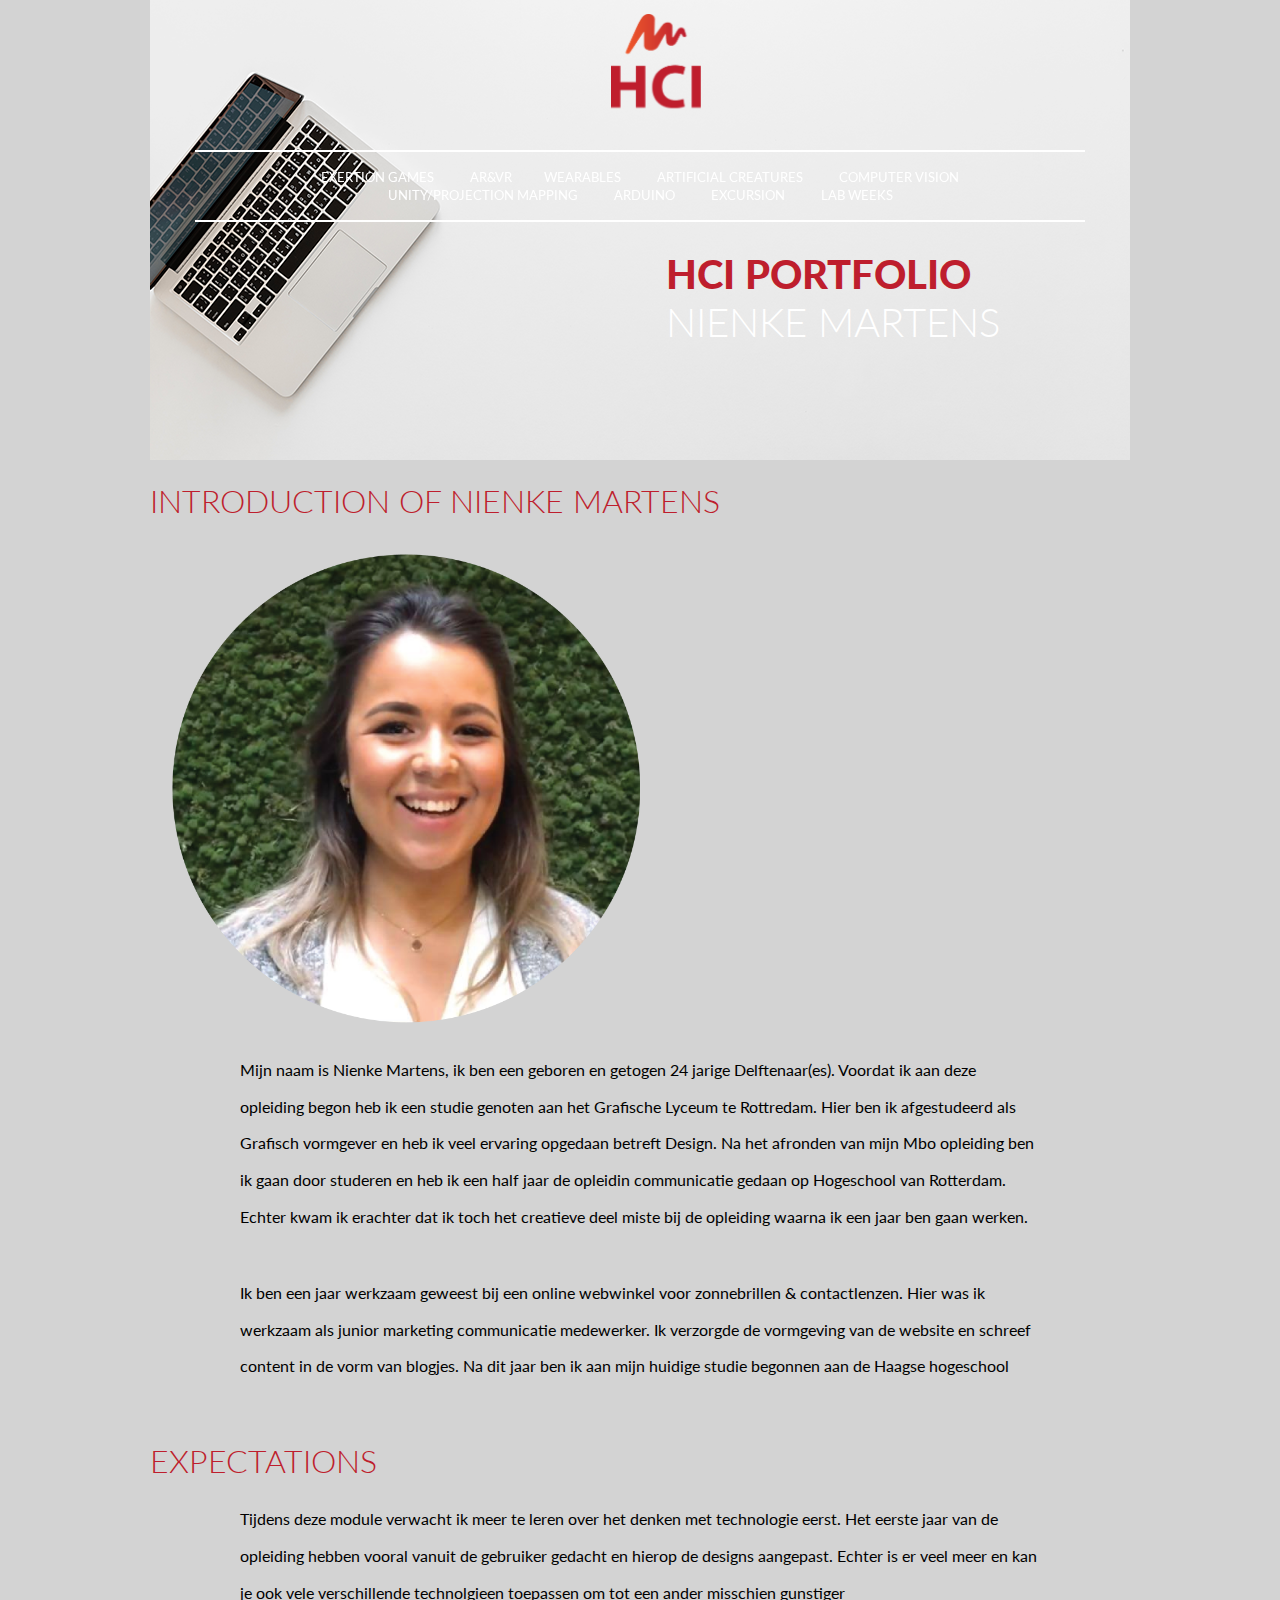
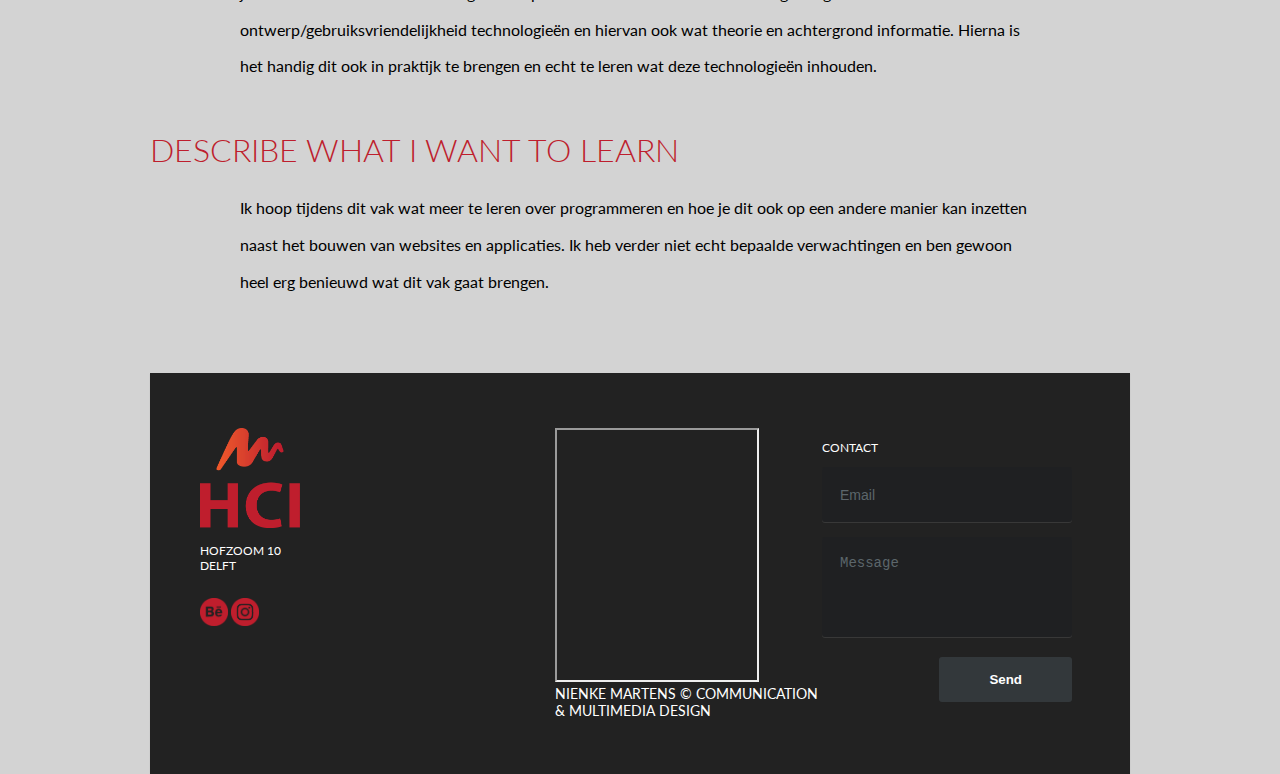
<file: index.html>
<!DOCTYPE html>
<html>
    <head>
        <meta charset=utf-8 />
        <title>HCI Nienke Martens</title>
        <link href="styles/default.css" rel="stylesheet" type="text/css" />
        <script src="scripts/siema.min.js" ></script>
        <script src="scripts/_javascript.js" ></script>
    </head>
    <body>
        <header>
        <nav>
            <ul class="navigatieim">
                <li>
                    <a href="index.html"><img src="images/logohci.png" alt="Klik hier op terug te keren naar home" width="20" /></a>
                </li>
                <li><a href="extertiongames.html">Exertion games</a></li>
                <li><a href="arandvr.html">AR&amp;VR</a>
                <li><a href="wearable.html">Wearables</a></li>
                <li><a href="ArtificialCrea.html">Artificial creatures</a></li>
                <li><a href="computerVision.html">Computer Vision</a></li>
                <li><a href="UnityAndMapping.html">Unity/Projection mapping</a></li>
                <li><a href="arduino.html">Arduino</a></li>
                <li><a href="excursion.html">Excursion</a></li>
                <li><a href="labweeks.html">Lab weeks</a></li>
            </ul>
        </nav>
            </section>
            <!-- Slider -->
            <section class="slider">
            <figure class="slide">
                <a href="#"><img src="images/hoofBanner1.png" alt="titel van header" />
                </a>
                <figcaption class="textslider1"><span>HCI PORTFOLIO</span><br />Nienke Martens
                </figcaption>
            </figure>
        </section>
    </header>
    <section>
        <h1 class="headerHci">introduction of Nienke Martens</h1>
	    <div class="afbeeldingCv">
		    <img src="profiel.png">
	    </div>
        <p class="tekst">Mijn naam is Nienke Martens, ik ben een geboren en getogen 24 jarige Delftenaar(es). Voordat ik aan deze opleiding begon heb ik een studie genoten aan het Grafische Lyceum te Rottredam. Hier ben ik afgestudeerd als Grafisch vormgever en heb ik veel ervaring opgedaan betreft Design. Na het afronden van mijn Mbo opleiding ben ik gaan door studeren en heb ik een half jaar de opleidin communicatie gedaan op Hogeschool van Rotterdam. Echter kwam ik erachter dat ik toch het creatieve deel miste bij de opleiding waarna ik een jaar ben gaan werken.</p>
        <br />
        <p class="tekst">Ik ben een jaar werkzaam geweest bij een online webwinkel voor zonnebrillen &amp; contactlenzen. Hier was ik werkzaam als junior marketing communicatie medewerker. Ik verzorgde de vormgeving van de website en schreef content in de vorm van blogjes. Na dit jaar ben ik aan mijn huidige studie begonnen aan de Haagse hogeschool</p>
     </p>
        <br/>
        <h1 class="headerHci">expectations</h1>
        <p class="tekst"> Tijdens deze module verwacht ik meer te leren over het denken met technologie eerst. Het eerste jaar van de opleiding hebben vooral vanuit de gebruiker gedacht en hierop de designs aangepast. Echter is er veel meer en kan je ook vele verschillende technolgieen toepassen om tot een ander misschien gunstiger ontwerp/gebruiksvriendelijkheid technologieën en hiervan ook wat theorie en achtergrond informatie. Hierna is het handig dit ook in praktijk te brengen en echt te leren wat deze technologieën inhouden. </p>
        <br/>
        <h1 class="headerHci">Describe what i want to learn</h1>
        <p class="tekst2">Ik hoop tijdens dit vak wat meer te leren over programmeren en hoe je dit ook op een andere manier kan inzetten naast het bouwen van websites en applicaties. Ik heb verder niet echt bepaalde verwachtingen en ben gewoon heel erg benieuwd wat dit vak gaat brengen.</p></p>


    </section>
    
  
    <!--footer begin-->
        <footer class="footer-distributedTwo">
				<div class="footer-left">
					<a href="index.html"><img src="images/logohci.png" alt="Klik hier op terug te keren naar home" width="100" height="100" />
					</a>
					<p>Hofzoom 10 <br />Delft</p>
				    <div class="footer-icons">
                        <a  href="https://www.behance.net/nienkjeeec4ea" ><img src="images/behance.png" alt="behance Nienke Martens" width="28" /></a>
						
						<a href="hhttps://www.instagram.com/nienkemart/"><img src="images/instagram.png" alt="instagram Nienke Martens"  width="28" />
						</a>
					</div>
					</div>	
					<div class="footer-center">
						<iframe src="https://www.google.com/maps/embed?pb=!1m18!1m12!1m3!1d78604.7456224863!2d4.293486073769842!3d51.99961971854477!2m3!1f0!2f0!3f0!3m2!1i1024!2i768!4f13.1!3m3!1m2!1s0x47c5b5c3515f58fd%3A0x89b05ca3c54bd43d!2sDelft!5e0!3m2!1sen!2snl!4v1524687854757" width="200" height="250"></iframe>
						<p class="footer-company-name">Nienke Martens &copy; Communication &amp; Multimedia Design</p>
					</div>
					<div class="footer-right">
						<p>Contact</p>
						<form action="#" method="post">
						  <input type="text" name="email" placeholder="Email" />
						  <textarea name="message" placeholder="Message"></textarea>
						  <button onclick="myFunction()">Send</button>
				        </form>
				    <div class="footer-right">
				</div>
			</footer>
    </body>
</html>
</file>
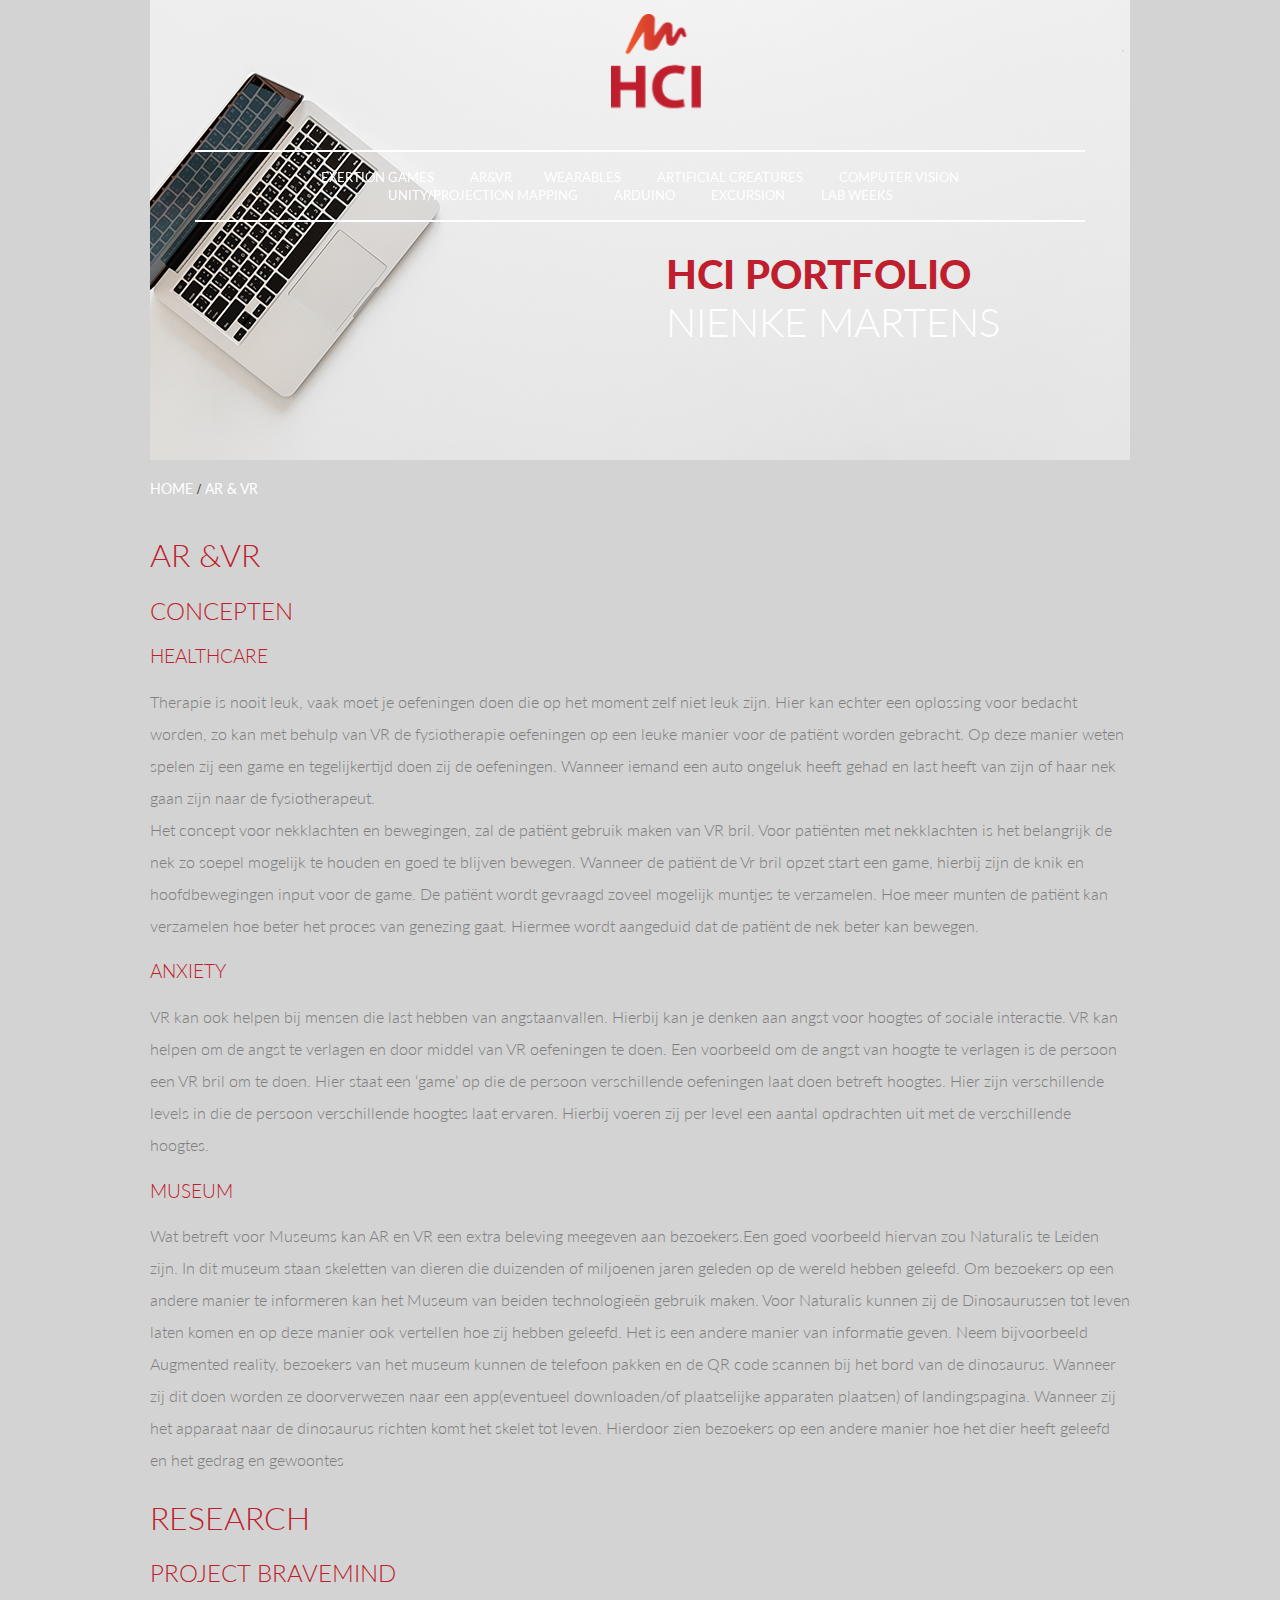
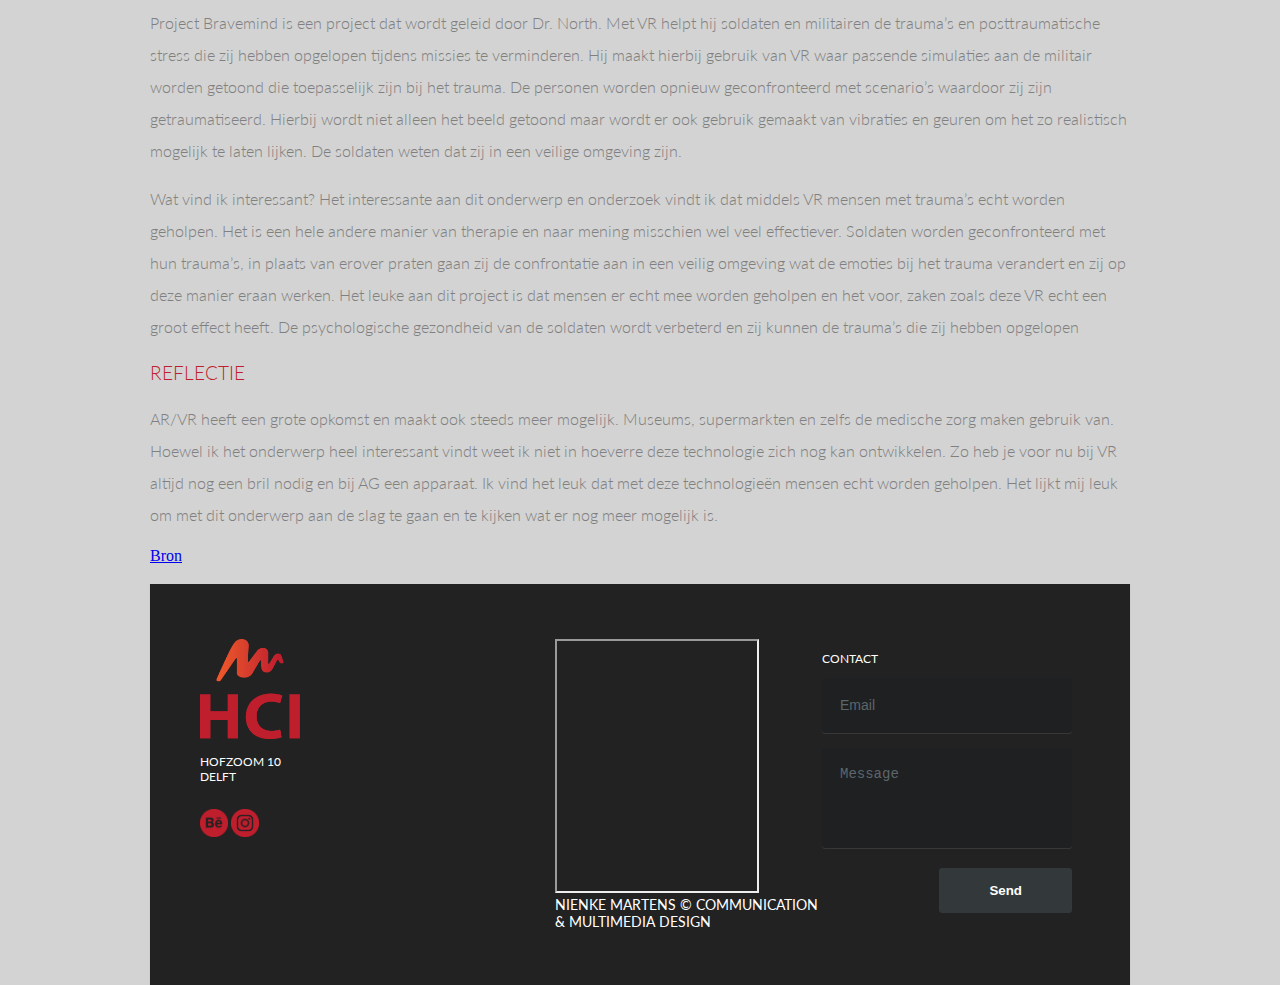
<file: arandvr.html>
<!DOCTYPE html>
	<html>
		<head>
			<meta charset=utf-8 />
			<title>HCI Nienke Martens</title>
			<link href="styles/default.css" rel="stylesheet" type="text/css" />
       		<script src="scripts/siema.min.js" ></script>
        	<script src="scripts/_javascript.js" ></script>
		</head>
		<body>
			<header>
				<nav>
					<ul class="navigatieim">
		                <li>
		                    <a href="index.html"><img src="images/logohci.png" alt="Klik hier op terug te keren naar home" width="20" /></a>
		                </li>
		                <li><a href="extertiongames.html">Exertion games</a></li>
		                <li><a href="arandvr.html">AR&amp;VR</a>
		                <li><a href="wearable.html">Wearables</a></li>
		                <li><a href="ArtificialCrea.html">Artificial creatures</a></li>
		                <li><a href="computerVision.html">Computer Vision</a></li>
		                <li><a href="UnityAndMapping.html">Unity/Projection mapping</a></li>
		                <li><a href="arduino.html">Arduino</a></li>
		                <li><a href="excursion.html">Excursion</a></li>
		                <li><a href="labweeks.html">Lab weeks</a></li>
		        	</ul>
				</nav>
					<!-- Slider -->
				<section class="slider">
		            <figure class="slide">
		                <a href="#"><img src="images/hoofBanner1.png" alt="titel van header" />
		                </a>
		                <figcaption class="textslider1"><span>HCI PORTFOLIO</span><br />Nienke Martens
		                </figcaption>
		            </figure>
		        </section>
			</header>
				<div>
					<ul class="breadcrumb">
  						<li><a href="index.html">Home</a></li>
 						<li><a href="arandvr.html">AR &amp; VR</a></li>
					</ul>
				</div>
				<section class="extertionGamesSection">
					<h1 class="headerHci"><span>AR &amp;</span>VR</h1>
					<h2 class="headerHci">Concepten</h2>
					<h3 class="headerHci">Healthcare</h3>
					<p class="tekstOpmaakVier">Therapie is nooit leuk, vaak moet je oefeningen doen die op het moment zelf niet leuk zijn. Hier kan echter een oplossing voor bedacht worden, zo kan met behulp van VR de fysiotherapie oefeningen op een leuke manier voor de patiënt worden gebracht. Op deze manier weten spelen zij een game en tegelijkertijd doen zij de oefeningen. Wanneer iemand een auto ongeluk heeft gehad en last heeft van zijn of haar nek gaan zijn naar de fysiotherapeut. 
					<br>
					Het concept voor nekklachten en bewegingen, zal de patiënt gebruik maken van VR bril. Voor patiënten met nekklachten is het belangrijk de nek zo soepel mogelijk te houden en goed te blijven bewegen. Wanneer de patiënt de Vr bril opzet start een game, hierbij zijn de knik en hoofdbewegingen input voor de game. De patiënt wordt gevraagd zoveel mogelijk muntjes te verzamelen. Hoe meer munten de patiënt kan verzamelen hoe beter het proces van genezing gaat. Hiermee wordt aangeduid dat de patiënt de nek beter kan bewegen. 
					</p>
					<h3 class="headerHci">Anxiety</h3>
					<p class="tekstOpmaakVier">
					VR kan ook helpen bij mensen die last hebben van angstaanvallen. Hierbij kan je denken aan angst voor hoogtes of sociale interactie. VR kan helpen om de angst te verlagen en door middel van VR oefeningen te doen. Een voorbeeld om de angst van hoogte te verlagen is de persoon een VR bril om te doen. Hier staat een ‘game’ op die de persoon verschillende oefeningen laat doen betreft hoogtes. Hier zijn verschillende levels in die de persoon verschillende hoogtes laat ervaren. Hierbij voeren zij per level een aantal opdrachten uit met de verschillende hoogtes.
					</p>
					<h3 class="headerHci">Museum</h3>
					<p class="tekstOpmaakVier">
					Wat betreft voor Museums kan AR en VR een extra beleving meegeven aan bezoekers.Een goed voorbeeld hiervan zou Naturalis te Leiden zijn. In dit museum staan skeletten van dieren die duizenden of miljoenen jaren geleden op de wereld hebben geleefd. Om bezoekers op een andere manier te informeren kan het Museum van beiden technologieën gebruik maken. Voor Naturalis kunnen zij de Dinosaurussen tot leven laten komen en op deze manier ook vertellen hoe zij hebben geleefd. Het is een andere manier van informatie geven. Neem bijvoorbeeld Augmented reality, bezoekers van het museum kunnen de telefoon pakken en de QR code scannen bij het bord van de dinosaurus. Wanneer zij dit doen worden ze doorverwezen naar een app(eventueel downloaden/of plaatselijke apparaten plaatsen) of landingspagina. Wanneer zij het apparaat naar de dinosaurus richten komt het skelet tot leven. Hierdoor zien bezoekers op een andere manier hoe het dier heeft geleefd en het gedrag en gewoontes
					</p>
					<h1 class="headerHci">Research</h1>
					<h2 class="headerHci" >Project Bravemind</h2>
					<p class="tekstOpmaakVier">
					Project Bravemind is een project dat wordt geleid door Dr. North. Met VR helpt hij soldaten en militairen de trauma’s en posttraumatische stress die zij hebben opgelopen tijdens missies te verminderen. Hij maakt hierbij gebruik van VR waar passende simulaties aan de militair worden getoond die toepasselijk zijn bij het trauma. De personen worden opnieuw geconfronteerd met scenario’s waardoor zij zijn getraumatiseerd. Hierbij wordt niet alleen het beeld getoond maar wordt er ook gebruik gemaakt van vibraties en geuren om het zo realistisch mogelijk te laten lijken. De soldaten weten dat zij in een veilige omgeving zijn.</p>
					<p class="tekstOpmaakVier">
					Wat vind ik interessant?
					Het interessante aan dit onderwerp en onderzoek vindt ik dat middels VR mensen met trauma’s echt worden geholpen. Het is een hele andere manier van therapie en naar mening misschien wel veel effectiever. Soldaten worden geconfronteerd met hun trauma’s, in plaats van erover praten gaan zij de confrontatie aan in een veilig omgeving wat de emoties bij het trauma verandert en zij op deze manier eraan werken. 
					Het leuke aan dit project is dat mensen er echt mee worden geholpen en het voor, zaken zoals deze VR echt een groot effect heeft. De psychologische gezondheid van de soldaten wordt verbeterd en zij kunnen de trauma’s die zij hebben opgelopen
					</p>
					<h3 class="headerHci">Reflectie</h3>
					<p class="tekstOpmaakVier">
					AR/VR heeft een grote opkomst en maakt ook steeds meer mogelijk. Museums, supermarkten en zelfs de medische zorg maken gebruik van. Hoewel ik het onderwerp heel interessant vindt weet ik niet in hoeverre deze technologie zich nog kan ontwikkelen. Zo heb je voor nu bij VR altijd nog een bril nodig en bij AG een apparaat. Ik vind het leuk dat met deze technologieën mensen echt worden geholpen. Het lijkt mij leuk om met dit onderwerp aan de slag te gaan en te kijken wat er nog meer mogelijk is. 
					</p>
					<a href="http://www.realitytechnologies.com/therapy"><p>Bron</p></a>
				</section>
				<!--footer begin-->
			<footer class="footer-distributedTwo">
				<div class="footer-left">
					<a href="index.html"><img src="images/logohci.png" alt="Klik hier op terug te keren naar home" width="100" height="100" />
					</a>
					<p>Hofzoom 10 <br />Delft</p>
				    <div class="footer-icons">
                        <a  href="https://www.behance.net/nienkjeeec4ea" ><img src="images/behance.png" alt="behance Nienke Martens" width="28" /></a>
						
						<a href="hhttps://www.instagram.com/nienkemart/"><img src="images/instagram.png" alt="instagram Nienke Martens"  width="28" />
						</a>
					</div>
					</div>	
					<div class="footer-center">
						<iframe src="https://www.google.com/maps/embed?pb=!1m18!1m12!1m3!1d78604.7456224863!2d4.293486073769842!3d51.99961971854477!2m3!1f0!2f0!3f0!3m2!1i1024!2i768!4f13.1!3m3!1m2!1s0x47c5b5c3515f58fd%3A0x89b05ca3c54bd43d!2sDelft!5e0!3m2!1sen!2snl!4v1524687854757" width="200" height="250"></iframe>
						<p class="footer-company-name">Nienke Martens &copy; Communication &amp; Multimedia Design</p>
					</div>
					<div class="footer-right">
						<p>Contact</p>
					<form action="#" method="post">
							<input type="text" name="email" placeholder="Email" />
							<textarea name="message" placeholder="Message"></textarea>
							<button onclick="myFunction()">Send</button>
				     </form>
				<div class="footer-right">
			</div>
		</footer>
    </body>
</html>
</file>
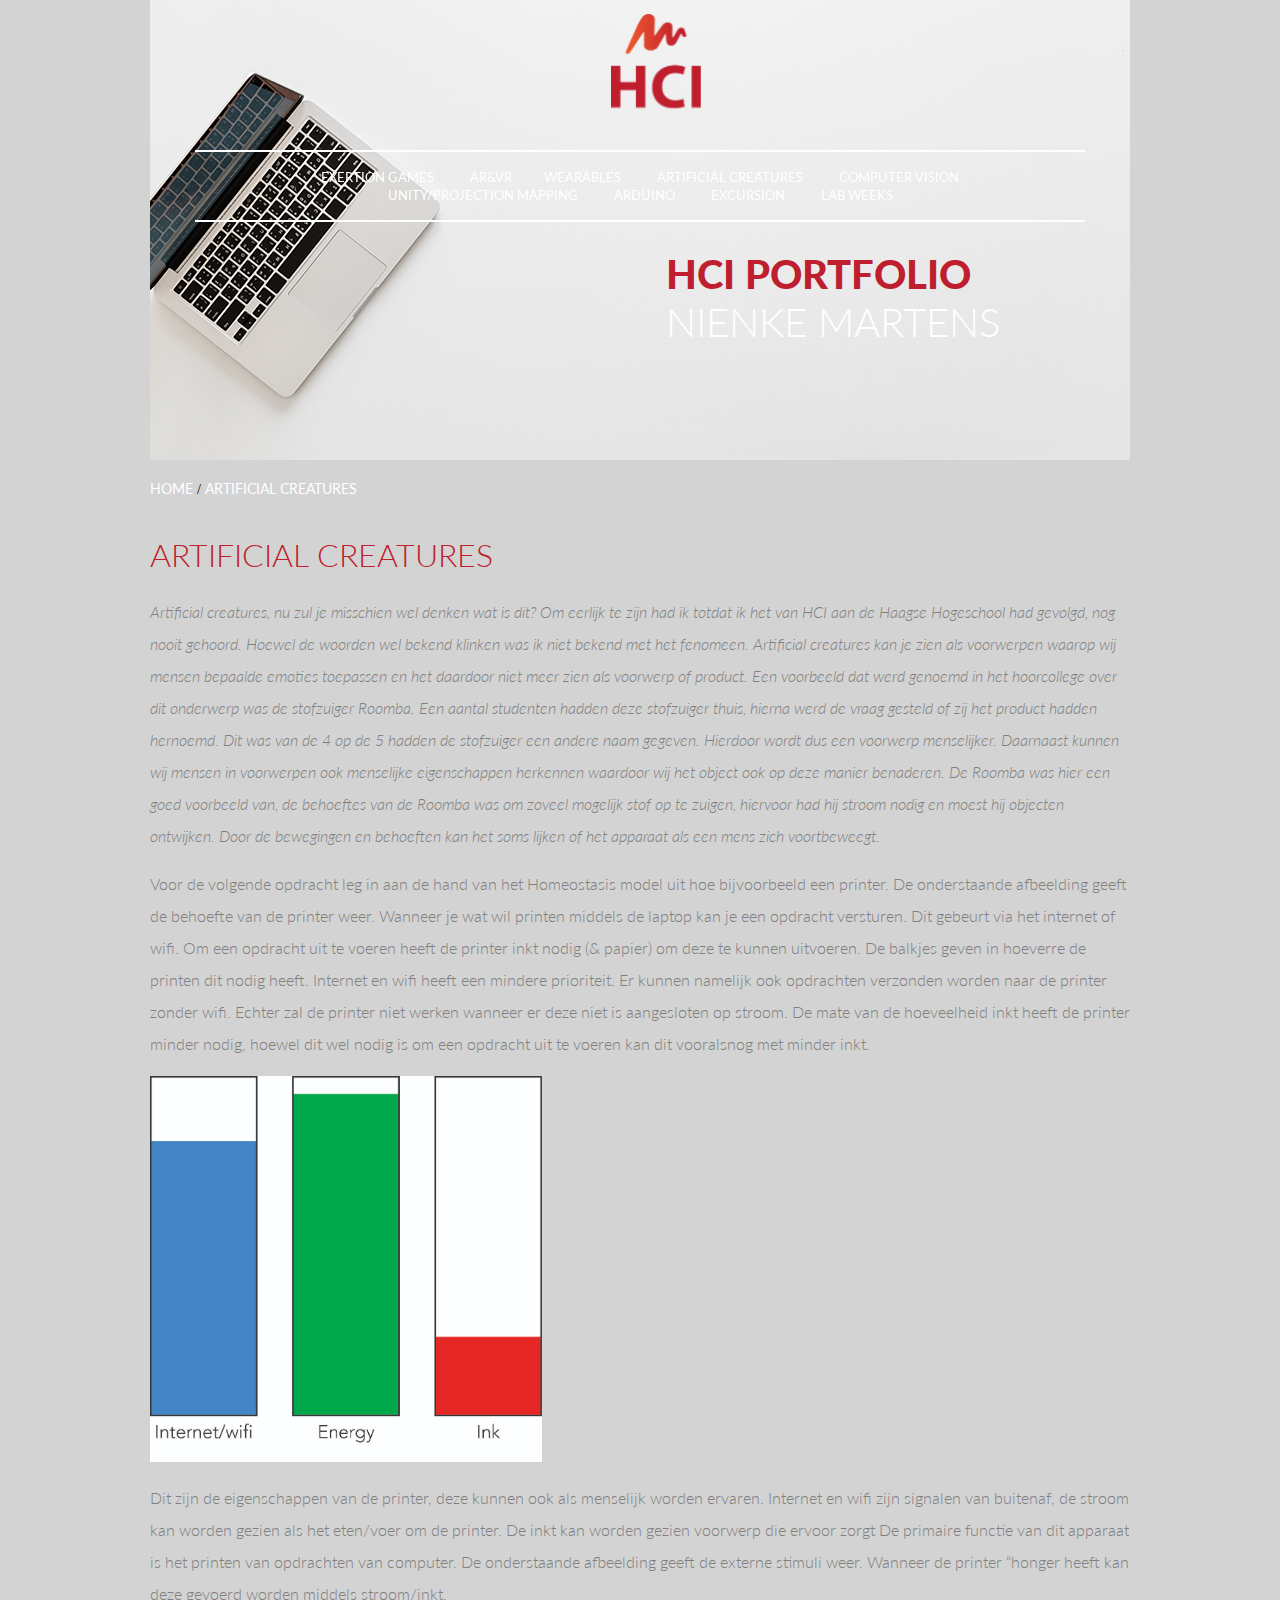
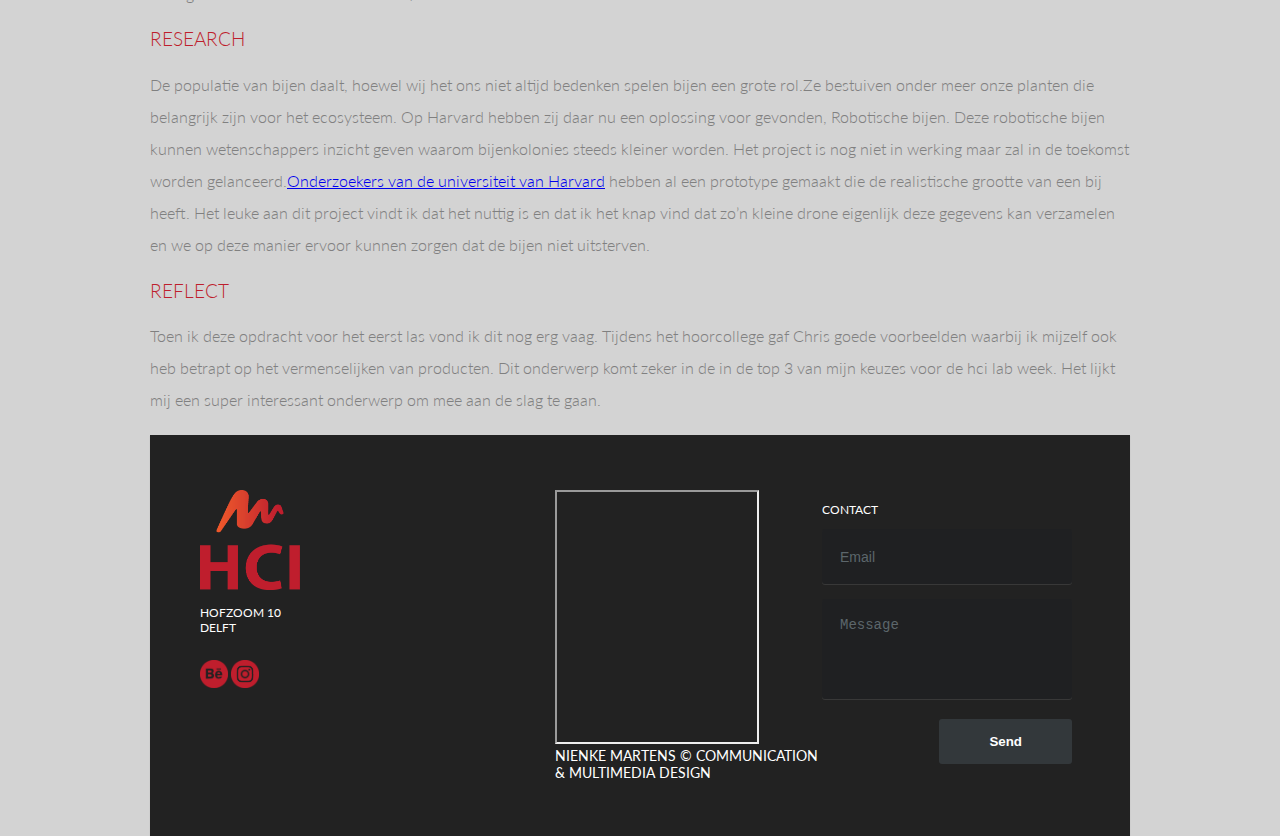
<file: ArtificialCrea.html>
<!DOCTYPE html>
	<html>
		<head>
			<meta charset=utf-8 />
			<title>HCI Nienke Martens</title>
			<link href="styles/default.css" rel="stylesheet" type="text/css" />
       		<script src="scripts/siema.min.js" ></script>
        	<script src="scripts/_javascript.js" ></script>
		</head>
		<body>
			<header>
				<nav>
					<ul class="navigatieim">
		                <li>
		                    <a href="index.html"><img src="images/logohci.png" alt="Klik hier op terug te keren naar home" width="20" /></a>
		                </li>
		                <li><a href="extertiongames.html">Exertion games</a></li>
		                <li><a href="arandvr.html">AR&amp;VR</a>
		                <li><a href="wearable.html">Wearables</a></li>
		                <li><a href="ArtificialCrea.html">Artificial creatures</a></li>
		                <li><a href="computerVision.html">Computer Vision</a></li>
		                <li><a href="UnityAndMapping.html">Unity/Projection mapping</a></li>
		                <li><a href="arduino.html">Arduino</a></li>
		                <li><a href="excursion.html">Excursion</a></li>
		                <li><a href="labweeks.html">Lab weeks</a></li>
		        	</ul>
				</nav>
					<!-- Slider -->
				<section class="slider">
		            <figure class="slide">
		                <a href="#"><img src="images/hoofBanner1.png" alt="titel van header" />
		                </a>
		                 <figcaption class="textslider1"><span>HCI PORTFOLIO</span><br />Nienke Martens
                		</figcaption>
		            </figure>
		        </section>
			</header>
				<div>
					<ul class="breadcrumb">
  						<li><a href="index.html">Home</a></li>
 						<li><a href="ArtificialCrea.html">Artificial Creatures</a></li>
					</ul>
				</div>
				<section class="extertionGamesSection">
					<h1 class="headerHci">Artificial Creatures</h1>
					<p class="tekstOpmaakVier">
						<em>Artificial creatures, nu zul je misschien wel denken wat is dit? Om eerlijk te zijn had ik totdat ik het van HCI aan de Haagse Hogeschool had gevolgd, nog nooit gehoord. Hoewel de woorden wel bekend klinken was ik niet bekend met het fenomeen. Artificial creatures kan je zien als voorwerpen waarop wij mensen bepaalde emoties toepassen en het daardoor niet meer zien als voorwerp of product. Een voorbeeld dat werd genoemd in het hoorcollege over dit onderwerp was de stofzuiger Roomba. Een aantal studenten hadden deze stofzuiger thuis, hierna werd de vraag gesteld of zij het product hadden hernoemd. Dit was van de 4 op de 5 hadden de stofzuiger een andere naam gegeven. Hierdoor wordt dus een voorwerp menselijker. Daarnaast kunnen wij mensen in voorwerpen ook menselijke eigenschappen herkennen waardoor wij het object ook op deze manier benaderen. De Roomba was hier een goed voorbeeld van, de behoeftes van de Roomba was om zoveel mogelijk stof op te zuigen, hiervoor had hij stroom nodig en moest hij objecten ontwijken. Door de bewegingen en behoeften kan het soms lijken of het apparaat als een mens zich voortbeweegt.</em>
					</p>
					<p class="tekstOpmaakVier">Voor de volgende opdracht leg in aan de hand van het Homeostasis model uit hoe bijvoorbeeld een printer. De onderstaande afbeelding geeft de behoefte van de printer weer. 
						Wanneer je wat wil printen middels de laptop kan je een opdracht versturen. Dit gebeurt via het internet of wifi. Om een opdracht uit te voeren heeft de printer inkt nodig (&amp; papier) om deze te kunnen uitvoeren. De balkjes geven in hoeverre de printen dit nodig heeft. Internet en wifi heeft een mindere prioriteit. Er kunnen namelijk ook opdrachten verzonden worden naar de printer zonder wifi. Echter zal de printer niet werken wanneer er deze niet is aangesloten op stroom. De mate van de hoeveelheid inkt heeft de printer minder nodig, hoewel dit wel nodig is om een opdracht uit te voeren kan dit vooralsnog met minder inkt. 
					</p>
						<div class="afbeeldingArt">
							<img src="arty.jpg">
						</div>
					<p class="tekstOpmaakVier">
						Dit zijn de eigenschappen van de printer, deze kunnen ook als menselijk worden ervaren.
						Internet en wifi zijn signalen van buitenaf, de stroom kan worden gezien als het eten/voer om de printer. De inkt kan worden gezien voorwerp die ervoor zorgt 
						De primaire functie van dit apparaat is het printen van opdrachten van computer. De onderstaande afbeelding geeft de externe stimuli weer. Wanneer de printer “honger heeft kan deze gevoerd worden middels stroom/inkt. 
					</p>


					<h3 class="headerHci">Research</h3>
					<p class="tekstOpmaakVier">De populatie van bijen daalt, hoewel wij het ons niet altijd bedenken spelen bijen een grote rol.Ze bestuiven onder meer onze planten die belangrijk zijn voor het ecosysteem. Op Harvard hebben zij daar nu een oplossing voor gevonden, Robotische bijen. Deze robotische bijen kunnen wetenschappers inzicht geven waarom bijenkolonies steeds kleiner worden. Het project is nog niet in werking maar zal in de toekomst worden gelanceerd.<a href="https://www.mirror.co.uk/science/robot-bees-could-deployed-natural-12054328">Onderzoekers van de universiteit van Harvard</a> hebben al een prototype gemaakt die de realistische grootte van een bij heeft. Het leuke aan dit project vindt ik dat het nuttig is en dat ik het knap vind dat zo’n kleine drone eigenlijk deze gegevens kan verzamelen en we op deze manier ervoor kunnen zorgen dat de bijen niet uitsterven.</p>
					<h3 class="headerHci">Reflect</h3>
					<p class="tekstOpmaakVier"> Toen ik deze opdracht voor het eerst las vond ik dit nog erg vaag. Tijdens het hoorcollege gaf Chris goede voorbeelden waarbij ik mijzelf ook heb betrapt op het vermenselijken van producten. Dit onderwerp komt zeker in de in de top 3 van mijn keuzes voor de hci lab week. 
					Het lijkt mij een super interessant onderwerp om mee aan de slag te gaan. </p>
					</section>
			
			
			

				<!--footer begin-->
			<footer class="footer-distributedTwo">
				<div class="footer-left">
					<a href="index.html"><img src="images/logohci.png" alt="Klik hier op terug te keren naar home" width="100" height="100" />
					</a>
					<p>Hofzoom 10 <br />Delft</p>
				    <div class="footer-icons">
                        <a  href="https://www.behance.net/nienkjeeec4ea" ><img src="images/behance.png" alt="behance Nienke Martens" width="28" /></a>
						
						<a href="hhttps://www.instagram.com/nienkemart/"><img src="images/instagram.png" alt="instagram Nienke Martens"  width="28" />
						</a>
					</div>
					</div>	
					<div class="footer-center">
						<iframe src="https://www.google.com/maps/embed?pb=!1m18!1m12!1m3!1d78604.7456224863!2d4.293486073769842!3d51.99961971854477!2m3!1f0!2f0!3f0!3m2!1i1024!2i768!4f13.1!3m3!1m2!1s0x47c5b5c3515f58fd%3A0x89b05ca3c54bd43d!2sDelft!5e0!3m2!1sen!2snl!4v1524687854757" width="200" height="250"></iframe>
						<p class="footer-company-name">Nienke Martens &copy; Communication &amp; Multimedia Design</p>
					</div>
					<div class="footer-right">
						<p>Contact</p>
					<form action="#" method="post">
							<input type="text" name="email" placeholder="Email" />
							<textarea name="message" placeholder="Message"></textarea>
							<button onclick="myFunction()">Send</button>
				     </form>
				<div class="footer-right">
			</div>
		</footer>
    </body>
</html>
</file>
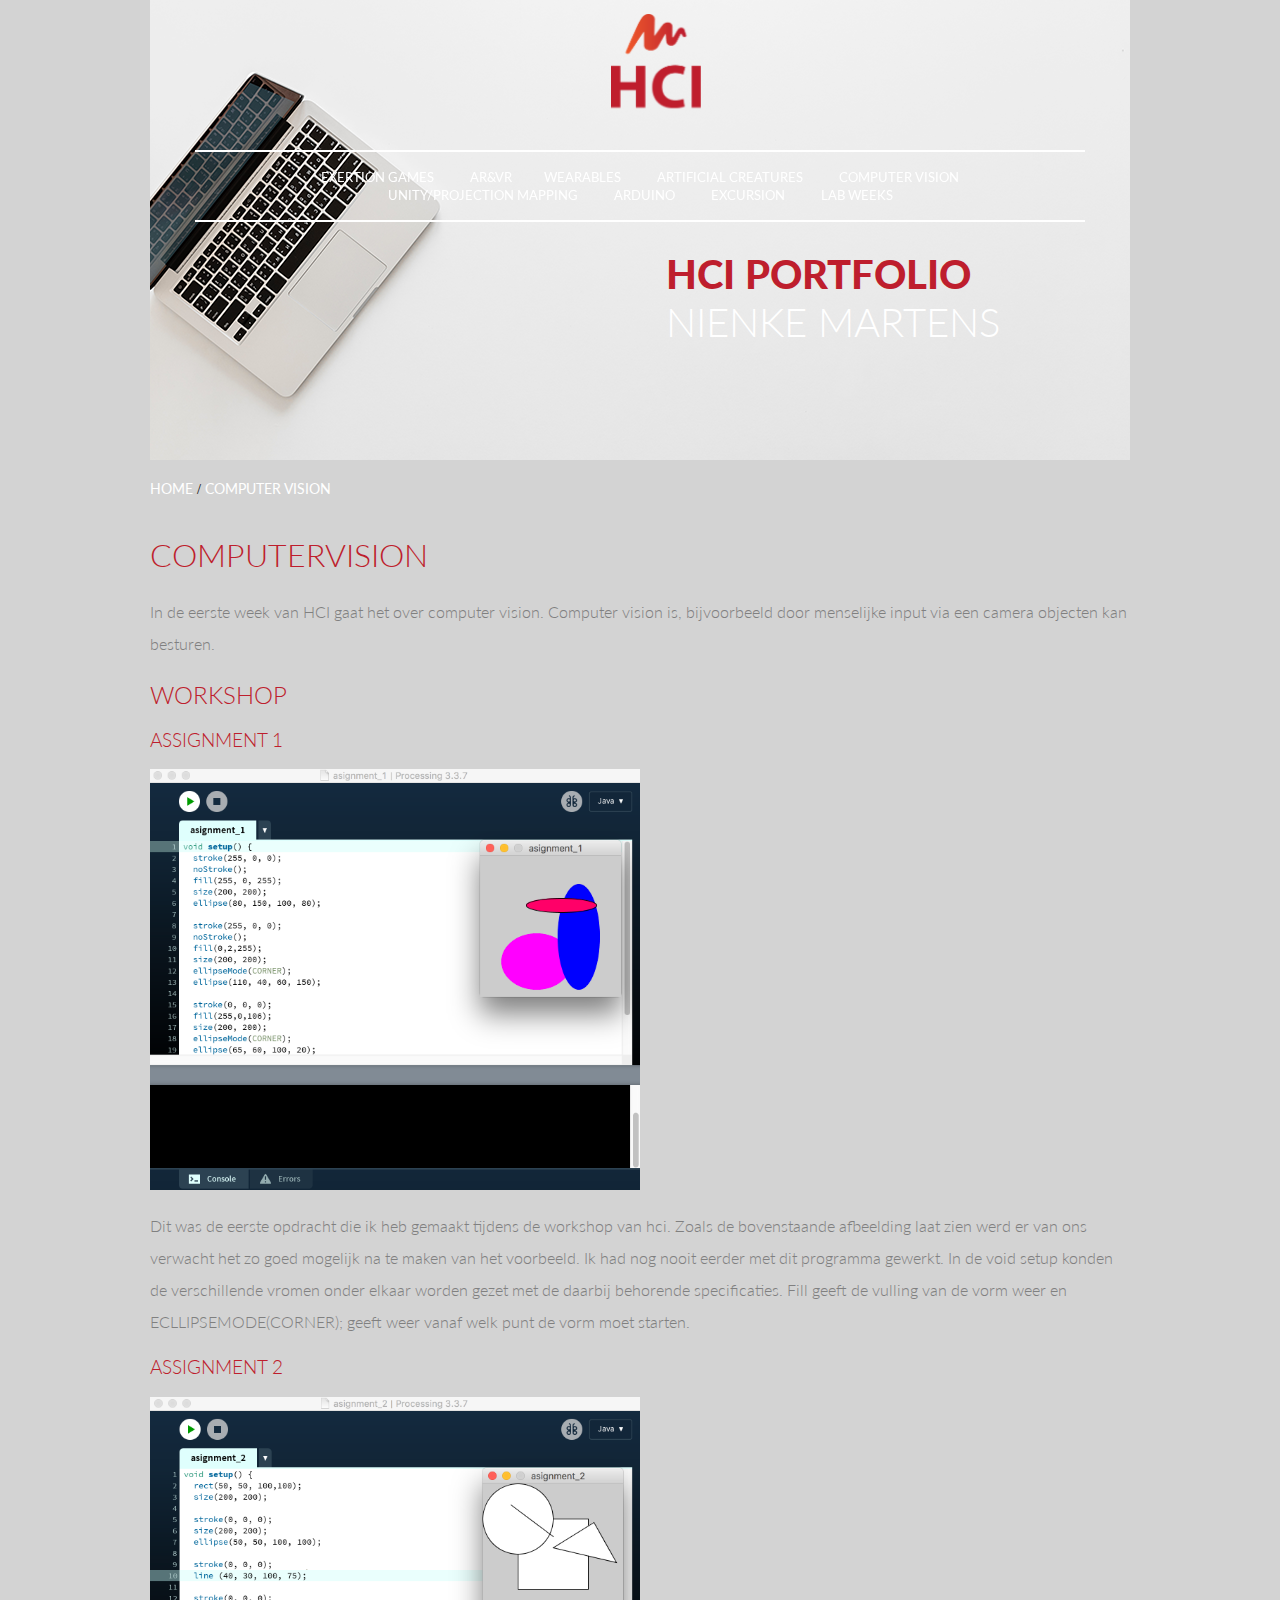
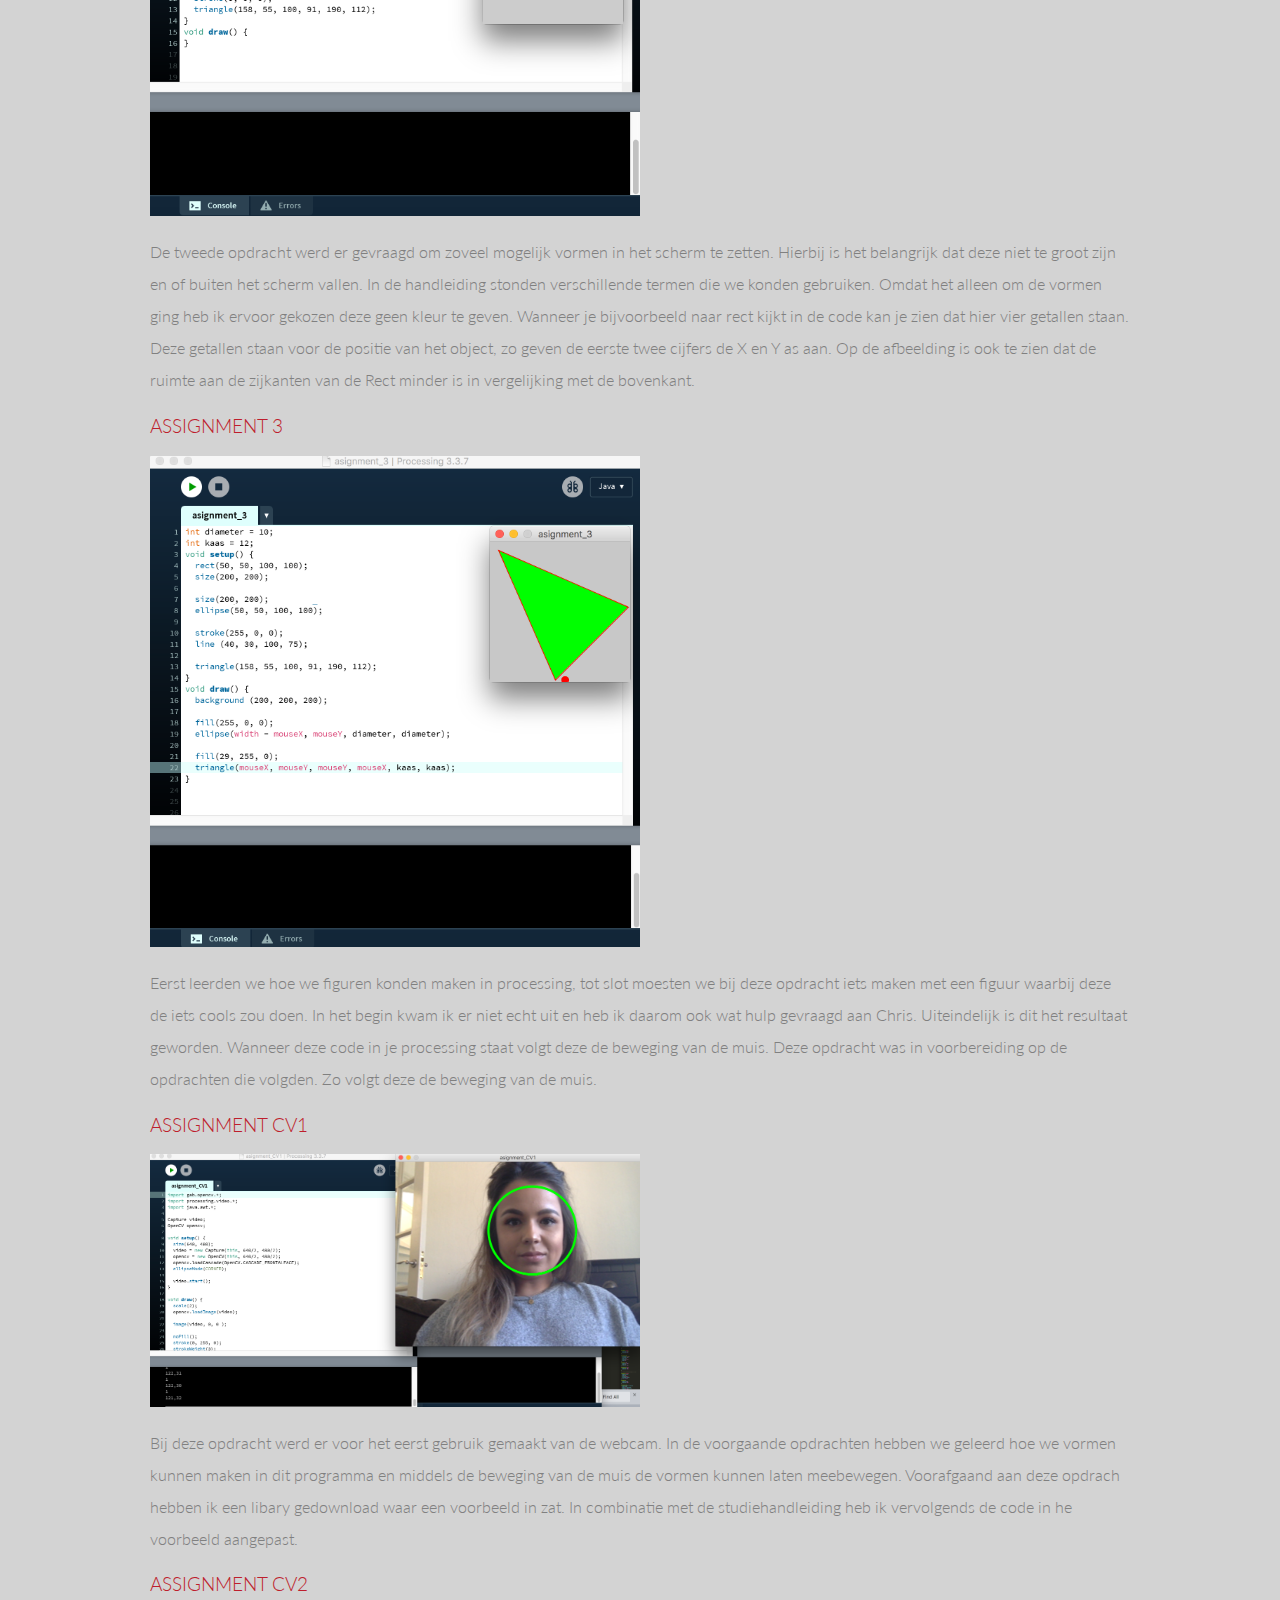
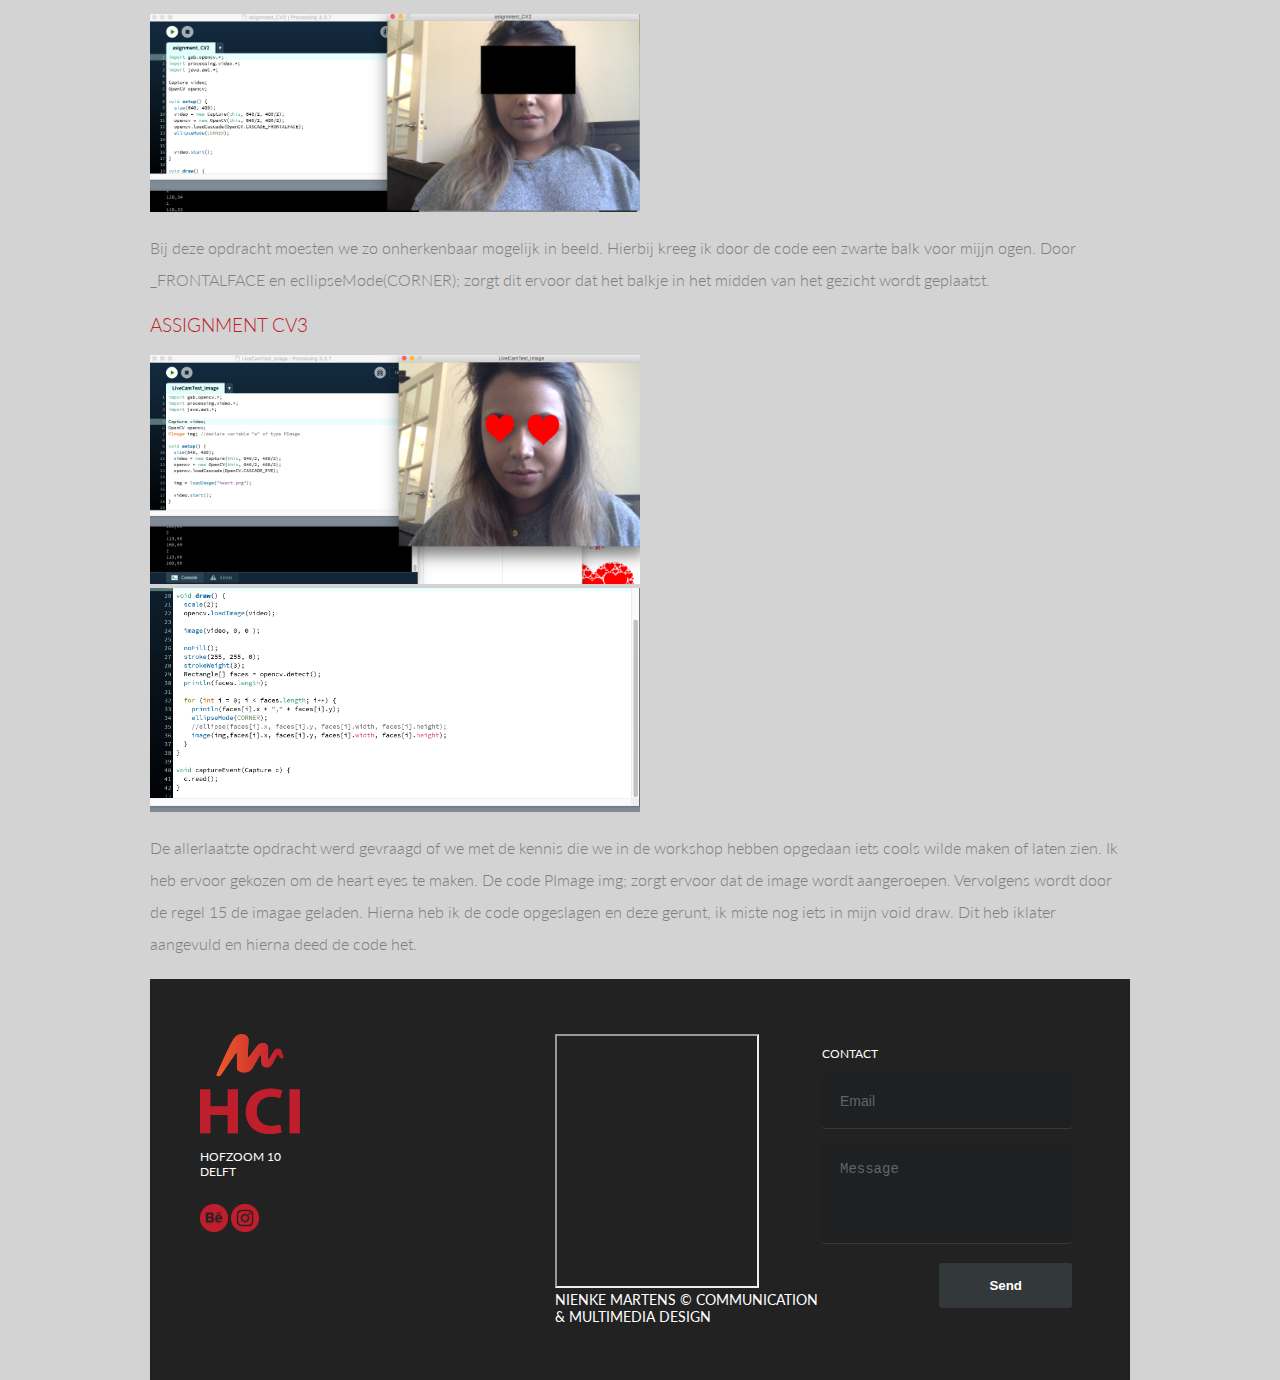
<file: computerVision.html>
<!DOCTYPE html>
	<html>
		<head>
			<meta charset=utf-8 />
			<title>HCI Nienke Martens</title>
			<link href="styles/default.css" rel="stylesheet" type="text/css" />
       		<script src="scripts/siema.min.js" ></script>
        	<script src="scripts/_javascript.js" ></script>
		</head>
		<body>
			<header>
				<nav>
					<ul class="navigatieim">
		                <li>
		                    <a href="index.html"><img src="images/logohci.png" alt="Klik hier op terug te keren naar home" width="20" /></a>
		                </li>
		                <li><a href="extertiongames.html">Exertion games</a></li>
		                <li><a href="arandvr.html">AR&amp;VR</a>
		                <li><a href="wearable.html">Wearables</a></li>
		                <li><a href="ArtificialCrea.html">Artificial creatures</a></li>
		                <li><a href="computerVision.html">Computer Vision</a></li>
		                <li><a href="UnityAndMapping.html">Unity/Projection mapping</a></li>
		                <li><a href="arduino.html">Arduino</a></li>
		                <li><a href="excursion.html">Excursion</a></li>
		                <li><a href="labweeks.html">Lab weeks</a></li>
		        	</ul>
				</nav>
					<!-- Slider -->
				<section class="slider">
		            <figure class="slide">
		                <a href="#"><img src="images/hoofBanner1.png" alt="titel van header" />
		                </a>
		                	<figcaption class="textslider1"><span>HCI PORTFOLIO</span><br />Nienke Martens
				    </figcaption>
		            </figure>
		        </section>
			</header>
				<div>
					<ul class="breadcrumb">
  						<li><a href="index.html">Home</a></li>
						<li><a href="computerVision.html">computer vision</a></li>
					</ul>
				</div>
				<section class="extertionGamesSection">
					<h1 class="headerHci"><span>Computer</span>Vision</h1>
					<p class="tekstOpmaakVier">In de eerste week van HCI gaat het over computer vision. 
						Computer vision is, bijvoorbeeld door menselijke input via een camera objecten kan besturen.</p>
					<h2 class="headerHci">Workshop</h2>
					<h3 class="headerHci">Assignment 1</h3>
					<div class="afbeeldingCv">
						<img src="images/Assignment_1.jpg">
					</div>
					<p class="tekstOpmaakVier"> Dit was de eerste opdracht die ik heb gemaakt tijdens de workshop van hci. Zoals de bovenstaande afbeelding laat zien
						werd er van ons verwacht het zo goed mogelijk na te maken van het voorbeeld. Ik had nog nooit eerder met dit programma gewerkt. In de void setup konden de verschillende vromen onder elkaar worden gezet met de daarbij 
						behorende specificaties. Fill geeft de vulling van de vorm weer en ECLLIPSEMODE(CORNER); geeft weer vanaf welk punt de vorm moet starten.
					</p>
					<h3 class="headerHci">Assignment 2</h3>
					<div class="afbeeldingCv">
						<img src="images/Assignment_2.jpg">
					</div>
					<p class="tekstOpmaakVier">De tweede opdracht werd er gevraagd om zoveel mogelijk vormen in het scherm te zetten. Hierbij is het belangrijk dat deze niet te groot zijn en of buiten het scherm vallen.
						In de handleiding stonden verschillende termen die we konden gebruiken. Omdat het alleen  om de vormen ging heb ik ervoor gekozen deze geen kleur te geven. 
						Wanneer je bijvoorbeeld naar rect kijkt in de code kan je zien dat hier vier getallen staan. Deze getallen staan voor de positie van het object, zo geven de eerste twee cijfers de X en Y as aan. Op de afbeelding is ook te zien 
						dat de ruimte aan de zijkanten van de Rect minder is in vergelijking met de bovenkant.
					</p>
					<h3 class="headerHci">Assignment 3</h3>
					<div class="afbeeldingCv">
						<img src="images/Assignment_3.jpg">
					</div>
					<p class="tekstOpmaakVier"> Eerst leerden we hoe we figuren konden maken in processing, tot slot moesten we bij deze opdracht iets maken met een figuur 
						waarbij deze de iets cools zou doen. In het begin kwam ik er niet echt uit en heb ik daarom ook wat hulp gevraagd aan Chris. Uiteindelijk is dit het resultaat geworden.
						Wanneer deze code in je processing staat volgt deze de beweging van de muis. Deze opdracht was in voorbereiding op de opdrachten die volgden.
						Zo volgt deze de beweging van de muis.
					</p>
					<h3 class="headerHci">Assignment CV1</h3>
					<div class="afbeeldingCv">
						<img src="images/Assignment_CV1.jpg">
					</div>
					<p class="tekstOpmaakVier">Bij deze opdracht werd er voor het eerst gebruik gemaakt van de webcam. In de voorgaande opdrachten hebben we geleerd hoe we vormen
						kunnen maken in dit programma en middels de beweging van de muis de vormen kunnen laten meebewegen. Voorafgaand aan deze opdrach hebben ik een libary gedownload waar een voorbeeld in zat.
						In combinatie met de studiehandleiding heb ik vervolgends de code in he voorbeeld aangepast.
					</p>
					<h3 class="headerHci">Assignment CV2</h3>
					<div class="afbeeldingCv">
						<img src="images/Assignment_CV2.jpg">
					</div>
					<p class="tekstOpmaakVier">Bij deze opdracht moesten we zo onherkenbaar mogelijk in beeld. Hierbij kreeg ik door de code een zwarte balk voor mijjn ogen.
						Door _FRONTALFACE en ecllipseMode(CORNER); zorgt dit ervoor dat het balkje in het midden van het gezicht wordt geplaatst.
					</p>
					<h3 class="headerHci">Assignment CV3</h3>
					<div class="afbeeldingCv">
						<img src="images/assignment_CV3.jpg">
						<img src="images/assignment_CV4.jpg">
					</div>
					<p class="tekstOpmaakVier">De allerlaatste opdracht werd gevraagd of we met de kennis die we in de workshop hebben opgedaan iets cools wilde maken of laten zien.
						Ik heb ervoor gekozen om de heart eyes te maken. De code PImage img; zorgt ervoor dat de image wordt aangeroepen. Vervolgens wordt door de regel 15 de imagae geladen.
						Hierna heb ik de code opgeslagen en deze gerunt, ik miste nog iets in mijn void draw. Dit heb iklater aangevuld en hierna deed de code het.
					</p>
				</section>
				<!--footer begin-->
			<footer class="footer-distributedTwo">
				<div class="footer-left">
					<a href="index.html"><img src="images/logohci.png" alt="Klik hier op terug te keren naar home" width="100" height="100" />
					</a>
					<p>Hofzoom 10 <br />Delft</p>
				    <div class="footer-icons">
                        <a  href="https://www.behance.net/nienkjeeec4ea" ><img src="images/behance.png" alt="behance Nienke Martens" width="28" /></a>
						
						<a href="hhttps://www.instagram.com/nienkemart/"><img src="images/instagram.png" alt="instagram Nienke Martens"  width="28" />
						</a>
					</div>
					</div>	
					<div class="footer-center">
						<iframe src="https://www.google.com/maps/embed?pb=!1m18!1m12!1m3!1d78604.7456224863!2d4.293486073769842!3d51.99961971854477!2m3!1f0!2f0!3f0!3m2!1i1024!2i768!4f13.1!3m3!1m2!1s0x47c5b5c3515f58fd%3A0x89b05ca3c54bd43d!2sDelft!5e0!3m2!1sen!2snl!4v1524687854757" width="200" height="250"></iframe>
						<p class="footer-company-name">Nienke Martens &copy; Communication &amp; Multimedia Design</p>
					</div>
					<div class="footer-right">
						<p>Contact</p>
					<form action="#" method="post">
							<input type="text" name="email" placeholder="Email" />
							<textarea name="message" placeholder="Message"></textarea>
							<button onclick="myFunction()">Send</button>
				     </form>
				<div class="footer-right">
			</div>
		</footer>
    </body>
</html>
</file>
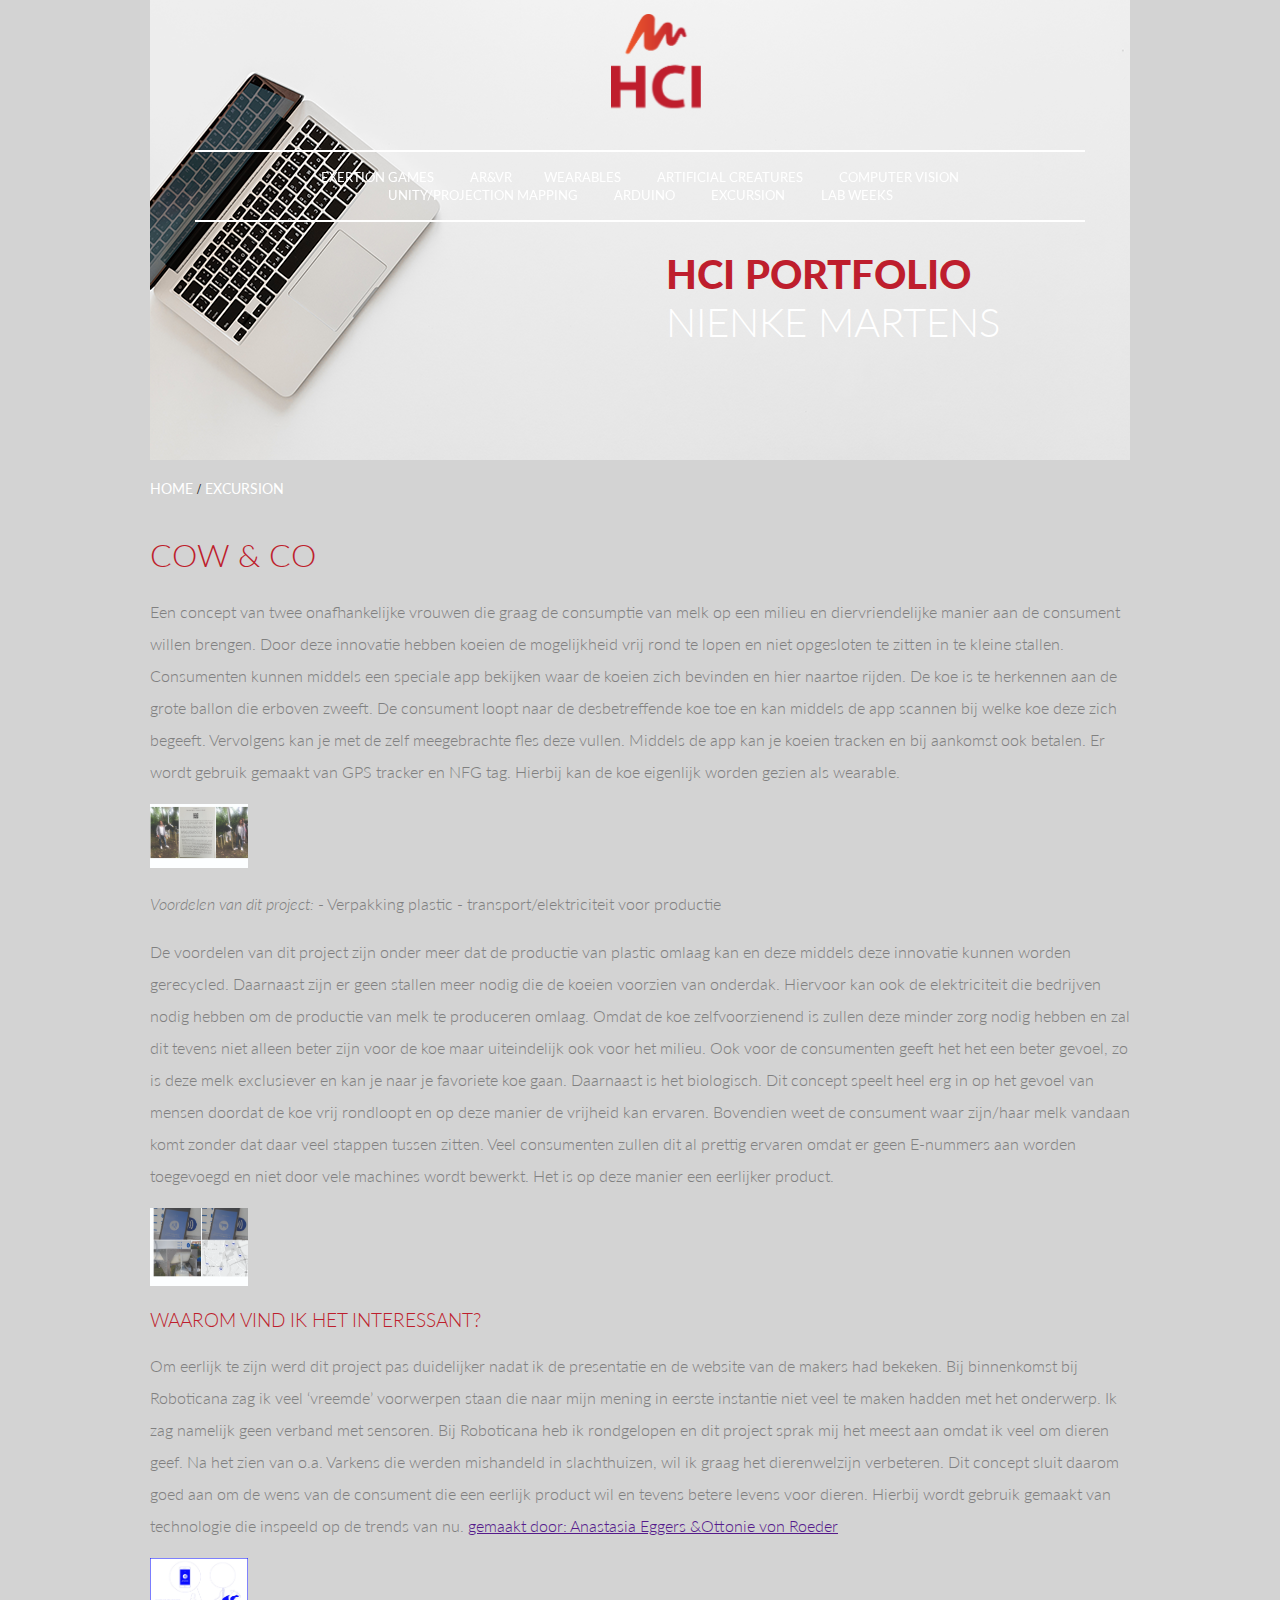
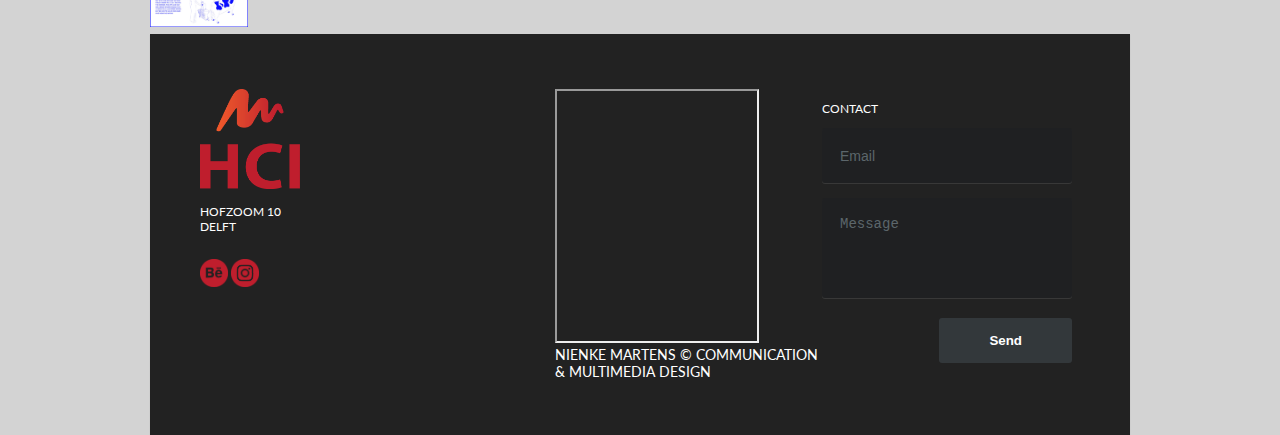
<file: excursion.html>
<!DOCTYPE html>
	<html>
		<head>
			<meta charset=utf-8 />
			<title>HCI Nienke Martens</title>
			<link href="styles/default.css" rel="stylesheet" type="text/css" />
       		<script src="scripts/siema.min.js" ></script>
        	<script src="scripts/_javascript.js" ></script>
		</head>
		<body>
			<header>
				<nav>
					<ul class="navigatieim">
		                <li>
		                    <a href="index.html"><img src="images/logohci.png" alt="Klik hier op terug te keren naar home" width="20" /></a>
		                </li>
		                <li><a href="extertiongames.html">Exertion games</a></li>
		                <li><a href="arandvr.html">AR&amp;VR</a>
		                <li><a href="wearable.html">Wearables</a></li>
		                <li><a href="ArtificialCrea.html">Artificial creatures</a></li>
		                <li><a href="computerVision.html">Computer Vision</a></li>
		                <li><a href="UnityAndMapping.html">Unity/Projection mapping</a></li>
		                <li><a href="arduino.html">Arduino</a></li>
		                <li><a href="excursion.html">Excursion</a></li>
		                <li><a href="labweeks.html">Lab weeks</a></li>
		        	</ul>
				</nav>
					<!-- Slider -->
				<section class="slider">
		            <figure class="slide">
		                <a href="#"><img src="images/hoofBanner1.png" alt="titel van header" />
		                </a>
		                  <figcaption class="textslider1"><span>HCI PORTFOLIO</span><br />Nienke Martens
               	 		</figcaption>
		            </figure>
		        </section>
			</header>
				<div>
					<ul class="breadcrumb">
  						<li><a href="index.html">Home</a></li>
 						<li><a href="excursion.html">Excursion</a></li>
					</ul>
				</div>
				<section class="extertionGamesSection">
					<h1 class="headerHci">Cow &amp; Co</h1>
					<p class="tekstOpmaakVier">
						
					</p>
					<p class="tekstOpmaakVier">Een concept van twee onafhankelijke vrouwen die graag de consumptie van melk op een milieu en diervriendelijke manier aan de consument willen brengen. Door deze innovatie hebben koeien de mogelijkheid vrij rond te lopen en niet opgesloten te zitten in te kleine stallen. Consumenten kunnen middels een speciale app bekijken waar de koeien zich bevinden en hier naartoe rijden. De koe is te herkennen aan de grote ballon die erboven zweeft. De consument loopt naar de desbetreffende koe toe en kan middels de app scannen bij welke koe deze zich begeeft. Vervolgens kan je met de zelf meegebrachte fles deze vullen. Middels de app kan je koeien tracken en bij aankomst ook betalen.
					Er wordt gebruik gemaakt van GPS tracker en NFG tag. Hierbij kan de koe eigenlijk worden gezien als wearable.  
					</p>
						<div class="afbeeldingA">
							<img src="excursie.jpg">
						</div>
					<p class="tekstOpmaakVier">
						<em>Voordelen van dit project:</em>
						- Verpakking plastic
						- transport/elektriciteit voor productie
					</p> 
					<p class="tekstOpmaakVier">

						De voordelen van dit project zijn onder meer dat de productie van plastic omlaag kan en deze middels deze innovatie kunnen worden gerecycled. Daarnaast zijn er geen stallen meer nodig die de koeien voorzien van onderdak. Hiervoor kan ook de elektriciteit die bedrijven nodig hebben om de productie van melk te produceren omlaag. Omdat de koe zelfvoorzienend is zullen deze minder zorg nodig hebben en zal dit tevens niet alleen beter zijn voor de koe maar uiteindelijk ook voor het milieu. Ook voor de consumenten geeft het het een beter gevoel, zo is deze melk exclusiever en kan je naar je favoriete koe gaan. Daarnaast is het biologisch. Dit concept speelt heel erg in op het gevoel van mensen doordat de koe vrij rondloopt en op deze manier de vrijheid kan ervaren. Bovendien weet de consument waar zijn/haar melk vandaan komt zonder dat daar veel stappen tussen zitten. Veel consumenten zullen dit al prettig ervaren omdat er geen E-nummers aan worden toegevoegd en niet door vele machines wordt bewerkt. Het is op deze manier een eerlijker product. 
					</p>
					<div class="afbeeldingA">
							<img src="excursie2.jpg">
						</div>
					<h3 class="headerHci">Waarom vind ik het interessant?</h3>
					<p class="tekstOpmaakVier">Om eerlijk te zijn werd dit project pas duidelijker nadat ik de presentatie en de website van de makers had bekeken. Bij binnenkomst bij Roboticana zag ik veel ‘vreemde’ voorwerpen staan die naar mijn mening in eerste instantie niet veel te maken hadden met het onderwerp. Ik zag namelijk geen verband met sensoren. Bij Roboticana heb ik rondgelopen en dit project sprak mij het meest aan omdat ik veel om dieren geef. Na het zien van o.a. Varkens die werden mishandeld in slachthuizen, wil ik graag het dierenwelzijn verbeteren. Dit concept sluit daarom goed aan om de wens van de consument die een eerlijk product wil en tevens betere levens voor dieren. Hierbij wordt gebruik gemaakt van technologie die inspeeld op de trends van nu. <a href="">gemaakt door: Anastasia Eggers &amp;Ottonie von Roeder</a> </p>
					<div class="afbeeldingA">
							<img src="excursie3.jpg">
						</div>
				</section>
				<!--footer begin-->
			<footer class="footer-distributedTwo">
				<div class="footer-left">
					<a href="index.html"><img src="images/logohci.png" alt="Klik hier op terug te keren naar home" width="100" height="100" />
					</a>
					<p>Hofzoom 10 <br />Delft</p>
				    <div class="footer-icons">
                        <a  href="https://www.behance.net/nienkjeeec4ea" ><img src="images/behance.png" alt="behance Nienke Martens" width="28" /></a>
						
						<a href="hhttps://www.instagram.com/nienkemart/"><img src="images/instagram.png" alt="instagram Nienke Martens"  width="28" />
						</a>
					</div>
					</div>	
					<div class="footer-center">
						<iframe src="https://www.google.com/maps/embed?pb=!1m18!1m12!1m3!1d78604.7456224863!2d4.293486073769842!3d51.99961971854477!2m3!1f0!2f0!3f0!3m2!1i1024!2i768!4f13.1!3m3!1m2!1s0x47c5b5c3515f58fd%3A0x89b05ca3c54bd43d!2sDelft!5e0!3m2!1sen!2snl!4v1524687854757" width="200" height="250"></iframe>
						<p class="footer-company-name">Nienke Martens &copy; Communication &amp; Multimedia Design</p>
					</div>
					<div class="footer-right">
						<p>Contact</p>
					<form action="#" method="post">
							<input type="text" name="email" placeholder="Email" />
							<textarea name="message" placeholder="Message"></textarea>
							<button onclick="myFunction()">Send</button>
				     </form>
				<div class="footer-right">
			</div>
		</footer>
    </body>
</html>
</file>
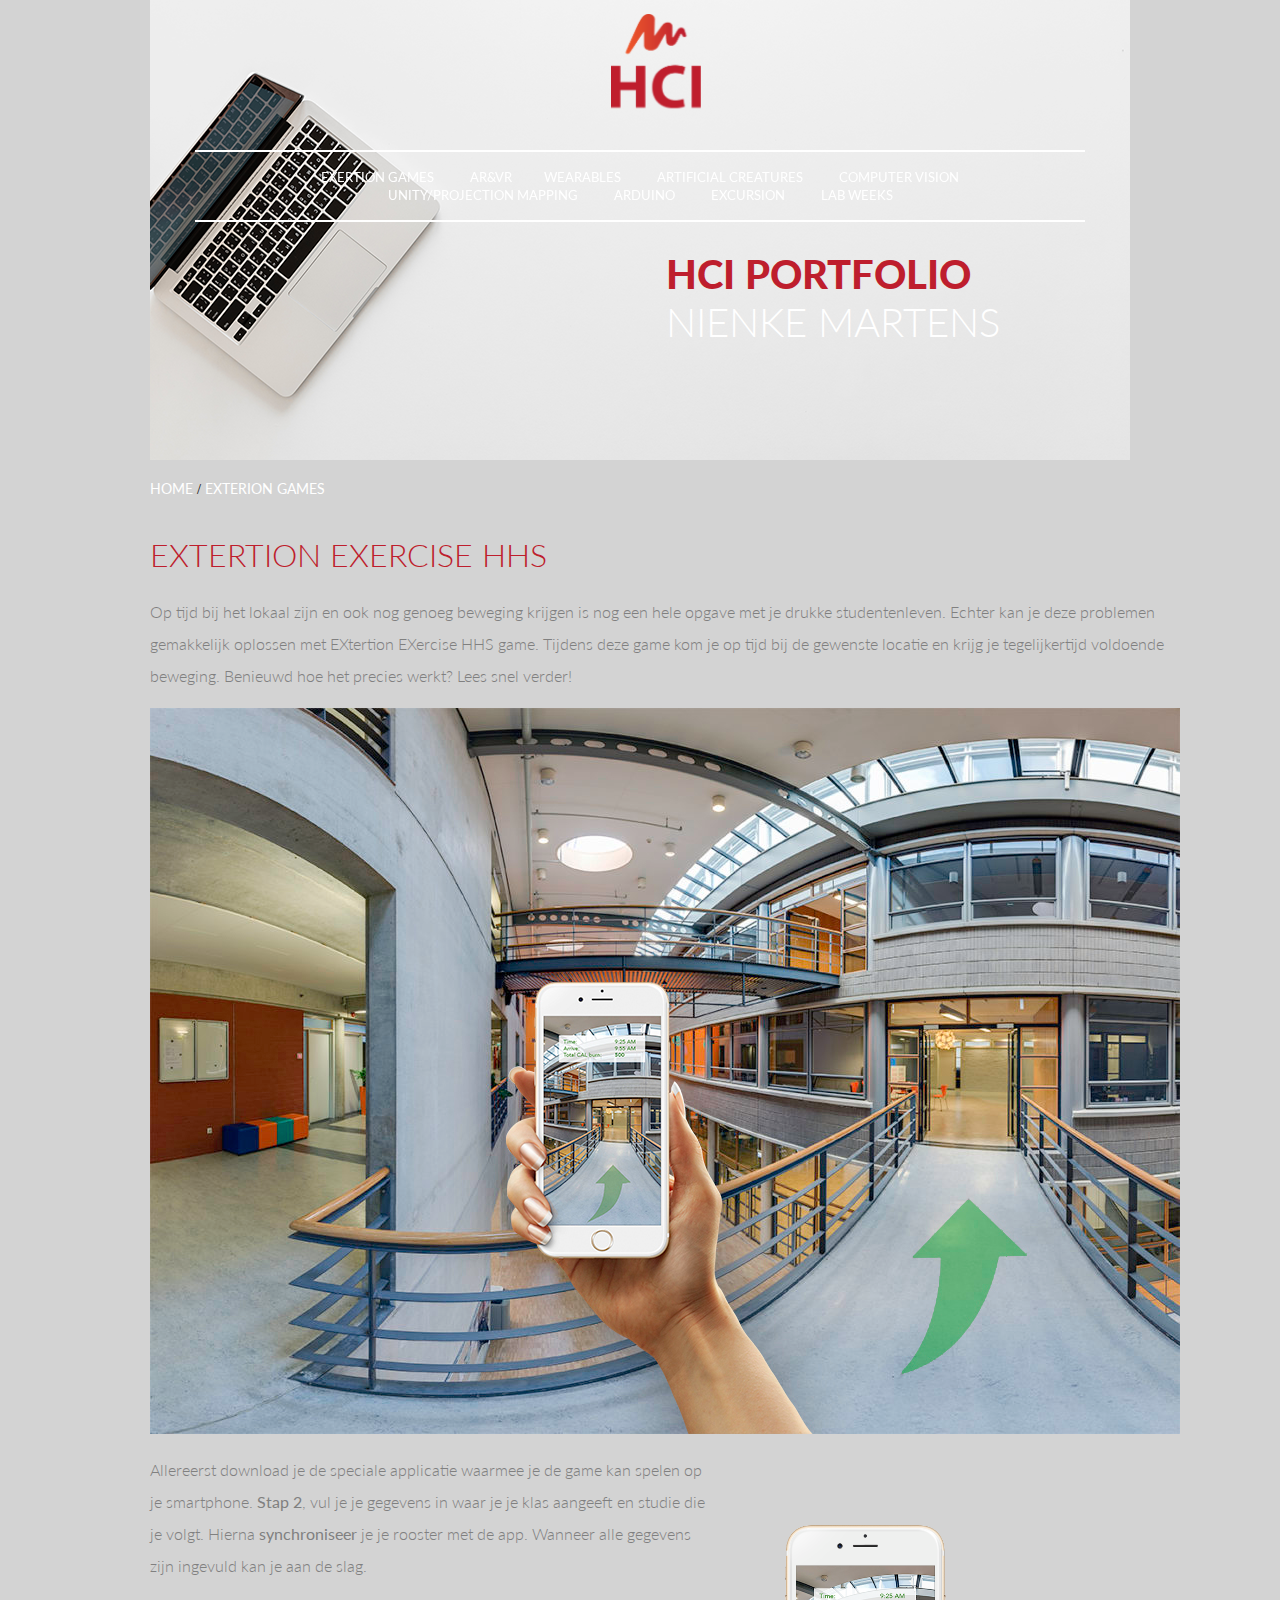
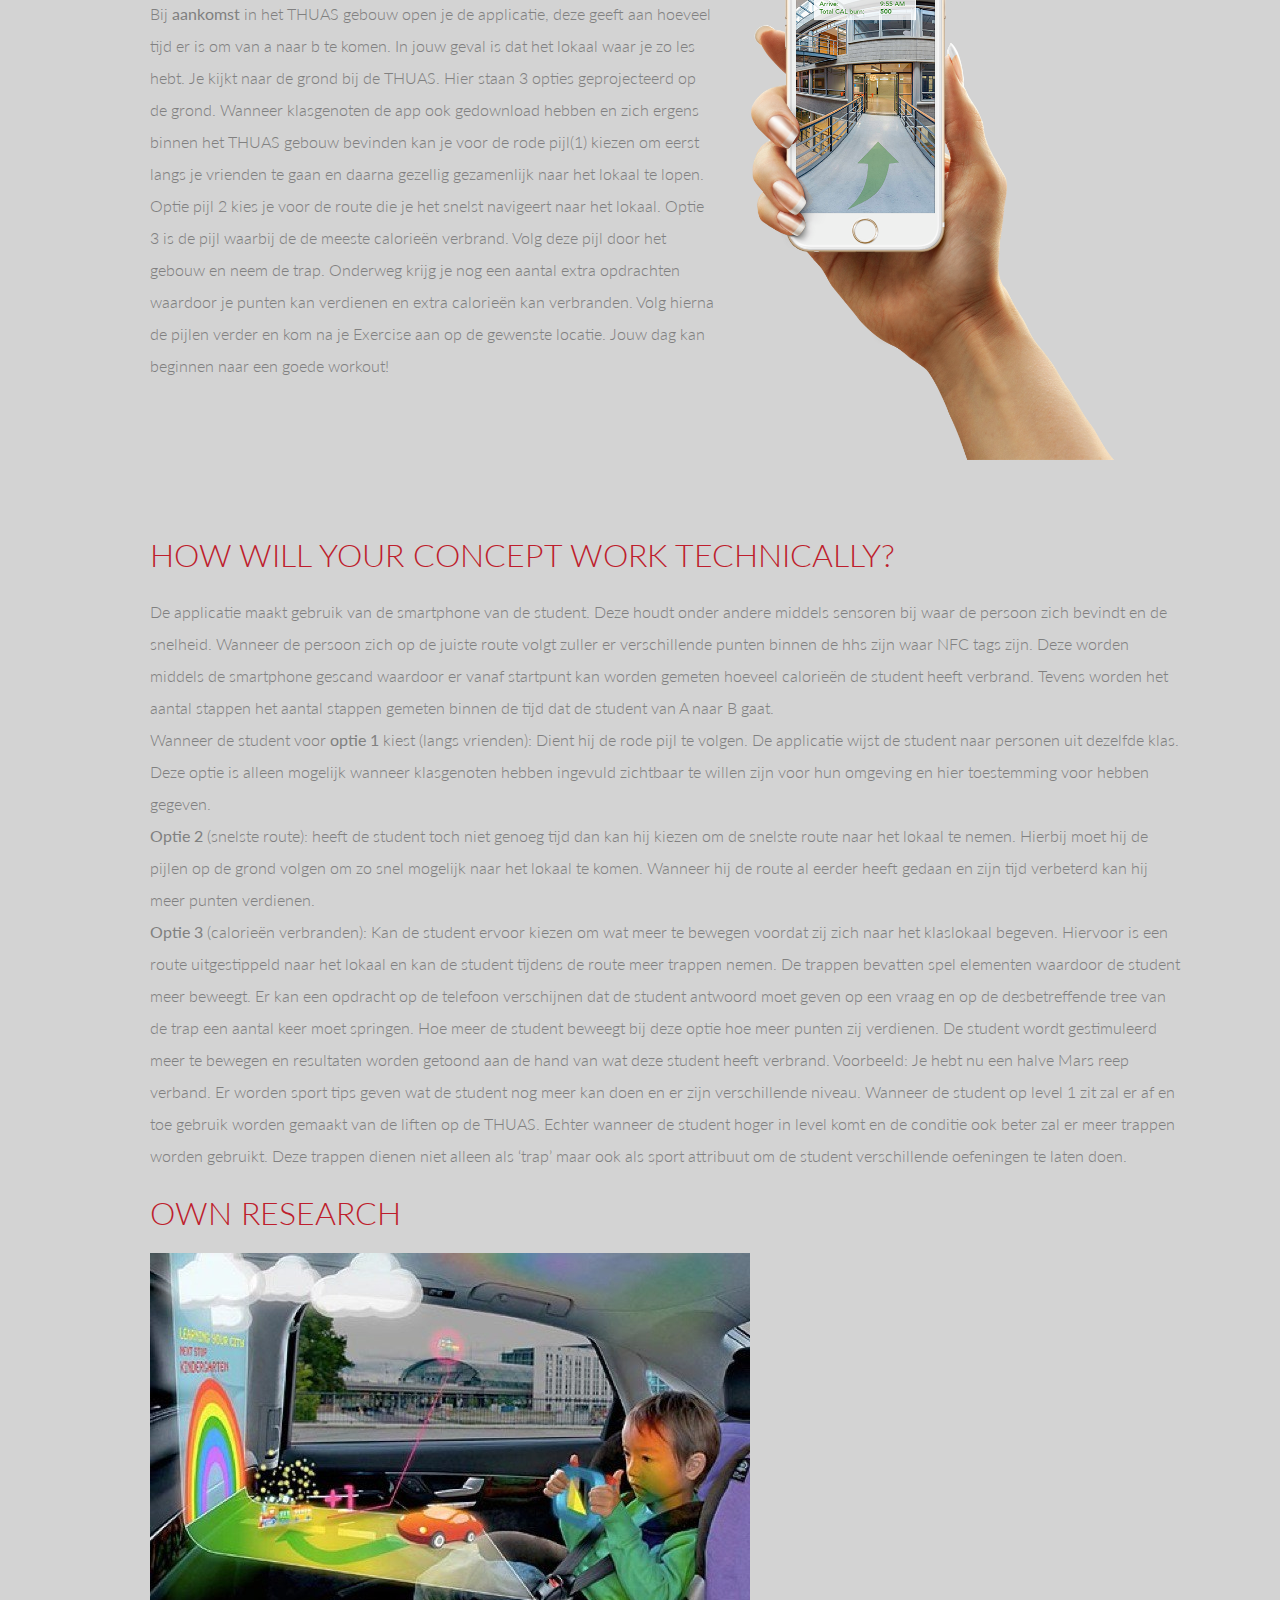
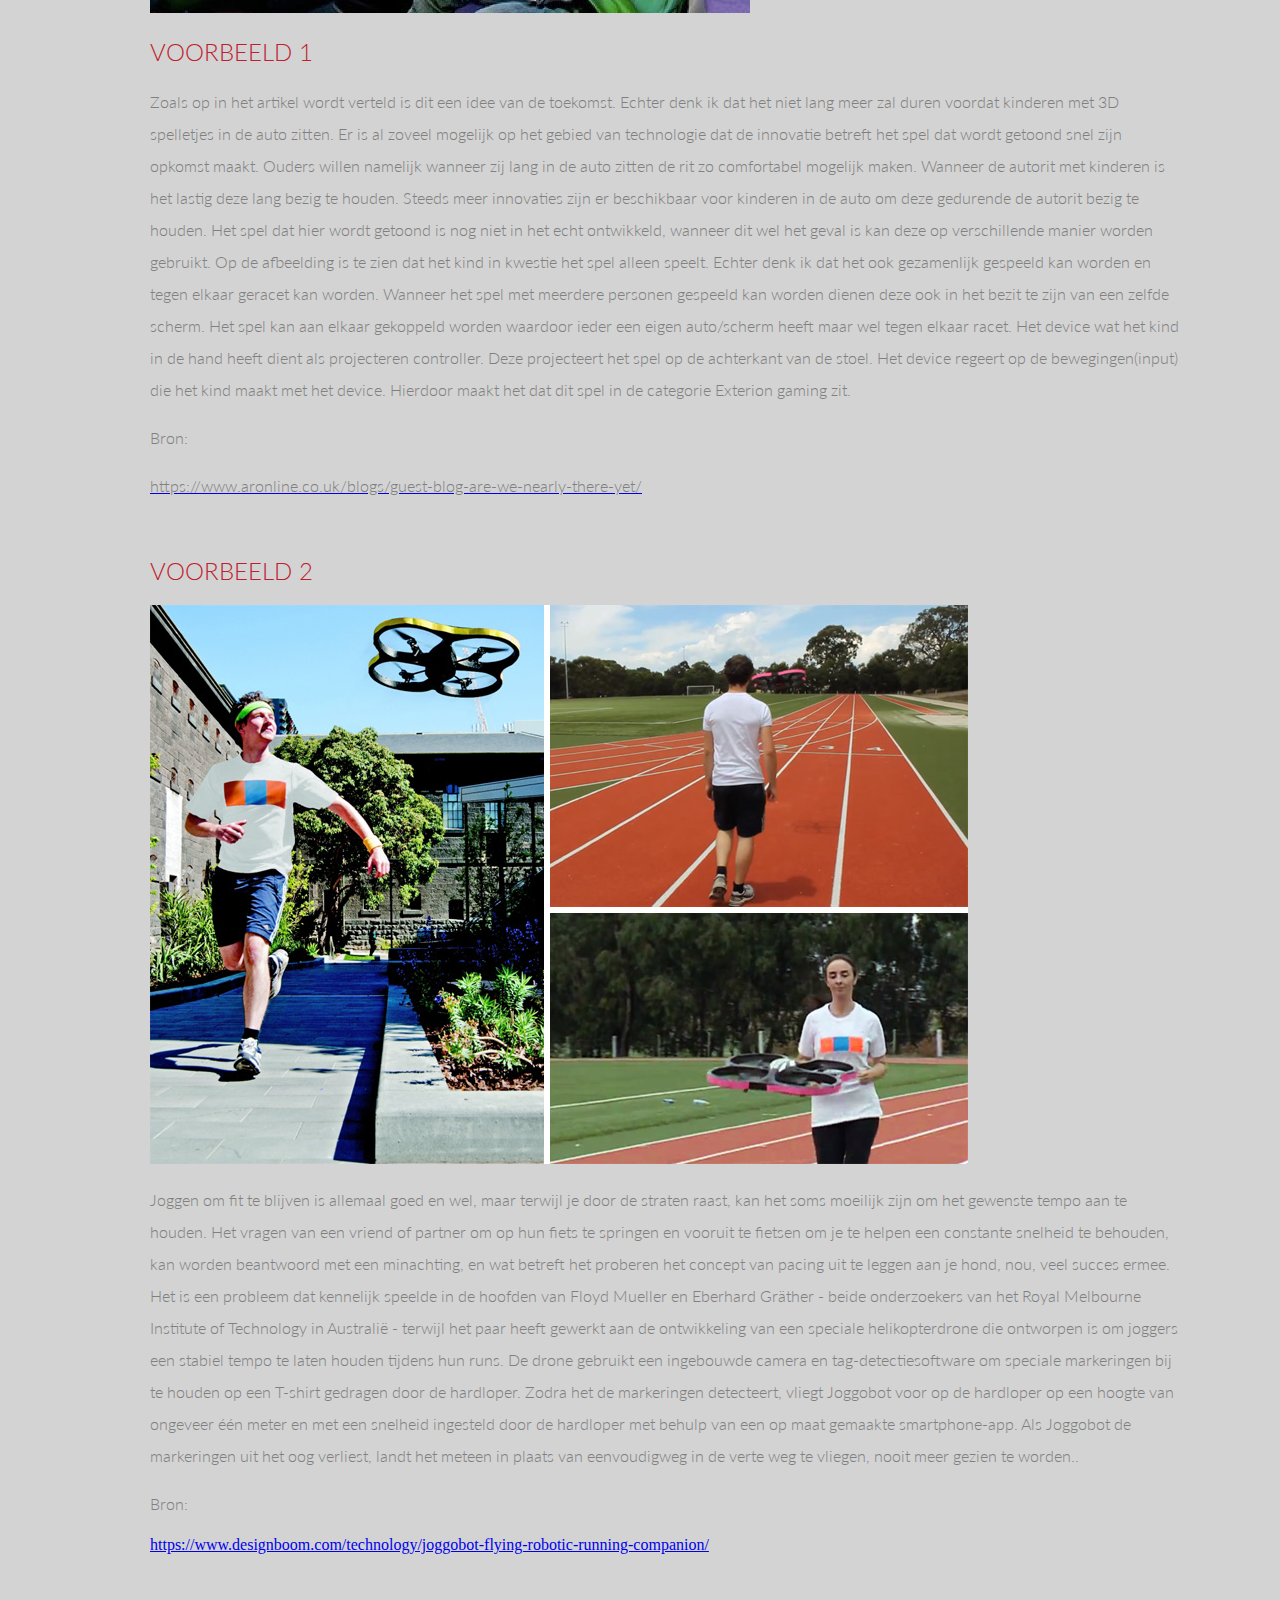
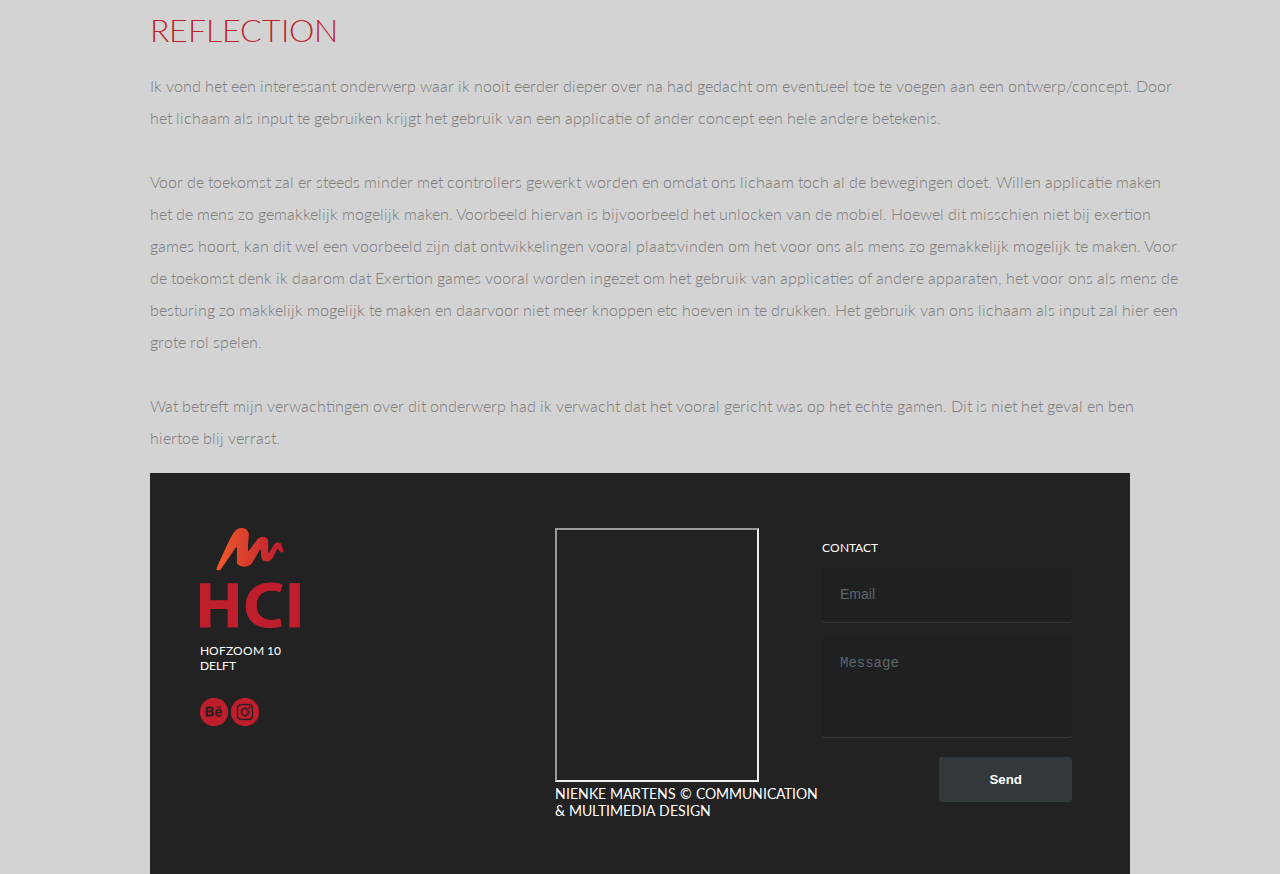
<file: extertiongames.html>
<!DOCTYPE html>
	<html>
		<head>
			<meta charset=utf-8 />
			<title>HCI Nienke Martens</title>
			<link href="styles/default.css" rel="stylesheet" type="text/css" />
       		<script src="scripts/siema.min.js" ></script>
        	<script src="scripts/_javascript.js" ></script>
		</head>
		<body>
			<header>
				<nav>
					<ul class="navigatieim">
		                <li>
		                    <a href="index.html"><img src="images/logohci.png" alt="Klik hier op terug te keren naar home" width="20" /></a>
		                </li>
		                <li><a href="extertiongames.html">Exertion games</a></li>
		                <li><a href="arandvr.html">AR&amp;VR</a>
		                <li><a href="wearable.html">Wearables</a></li>
		                <li><a href="ArtificialCrea.html">Artificial creatures</a></li>
		                <li><a href="computerVision.html">Computer Vision</a></li>
		                <li><a href="UnityAndMapping.html">Unity/Projection mapping</a></li>
		                <li><a href="arduino.html">Arduino</a></li>
		                <li><a href="excursion.html">Excursion</a></li>
		                <li><a href="labweeks.html">Lab weeks</a></li>
		        	</ul>
				</nav>
					<!-- Slider -->
				<section class="slider">
		            <figure class="slide">
		                <a href="#"><img src="images/hoofBanner1.png" alt="titel van header" />
		                </a>
		                 <figcaption class="textslider1"><span>HCI PORTFOLIO</span><br />Nienke Martens
                </figcaption>
		            </figure>
		        </section>
			</header>
				<div>
					<ul class="breadcrumb">
  						<li><a href="index.html">Home</a></li>
 						<li><a href="extertiongames.html">Exterion games</a></li>
					</ul>
				</div>
				<section class="extertionGamesSection">
					<h1 class="headerHci"><span>EXtertion</span> EXercise HHS</h1>
					<p class="tekstOpmaakVier">Op tijd bij het lokaal zijn en ook nog genoeg beweging krijgen  is nog een hele opgave met je drukke studentenleven. Echter kan je deze problemen gemakkelijk oplossen met EXtertion EXercise HHS game. Tijdens deze game kom je op tijd bij de gewenste locatie en krijg je tegelijkertijd voldoende beweging. Benieuwd hoe het precies werkt? Lees snel verder!
					</p>
					<div>
						<img src="voobeeld1.jpg" alt="Voorbeeld hoe de Extertion Game werkt">
					</div>
					<p class="tekstOpmaakTwee">
					Allereerst download je de speciale applicatie waarmee je de game kan spelen op je smartphone. <strong>Stap 2</strong>, vul je je gegevens in waar je je klas aangeeft en studie die je volgt. Hierna <strong>synchroniseer</strong> je je rooster met de app. Wanneer alle gegevens zijn ingevuld kan je aan de slag. 
					</p>
					<p class="tekstOpmaakTwee">
					Bij <strong>aankomst</strong> in het THUAS gebouw open je de applicatie, deze geeft aan hoeveel tijd er is om van a naar b te komen. In jouw geval is dat het lokaal waar je zo les hebt. Je kijkt naar de grond bij de THUAS. Hier staan 3 opties geprojecteerd op de grond. Wanneer klasgenoten de app ook gedownload hebben en zich ergens binnen het THUAS gebouw bevinden kan je voor de rode pijl(1) kiezen om eerst langs je vrienden te gaan en daarna gezellig gezamenlijk naar het lokaal te lopen. Optie pijl 2 kies je voor de route die je het snelst navigeert naar het lokaal. Optie 3 is de pijl waarbij de de meeste calorieën verbrand. Volg deze pijl door het gebouw en neem de trap. Onderweg krijg je nog een aantal extra opdrachten waardoor je punten kan verdienen en extra calorieën kan verbranden. Volg hierna de pijlen verder en kom na je Exercise aan op de gewenste locatie. Jouw dag kan beginnen naar een goede workout!
					</p>
					<div class="afbeeldingextertion">
						<img src="voorbeeld2.png" alt="Voorbeeld hoe de Extertion Game werkt">
					</div>
					<h1 class="headerHci"><span>How will your</span>  concept work technically?</h1>
					<p class="tekstOpmaakVier">De applicatie maakt gebruik van de smartphone van de student. Deze houdt onder andere middels sensoren bij waar de persoon zich bevindt en de snelheid. Wanneer de persoon zich op de juiste route volgt zuller er verschillende punten binnen de hhs zijn waar NFC tags zijn. Deze worden middels de smartphone gescand waardoor er vanaf startpunt kan worden gemeten hoeveel calorieën de student heeft verbrand. Tevens worden het aantal stappen het aantal stappen gemeten binnen de tijd dat de student van A naar B gaat.
					<br>
					Wanneer de student voor <strong>optie 1</strong> kiest (langs vrienden): Dient hij de rode pijl te volgen. 
					De applicatie wijst de student naar personen uit dezelfde klas. Deze optie is alleen mogelijk wanneer klasgenoten hebben ingevuld zichtbaar te willen zijn voor hun omgeving en hier toestemming voor hebben gegeven. 
					<br>
					<strong>Optie 2</strong> (snelste route): heeft de student toch niet genoeg tijd dan kan hij kiezen om de snelste route naar het lokaal te nemen. Hierbij moet hij de pijlen op de grond volgen om zo snel mogelijk naar het lokaal te komen. Wanneer hij de route al eerder heeft gedaan en zijn tijd verbeterd kan hij meer punten verdienen.
					<br>
					<strong>Optie 3</strong> (calorieën verbranden): Kan de student ervoor kiezen om wat meer te bewegen voordat zij zich naar het klaslokaal begeven. Hiervoor is een route uitgestippeld naar het lokaal en kan de student tijdens de route meer trappen nemen. De trappen bevatten spel elementen waardoor de student meer beweegt. Er kan een opdracht op de telefoon verschijnen dat de student antwoord moet geven op een vraag en op de desbetreffende tree van de trap een aantal keer moet springen. Hoe meer de student beweegt bij deze optie hoe meer punten zij verdienen. De student wordt gestimuleerd meer te bewegen en resultaten worden getoond aan de hand van wat deze student heeft verbrand. Voorbeeld: Je hebt nu een halve Mars reep verband. Er worden sport tips geven wat de student nog meer kan doen en er zijn verschillende niveau. Wanneer de student op level 1 zit zal er af en toe gebruik worden gemaakt van de liften op de THUAS. Echter wanneer de student hoger in level komt en de conditie ook beter zal er meer trappen worden gebruikt. Deze trappen dienen niet alleen als ‘trap’ maar ook als sport attribuut om de student verschillende oefeningen te laten doen. 
					</p>
					<h1 class="headerHci"><span>Own</span> research</h1>
					<div>
						<img src="images/research 1.jpg">
					</div>
					<h2 class="headerHci">Voorbeeld 1</h2>
					<p class="tekstOpmaakVier">Zoals op in het artikel wordt verteld is dit een idee van de toekomst. Echter denk ik dat het niet lang meer zal duren voordat kinderen met 3D spelletjes in de auto zitten. Er is al zoveel mogelijk op het gebied van technologie dat de innovatie betreft het spel dat wordt getoond snel zijn opkomst maakt. Ouders willen namelijk wanneer zij lang in de auto zitten de rit zo comfortabel mogelijk maken. Wanneer de autorit met kinderen is het lastig deze lang bezig te houden. Steeds meer innovaties zijn er beschikbaar voor kinderen in de auto om deze gedurende de autorit bezig te houden. Het spel dat hier wordt getoond is nog niet in het echt ontwikkeld, wanneer dit wel het geval is kan deze op verschillende manier worden gebruikt. Op de afbeelding is te zien dat het kind in kwestie het spel alleen speelt. Echter denk ik dat het ook gezamenlijk gespeeld kan worden en tegen elkaar geracet kan worden. Wanneer het spel met meerdere personen gespeeld kan worden dienen deze ook in het bezit te zijn van een zelfde scherm. Het spel kan aan elkaar gekoppeld worden waardoor ieder een eigen auto/scherm heeft maar wel tegen elkaar racet. Het device wat het kind in de hand heeft dient als projecteren controller. Deze projecteert het spel op de achterkant van de stoel. Het device regeert op de bewegingen(input) die het kind maakt met het device. Hierdoor maakt het dat dit spel in de categorie Exterion gaming zit.</p>
					<p class="tekstOpmaakVier">Bron:</p>
					<a href=" https://www.aronline.co.uk/blogs/guest-blog-are-we-nearly-there-yet/"><p class="tekstOpmaakVier"> https://www.aronline.co.uk/blogs/guest-blog-are-we-nearly-there-yet/</p></a>
					<br>
					<h2 class="headerHci">Voorbeeld 2</h2>
					<div>
						<img src="images/research 2.jpg">
					</div>
					<p class="tekstOpmaakVier">Joggen om fit te blijven is allemaal goed en wel, maar terwijl je door de straten raast, kan het soms moeilijk zijn om het gewenste tempo aan te houden. Het vragen van een vriend of partner om op hun fiets te springen en vooruit te fietsen om je te helpen een constante snelheid te behouden, kan worden beantwoord met een minachting, en wat betreft het proberen het concept van pacing uit te leggen aan je hond, nou, veel succes ermee. Het is een probleem dat kennelijk speelde in de hoofden van Floyd Mueller en Eberhard Gräther - beide onderzoekers van het Royal Melbourne Institute of Technology in Australië - terwijl het paar heeft gewerkt aan de ontwikkeling van een speciale helikopterdrone die ontworpen is om joggers een stabiel tempo te laten houden tijdens hun runs. De drone gebruikt een ingebouwde camera en tag-detectiesoftware om speciale markeringen bij te houden op een T-shirt gedragen door de hardloper. Zodra het de markeringen detecteert, vliegt Joggobot voor op de hardloper op een hoogte van ongeveer één meter en met een snelheid ingesteld door de hardloper met behulp van een op maat gemaakte smartphone-app. Als Joggobot de markeringen uit het oog verliest, landt het meteen in plaats van eenvoudigweg in de verte weg te vliegen, nooit meer gezien te worden..</p>
					<p class="tekstOpmaakVier">Bron:</p>
					<a href="https://www.designboom.com/technology/joggobot-flying-robotic-running-companion/"> https://www.designboom.com/technology/joggobot-flying-robotic-running-companion/</p></a>
					<br>
					<h1 class="headerHci"><span>Reflection</span></h1>
					<p class="tekstOpmaakVier">Ik vond het een interessant onderwerp waar ik nooit eerder dieper over na had gedacht om eventueel toe te voegen aan een ontwerp/concept. Door het lichaam als input te gebruiken krijgt het gebruik van een applicatie of ander concept een hele andere betekenis. 
					<br>
					<br>
					Voor de toekomst zal er steeds minder met controllers gewerkt worden en omdat ons lichaam toch al de bewegingen doet. Willen applicatie maken het de mens zo gemakkelijk mogelijk maken. Voorbeeld hiervan is bijvoorbeeld het unlocken van de mobiel. Hoewel dit misschien niet bij exertion games hoort, kan dit wel een voorbeeld zijn dat ontwikkelingen vooral plaatsvinden om het voor ons als mens zo gemakkelijk mogelijk te maken. Voor de toekomst denk ik daarom dat Exertion games vooral worden ingezet om het gebruik van applicaties of andere apparaten, het voor ons als mens de besturing zo makkelijk mogelijk te maken en daarvoor niet meer knoppen etc hoeven in te drukken. Het gebruik van ons lichaam als input zal hier een grote rol spelen.
					<br>
					<br>
					Wat betreft mijn verwachtingen over dit onderwerp had ik verwacht dat het vooral gericht was op het echte gamen. Dit is niet het geval en ben hiertoe blij verrast. 
					</p>
				</section>
				<!--footer begin-->
			<footer class="footer-distributedTwo">
				<div class="footer-left">
					<a href="index.html"><img src="images/logohci.png" alt="Klik hier op terug te keren naar home" width="100" height="100" />
					</a>
					<p>Hofzoom 10 <br />Delft</p>
				    <div class="footer-icons">
                        <a  href="https://www.behance.net/nienkjeeec4ea" ><img src="images/behance.png" alt="behance Nienke Martens" width="28" /></a>
						
						<a href="hhttps://www.instagram.com/nienkemart/"><img src="images/instagram.png" alt="instagram Nienke Martens"  width="28" />
						</a>
					</div>
					</div>	
					<div class="footer-center">
						<iframe src="https://www.google.com/maps/embed?pb=!1m18!1m12!1m3!1d78604.7456224863!2d4.293486073769842!3d51.99961971854477!2m3!1f0!2f0!3f0!3m2!1i1024!2i768!4f13.1!3m3!1m2!1s0x47c5b5c3515f58fd%3A0x89b05ca3c54bd43d!2sDelft!5e0!3m2!1sen!2snl!4v1524687854757" width="200" height="250"></iframe>
						<p class="footer-company-name">Nienke Martens &copy; Communication &amp; Multimedia Design</p>
					</div>
					<div class="footer-right">
						<p>Contact</p>
					<form action="#" method="post">
							<input type="text" name="email" placeholder="Email" />
							<textarea name="message" placeholder="Message"></textarea>
							<button onclick="myFunction()">Send</button>
				     </form>
				<div class="footer-right">
			</div>
		</footer>
    </body>
</html>
</file>
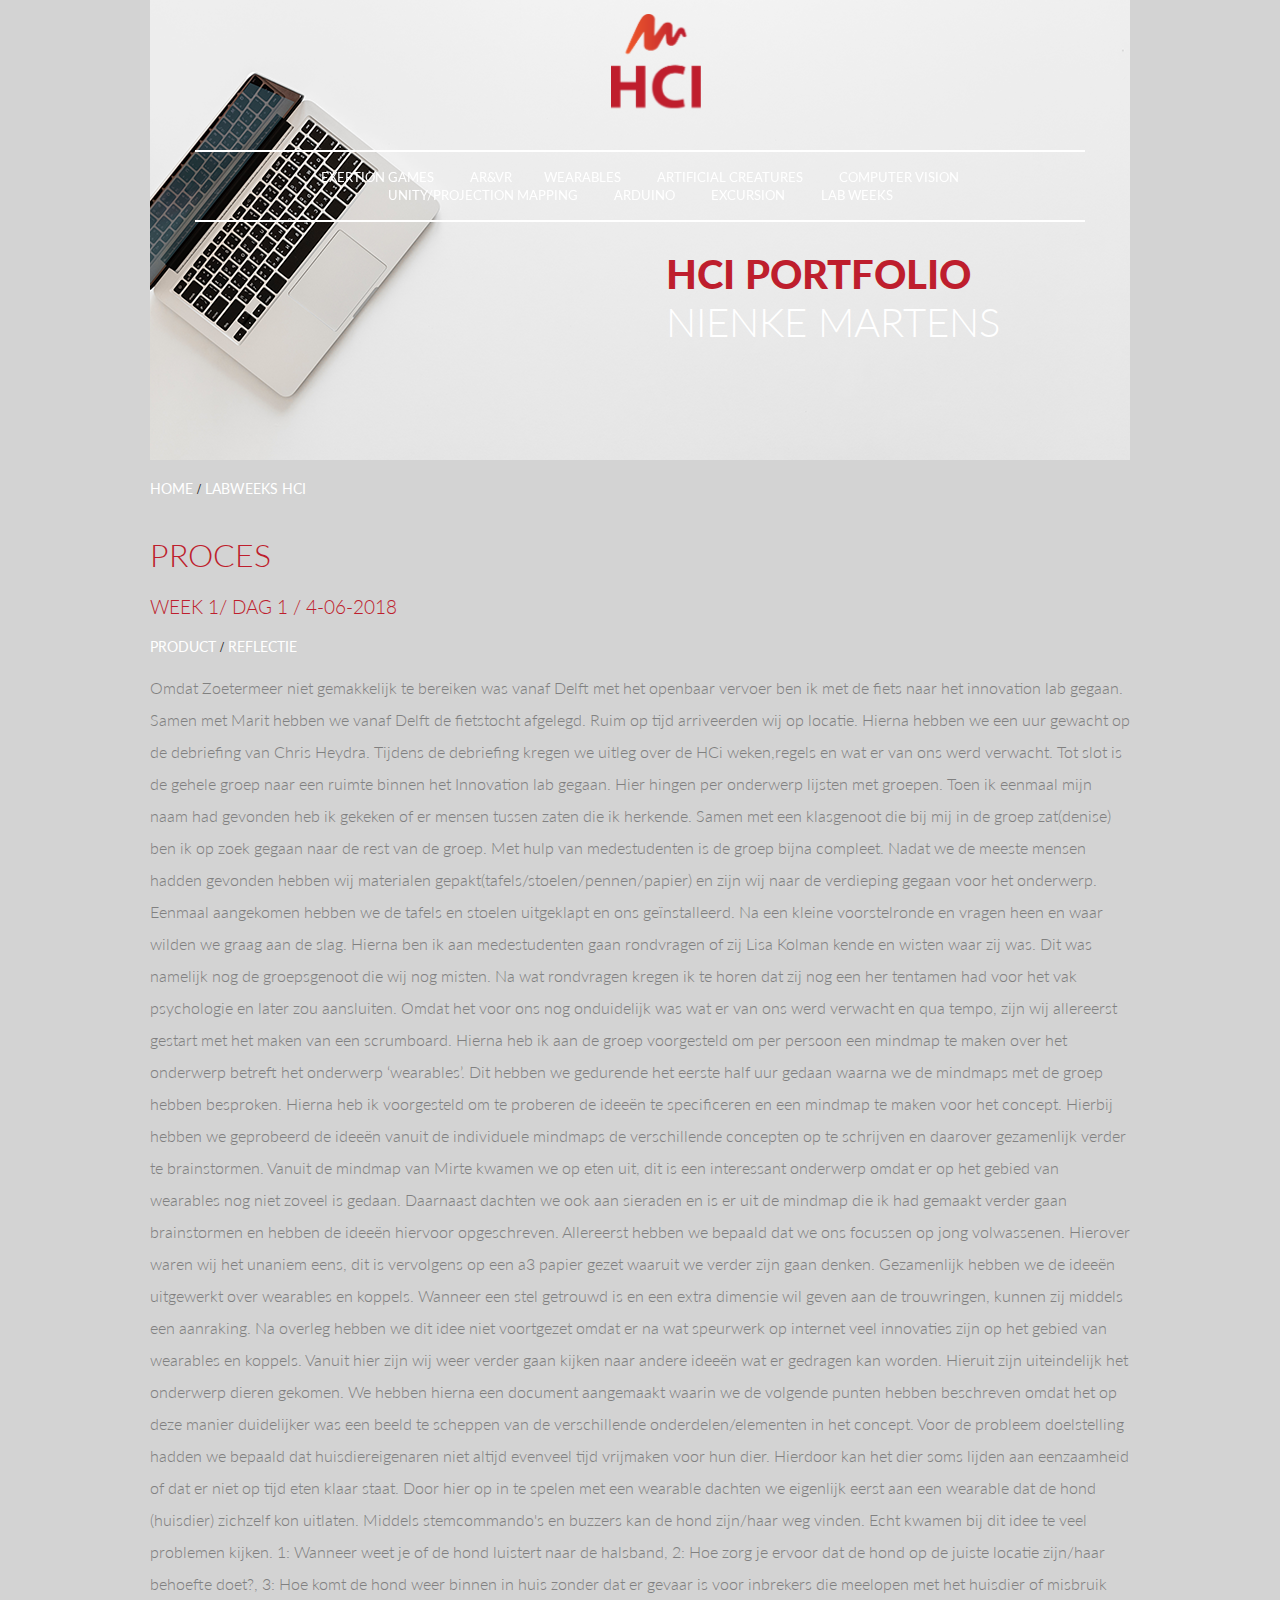
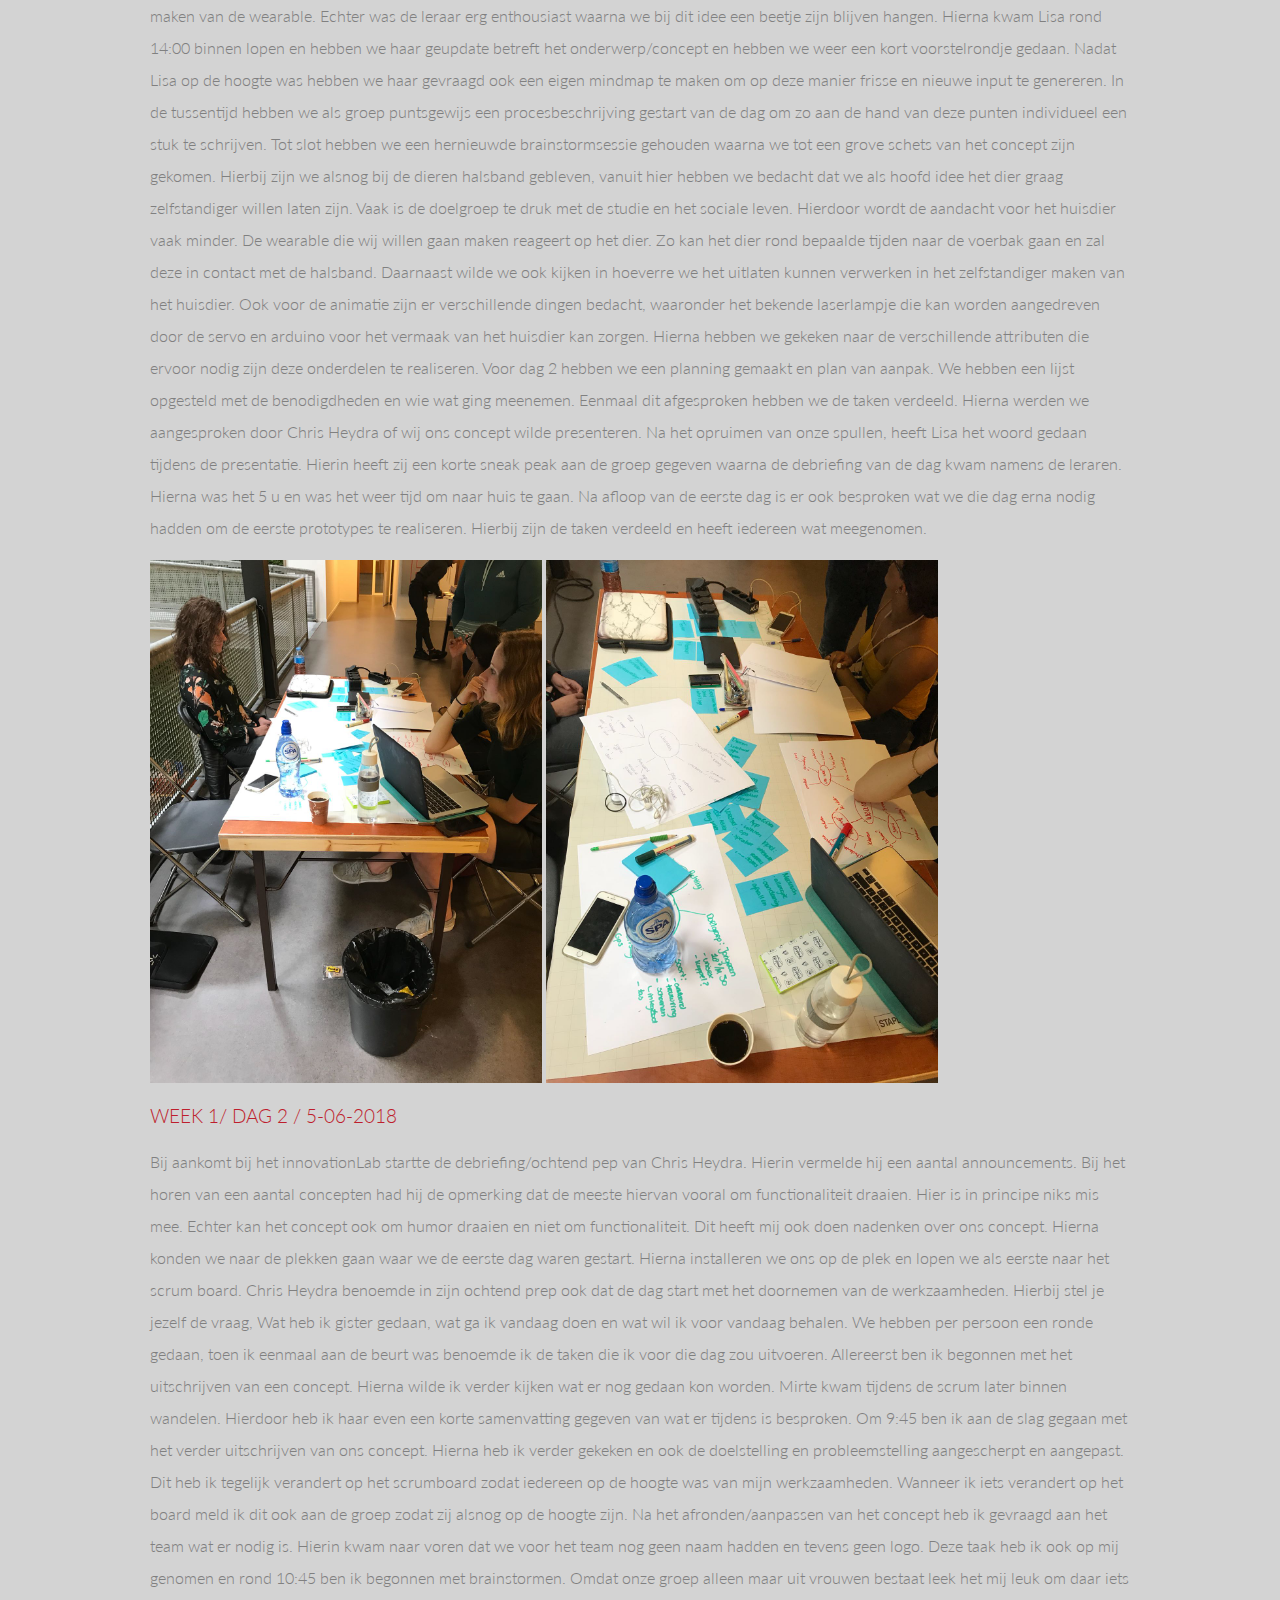
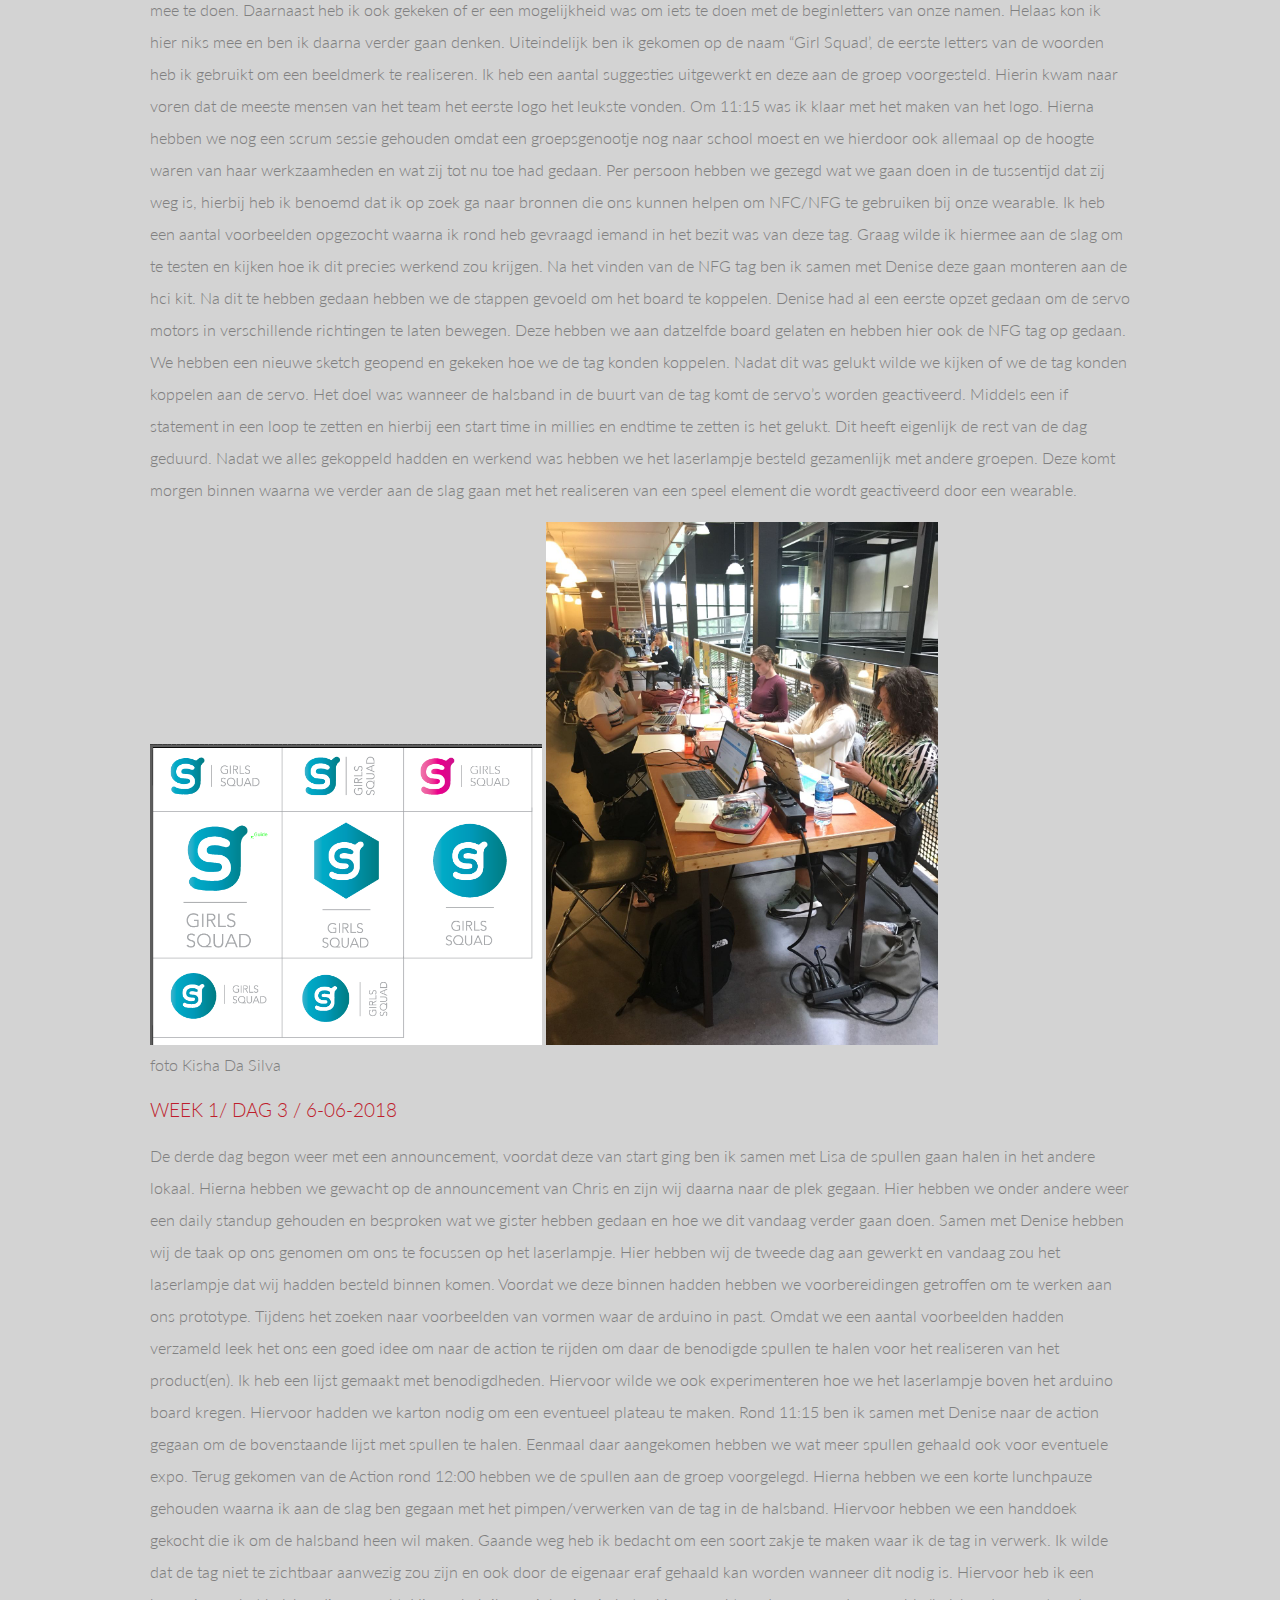
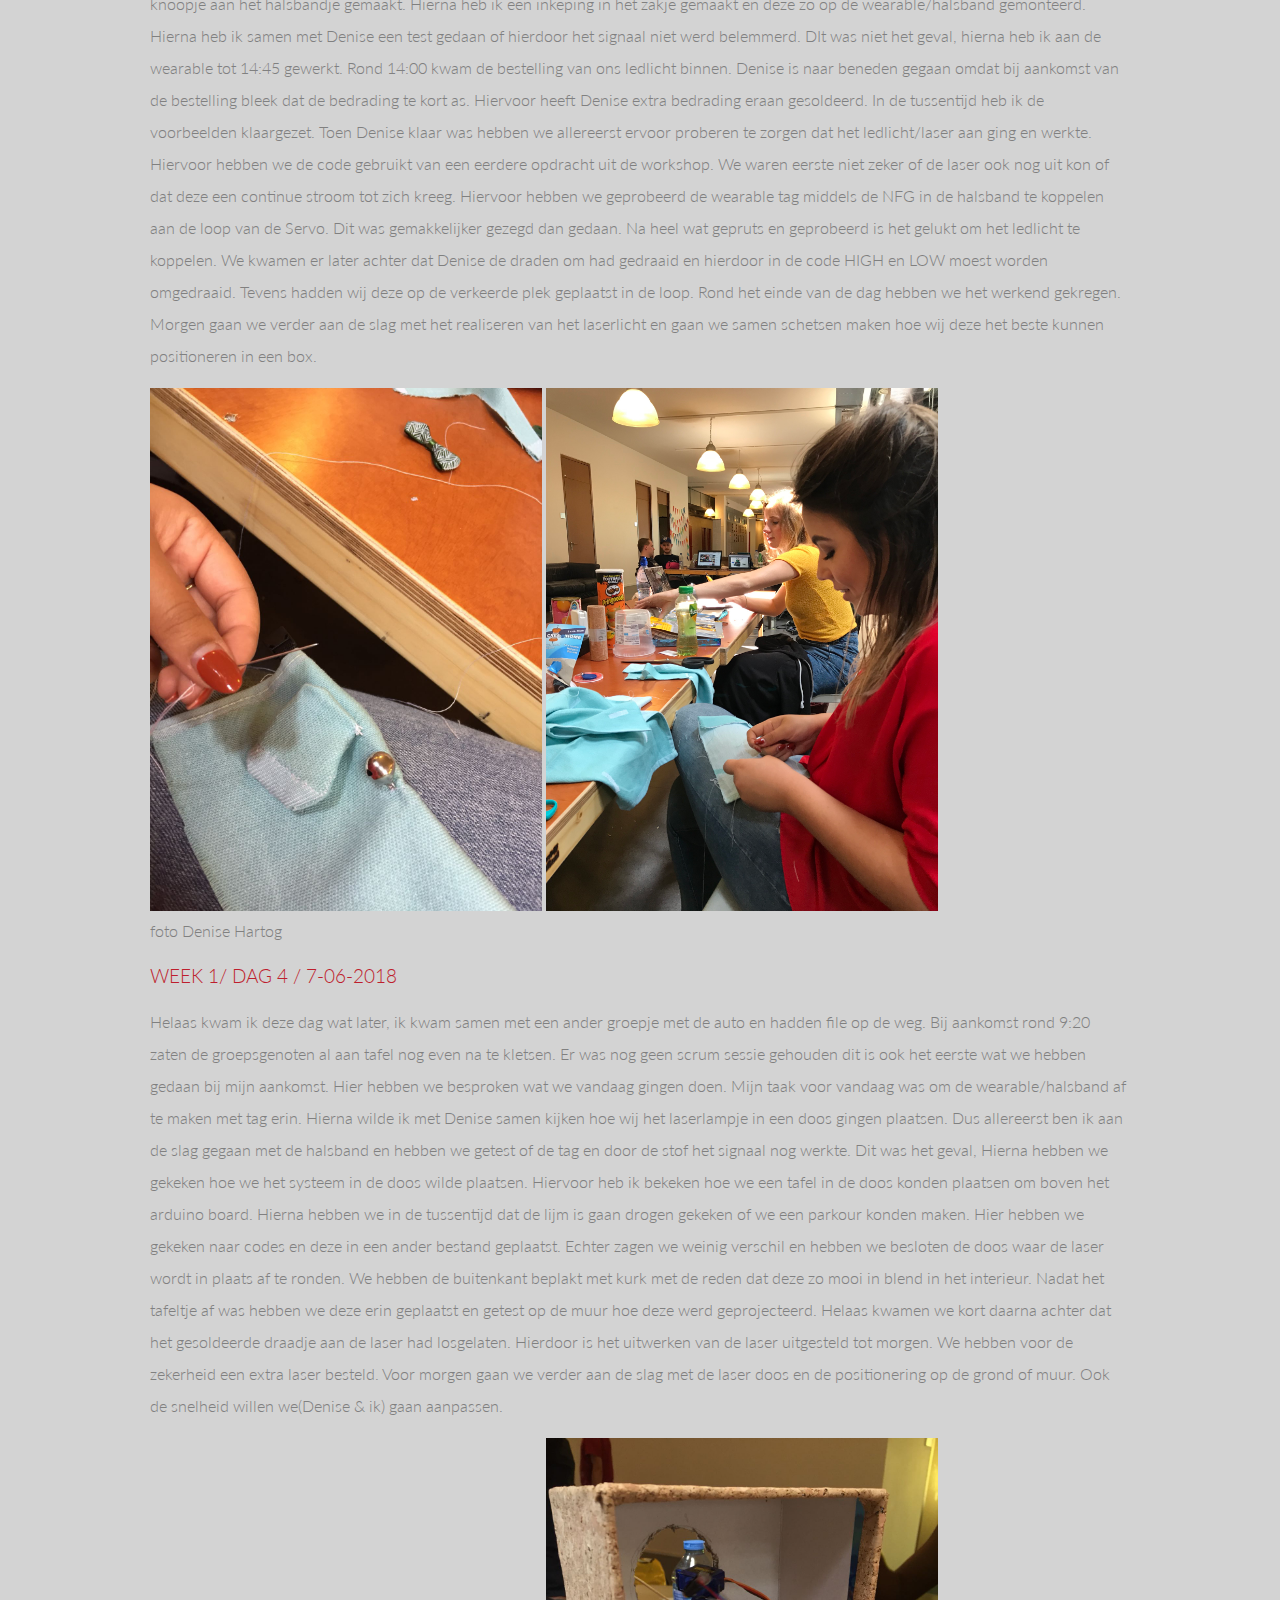
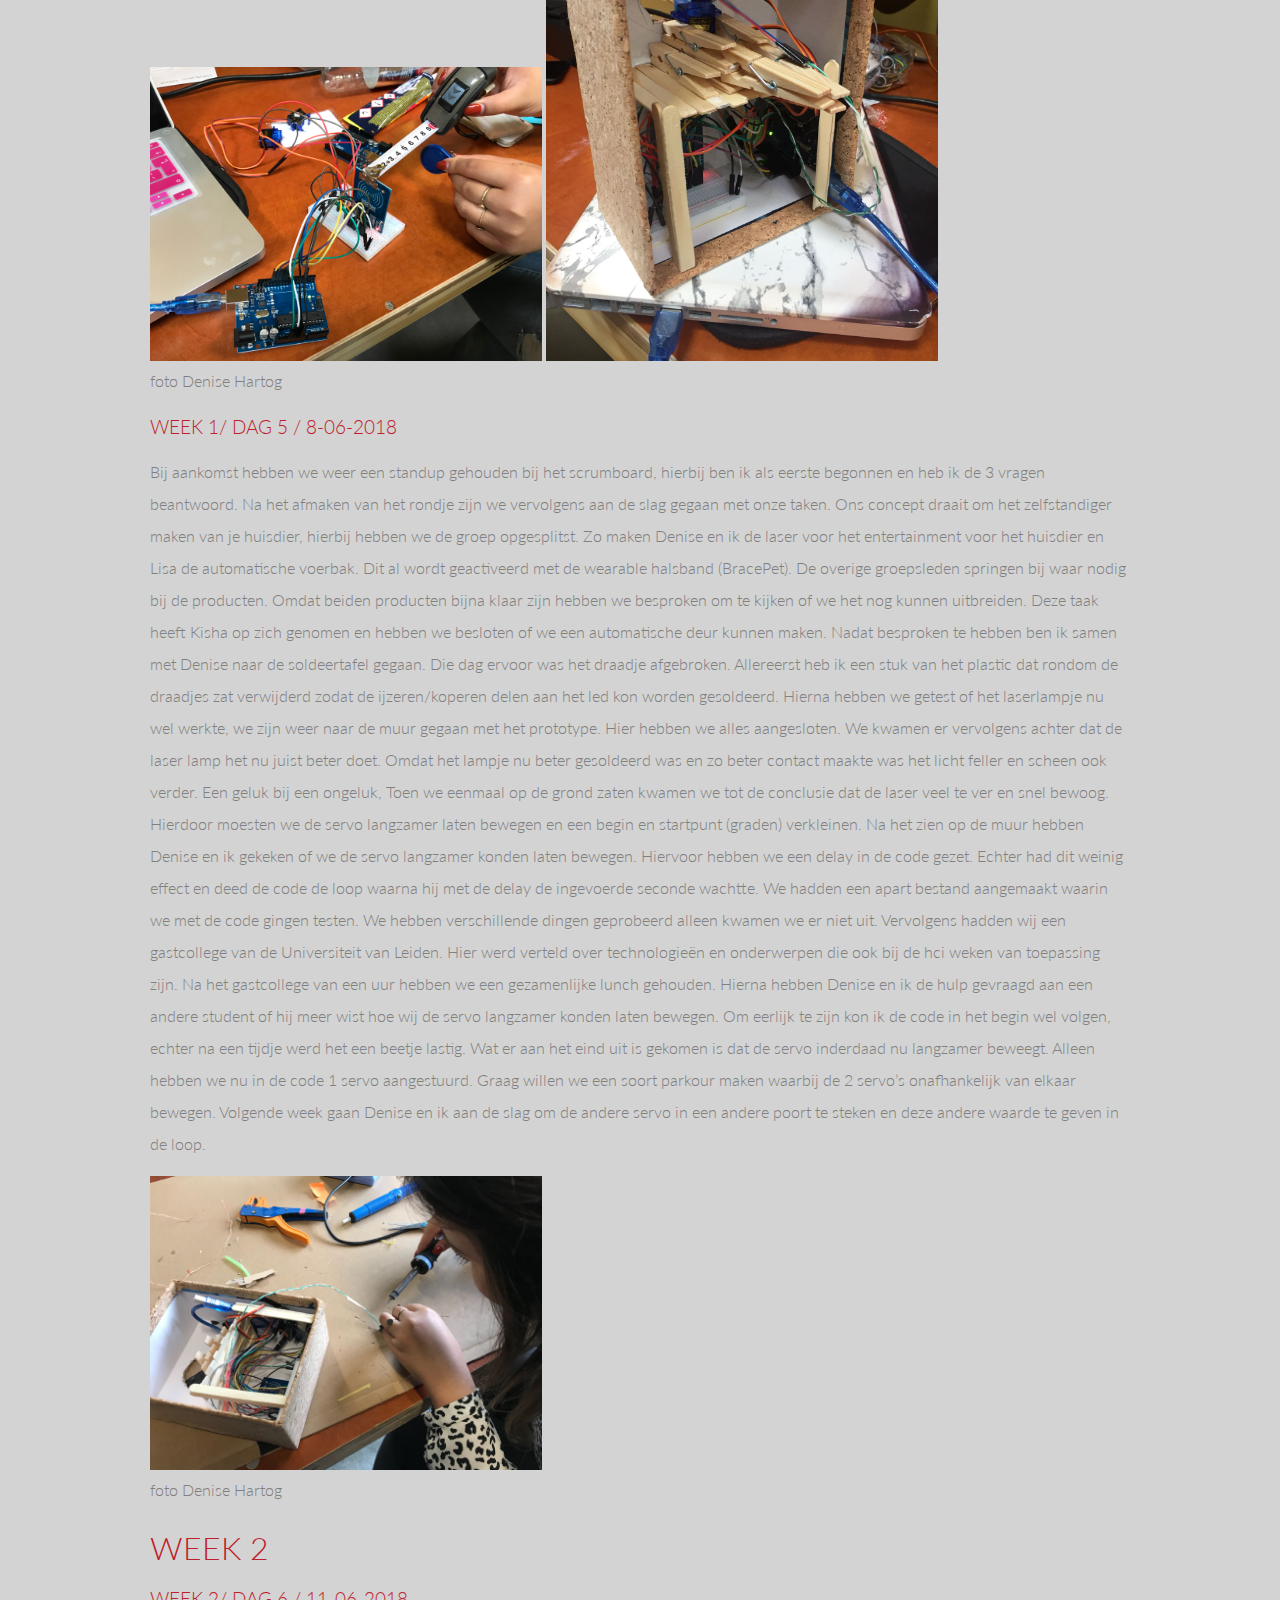
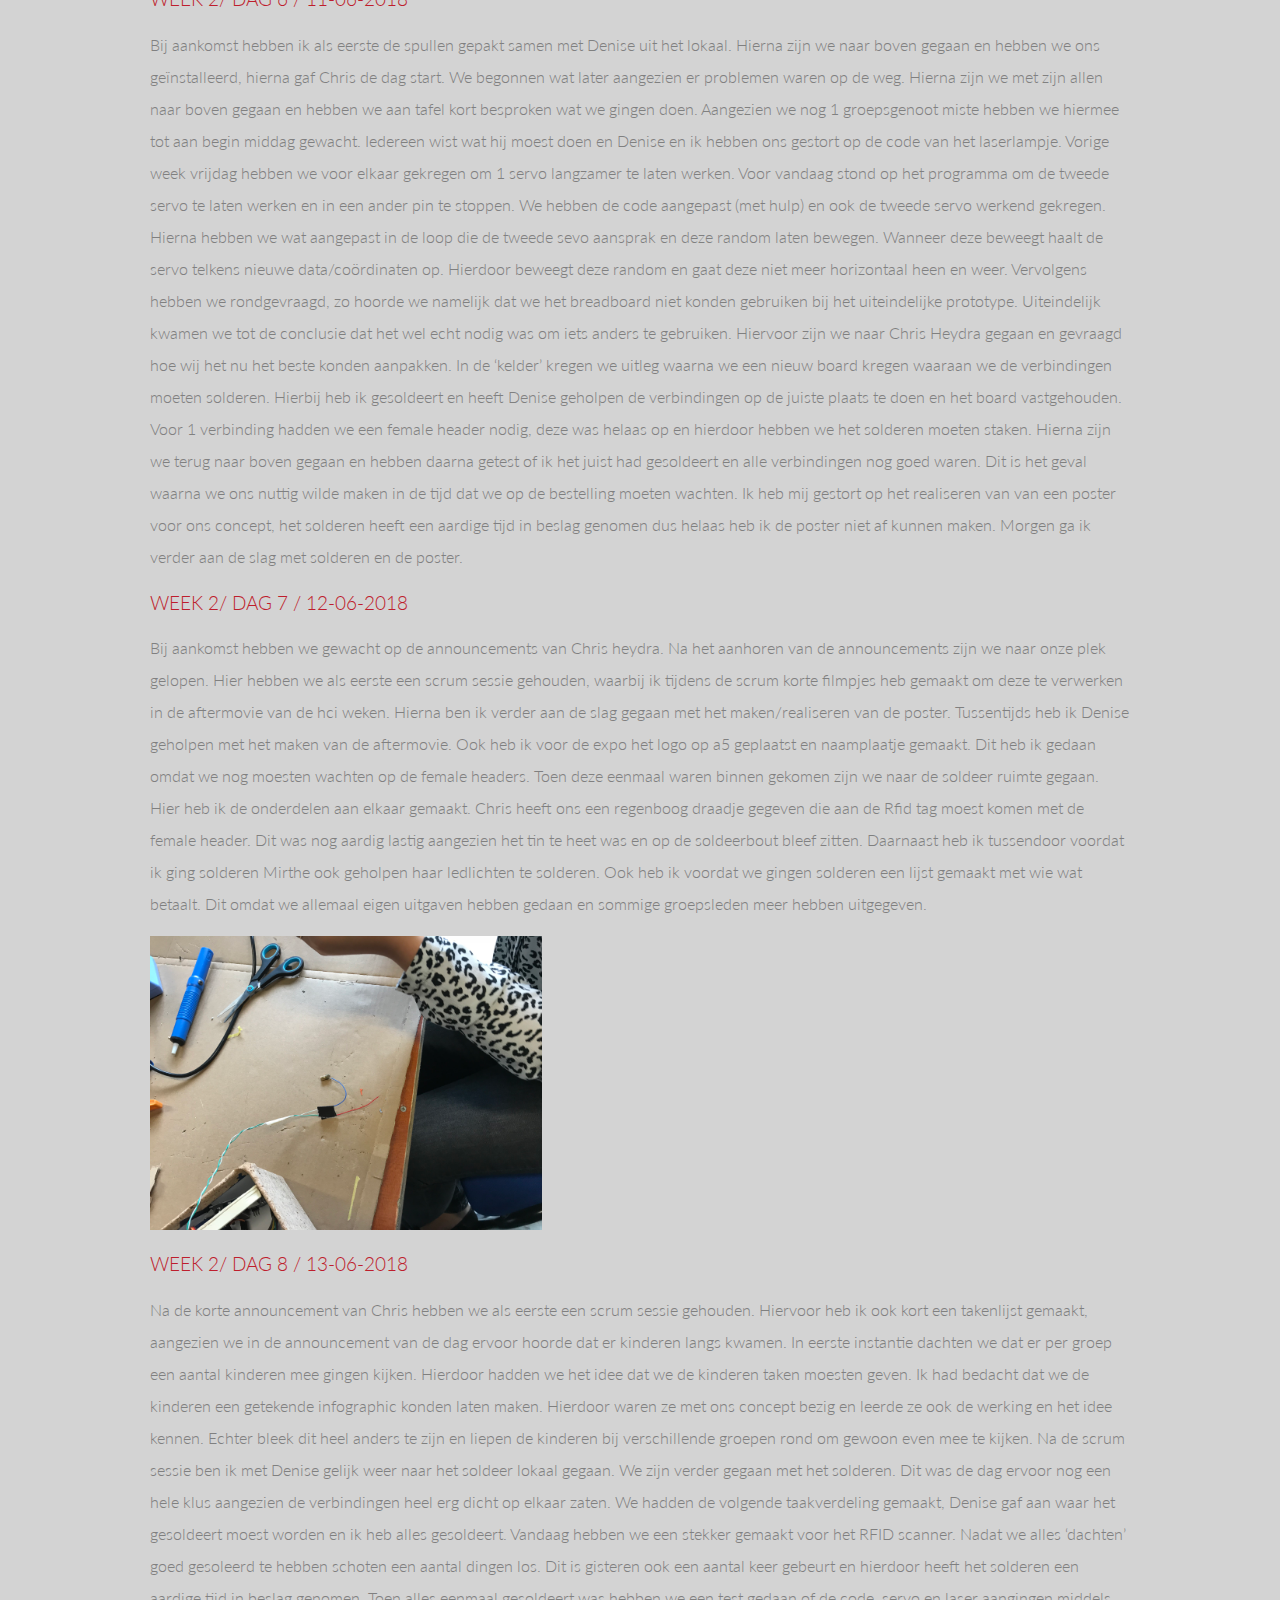
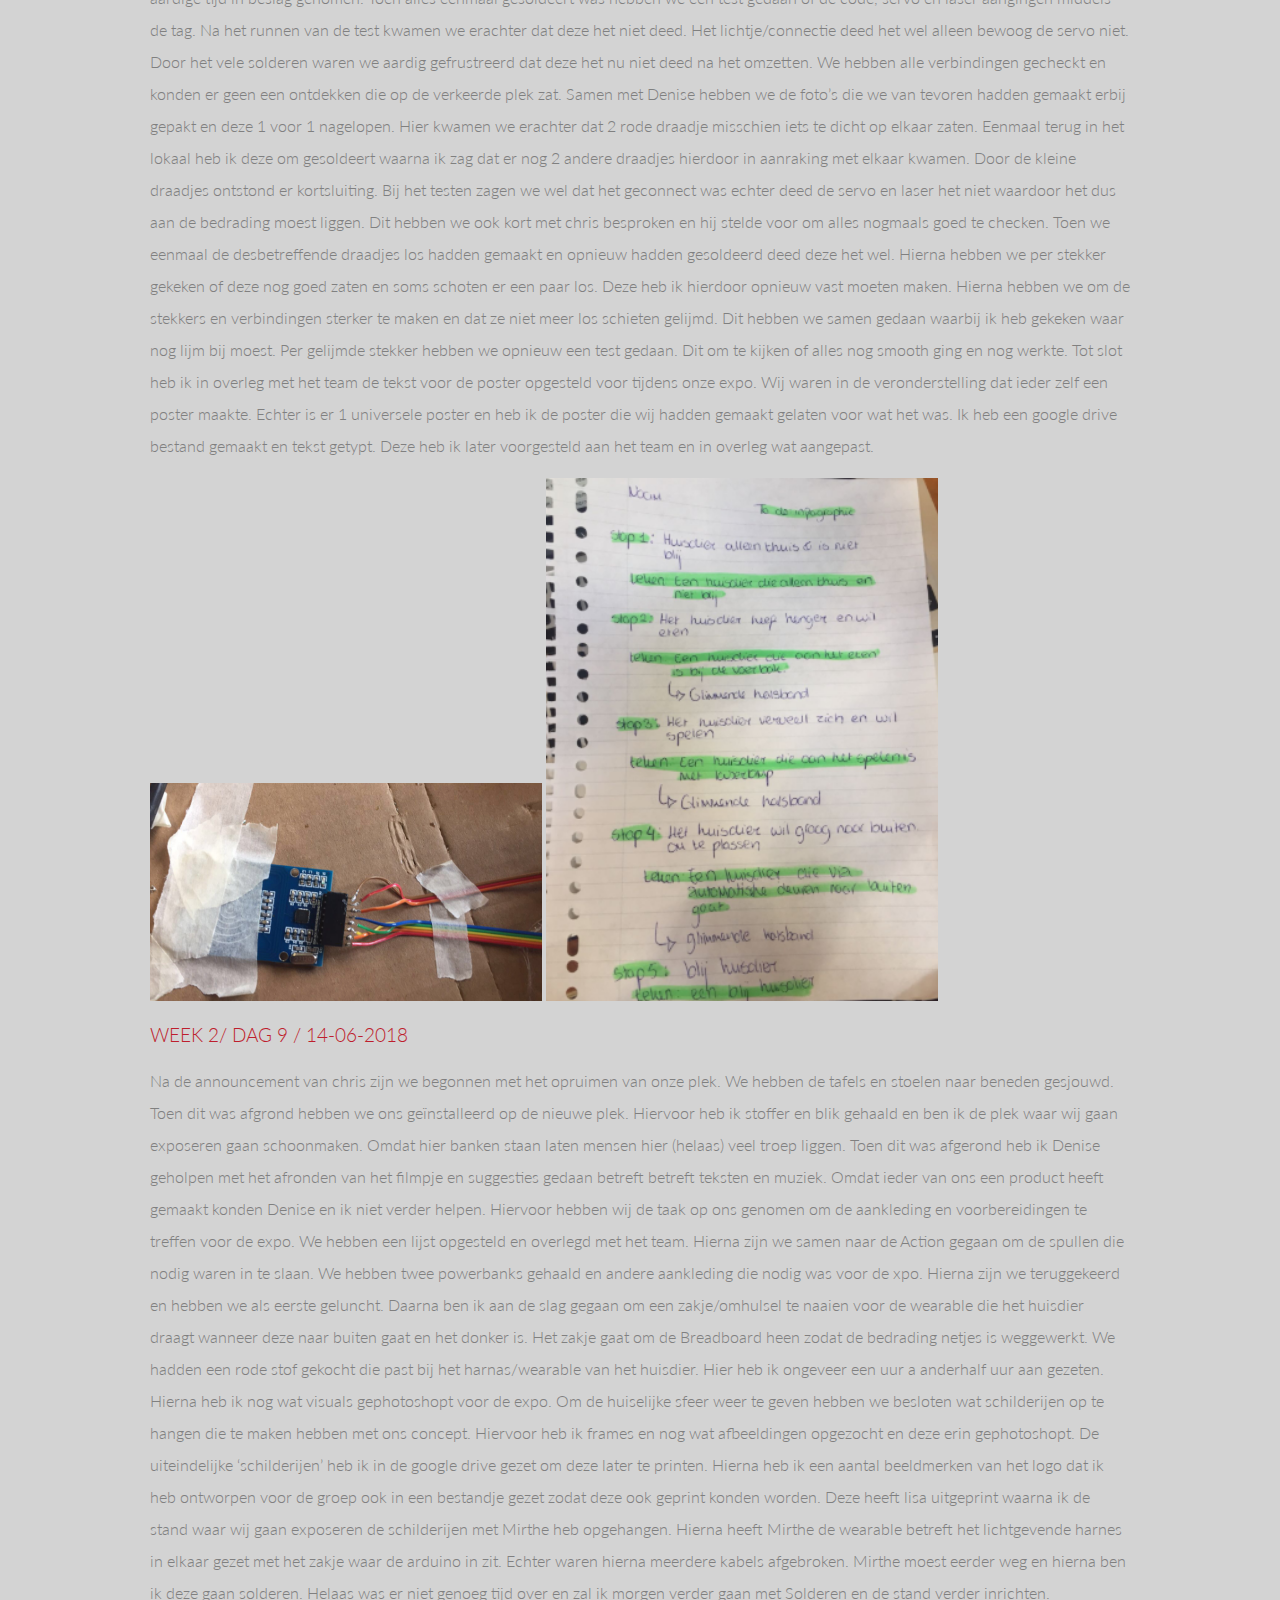
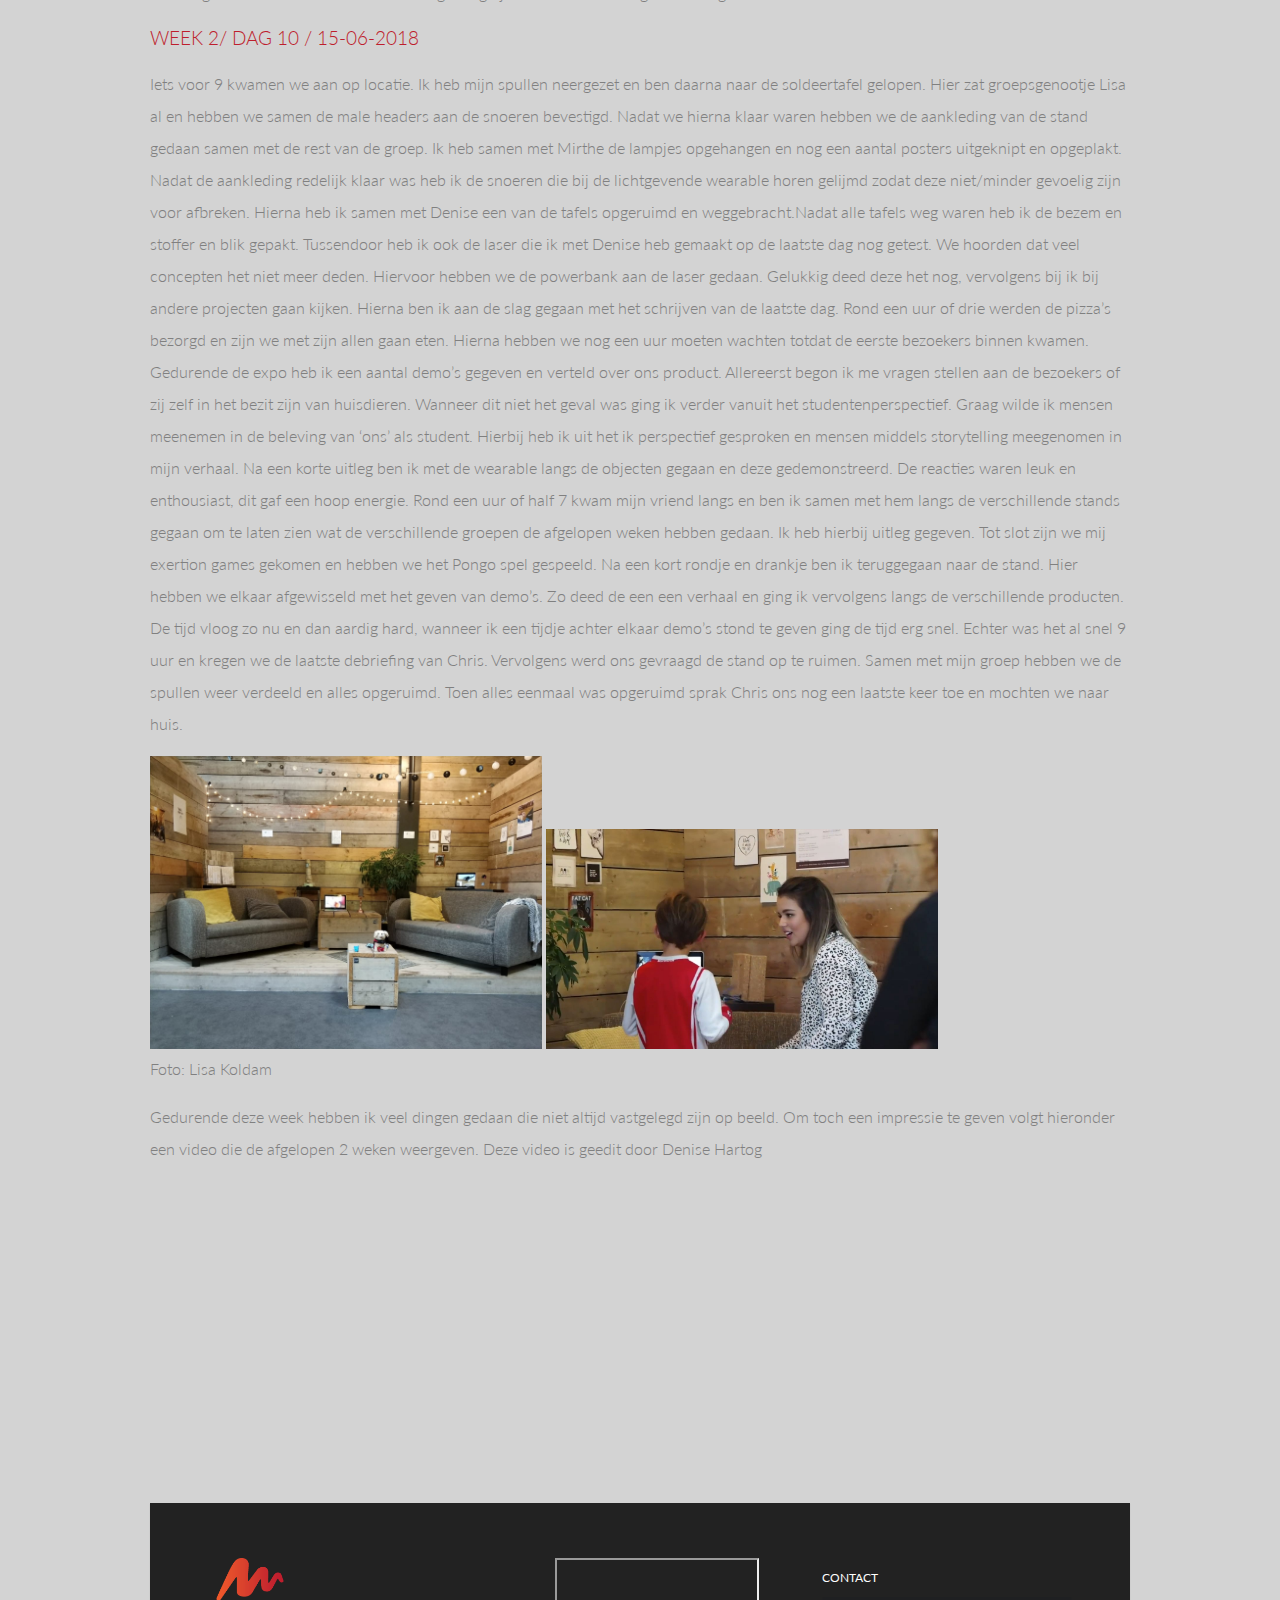
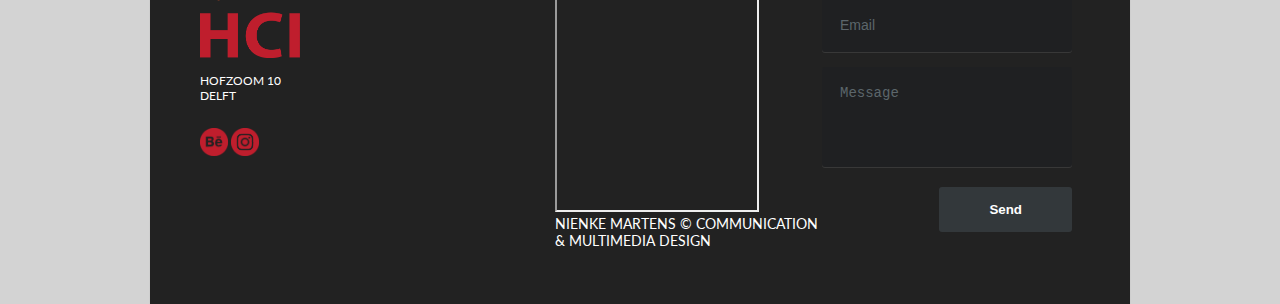
<file: labweeks.html>
<!DOCTYPE html>
	<html>
		<head>
			<meta charset=utf-8 />
			<title>HCI Nienke Martens</title>
			<link href="styles/default.css" rel="stylesheet" type="text/css" />
       		<script src="scripts/siema.min.js" ></script>
        	<script src="scripts/_javascript.js" ></script>
		</head>
		<body>
			<header>
				<nav>
					<ul class="navigatieim">
		                <li>
		                    <a href="index.html"><img src="images/logohci.png" alt="Klik hier op terug te keren naar home" width="20" /></a>
		                </li>
		                <li><a href="extertiongames.html">Exertion games</a></li>
		                <li><a href="arandvr.html">AR&amp;VR</a>
		                <li><a href="wearable.html">Wearables</a></li>
		                <li><a href="ArtificialCrea.html">Artificial creatures</a></li>
		                <li><a href="computerVision.html">Computer Vision</a></li>
		                <li><a href="UnityAndMapping.html">Unity/Projection mapping</a></li>
		                <li><a href="arduino.html">Arduino</a></li>
		                <li><a href="excursion.html">Excursion</a></li>
		                <li><a href="labweeks.html">Lab weeks</a></li>
		        	</ul>
				</nav>
					<!-- Slider -->
				<section class="slider">
		            <figure class="slide">
		                <a href="#"><img src="images/hoofBanner1.png" alt="titel van header" />
		                </a>
		                  <figcaption class="textslider1"><span>HCI PORTFOLIO</span><br />Nienke Martens
                </figcaption>
		            </figure>
		        </section>
			</header>
				<div>
					<ul class="breadcrumb">
  						<li><a href="index.html">Home</a></li>
 						<li><a href="labweeks.html">LabWeeks hci</a></li>
					</ul>
				</div>
				<section class="extertionGamesSection">
	
					<h1 class="headerHci">Proces</h1>
					<h3 class="headerHci">Week 1/ Dag 1 / 4-06-2018</h3>
					<div>
						<ul class="breadcrumb">
  							<li><a href="product.html">Product</a></li>
 							<li><a href="reflectie.html">reflectie</a></li>
						</ul>
					</div>
					<p class="tekstOpmaakVier"> 
						Omdat Zoetermeer niet gemakkelijk te bereiken was vanaf Delft met het openbaar vervoer ben ik met de fiets naar het innovation lab gegaan. Samen met Marit hebben we vanaf Delft de fietstocht afgelegd. Ruim op tijd arriveerden wij op locatie. Hierna hebben we een uur gewacht op de debriefing van Chris Heydra. Tijdens de debriefing kregen we uitleg over de HCi weken,regels en wat er van ons werd verwacht. Tot slot is de gehele groep naar een ruimte binnen het Innovation lab gegaan.
						Hier hingen per onderwerp lijsten met groepen. Toen ik eenmaal mijn naam had gevonden heb ik gekeken of er mensen tussen zaten die ik herkende. Samen met een klasgenoot die bij mij in de groep zat(denise) ben ik op zoek gegaan naar de rest van de groep. Met hulp van medestudenten is de groep bijna compleet. Nadat we de meeste mensen hadden gevonden hebben wij materialen gepakt(tafels/stoelen/pennen/papier) en zijn wij naar de verdieping gegaan voor het onderwerp. Eenmaal aangekomen hebben we de tafels en stoelen uitgeklapt en ons geïnstalleerd. Na een kleine voorstelronde en vragen heen en waar wilden we graag aan de slag. Hierna ben ik aan medestudenten gaan rondvragen of zij Lisa Kolman kende en wisten waar zij was. Dit was namelijk nog de groepsgenoot die wij nog misten. Na wat rondvragen kregen ik te horen dat zij nog een her tentamen had voor het vak psychologie en later zou aansluiten. Omdat het voor ons nog onduidelijk was wat er van ons werd verwacht en qua tempo, zijn wij allereerst gestart met het maken van een scrumboard. 
						Hierna heb ik aan de groep voorgesteld om per persoon een mindmap te maken over het onderwerp betreft het onderwerp ‘wearables’. Dit hebben we gedurende het eerste half uur gedaan waarna we de mindmaps met de groep hebben besproken. Hierna heb ik voorgesteld om te proberen de ideeën te specificeren en een mindmap te maken voor het concept. Hierbij hebben we geprobeerd de ideeën vanuit de individuele mindmaps de verschillende concepten op te schrijven en daarover gezamenlijk verder te brainstormen. Vanuit de mindmap van Mirte kwamen we op eten uit, dit is een interessant onderwerp omdat er op het gebied van wearables nog niet zoveel is gedaan. Daarnaast dachten we ook aan sieraden en is er uit de mindmap die ik had gemaakt verder gaan brainstormen en hebben de ideeën hiervoor opgeschreven. Allereerst hebben we bepaald dat we ons focussen op jong volwassenen. Hierover waren wij het unaniem eens, dit is vervolgens op een a3 papier gezet waaruit we verder zijn gaan denken. Gezamenlijk hebben we de ideeën uitgewerkt over wearables en koppels. Wanneer een stel getrouwd is en een extra dimensie wil geven aan de trouwringen, kunnen zij middels een aanraking. Na overleg hebben we dit idee niet voortgezet omdat er na wat speurwerk op internet veel innovaties zijn op het gebied van wearables en koppels. Vanuit hier zijn wij weer verder gaan kijken naar andere ideeën wat er gedragen kan worden. Hieruit zijn uiteindelijk het onderwerp dieren gekomen. We hebben hierna een document aangemaakt waarin we de volgende punten hebben beschreven omdat het op deze manier duidelijker was een beeld te scheppen van de verschillende onderdelen/elementen in het concept. Voor de probleem doelstelling hadden we bepaald dat huisdiereigenaren niet altijd evenveel tijd vrijmaken voor hun dier. Hierdoor kan het dier soms lijden aan eenzaamheid of dat er niet op tijd eten klaar staat. Door hier op in te spelen met een wearable dachten we eigenlijk eerst aan een wearable dat de hond (huisdier) zichzelf kon uitlaten. Middels stemcommando's en buzzers kan de hond zijn/haar weg vinden. Echt kwamen bij dit idee te veel problemen kijken. 1: Wanneer weet je of de hond luistert naar de halsband, 2: Hoe zorg je ervoor dat de hond op de juiste locatie zijn/haar behoefte doet?, 3: Hoe komt de hond weer binnen in huis zonder dat er gevaar is voor inbrekers die meelopen met het huisdier of misbruik maken van de wearable. Echter was de leraar erg enthousiast waarna we bij dit idee een beetje zijn blijven hangen. Hierna kwam Lisa rond 14:00 binnen lopen en hebben we haar geupdate betreft het onderwerp/concept en hebben we weer een kort voorstelrondje gedaan. Nadat Lisa op de hoogte was hebben we haar gevraagd ook een eigen mindmap te maken om op deze manier frisse en nieuwe input te genereren. In de tussentijd hebben we als groep puntsgewijs een procesbeschrijving gestart van de dag om zo aan de hand van deze punten individueel een stuk te schrijven.  Tot slot hebben we een hernieuwde brainstormsessie gehouden waarna we tot een grove schets van het concept zijn gekomen. 
						Hierbij zijn we alsnog bij de dieren halsband gebleven, vanuit hier hebben we bedacht dat we als hoofd idee het dier graag zelfstandiger willen laten zijn. Vaak is de doelgroep te druk met de studie en het sociale leven. Hierdoor wordt de aandacht voor het huisdier vaak minder. De wearable die wij willen gaan maken reageert op het dier. Zo kan het dier rond bepaalde tijden naar de voerbak gaan en zal deze in contact met de halsband. Daarnaast wilde we ook kijken in hoeverre we het uitlaten kunnen verwerken in het zelfstandiger maken van het huisdier. Ook voor de animatie zijn er verschillende dingen bedacht, waaronder het bekende laserlampje die kan worden aangedreven door de servo en arduino voor het vermaak van het huisdier kan zorgen. Hierna hebben we gekeken naar de verschillende attributen die ervoor nodig zijn deze onderdelen te realiseren. Voor dag 2 hebben we een planning gemaakt en plan van aanpak. We hebben een lijst opgesteld met de benodigdheden en wie wat ging meenemen. Eenmaal dit afgesproken hebben we de taken verdeeld. Hierna werden we aangesproken door Chris Heydra of wij ons concept wilde presenteren. Na het opruimen van onze spullen, heeft Lisa het woord gedaan tijdens de presentatie. Hierin heeft zij een korte sneak peak aan de groep gegeven waarna de debriefing van de dag kwam namens de leraren. Hierna was het 5 u en was het weer tijd om naar huis te gaan. Na afloop van de eerste dag is er ook besproken wat we die dag erna nodig hadden om de eerste prototypes te realiseren. Hierbij zijn de taken verdeeld en heeft iedereen wat meegenomen.</p>
						<div class="afbeeldingArt">
							<img src="dag1-HCI.jpeg">
							<img src="dag2-HCI.jpeg">
						</div>
					<h3 class="headerHci">Week 1/ Dag 2 / 5-06-2018</h3>
					<p class="tekstOpmaakVier">
						Bij aankomt bij het innovationLab startte de debriefing/ochtend pep van Chris Heydra. Hierin vermelde hij een aantal announcements. Bij het horen van een aantal concepten had hij de opmerking dat de meeste hiervan vooral om functionaliteit draaien. Hier is in principe niks mis mee. Echter kan het concept ook om humor draaien en niet om functionaliteit. Dit heeft mij ook doen nadenken over ons concept. Hierna konden we naar de plekken gaan waar we de eerste dag waren gestart. Hierna installeren we ons op de plek en lopen we als eerste naar het scrum board. Chris Heydra benoemde in zijn ochtend prep ook dat de dag start met het doornemen van de werkzaamheden. Hierbij stel je jezelf de vraag, Wat heb ik gister gedaan, wat ga ik vandaag doen en wat wil ik voor vandaag behalen. We hebben per persoon een ronde gedaan, toen ik eenmaal aan de beurt was benoemde ik de taken die ik voor die dag zou uitvoeren. Allereerst ben ik begonnen met het uitschrijven van een concept. Hierna wilde ik verder kijken wat er nog gedaan kon worden. Mirte kwam tijdens de scrum later binnen wandelen. Hierdoor heb ik haar even een korte samenvatting gegeven van wat er tijdens is besproken. Om 9:45 ben ik aan de slag gegaan met het verder uitschrijven van ons concept. Hierna heb ik verder gekeken en ook de doelstelling en probleemstelling aangescherpt en aangepast. Dit heb ik tegelijk verandert op het scrumboard zodat iedereen op de hoogte was van mijn werkzaamheden. Wanneer ik iets verandert op het board meld ik dit ook aan de groep zodat zij alsnog op de hoogte zijn. Na het afronden/aanpassen van het concept heb ik gevraagd aan het team wat er nodig is. Hierin kwam naar voren dat we voor het team nog geen naam hadden en tevens geen logo. Deze taak heb ik ook op mij genomen en rond 10:45 ben ik begonnen met brainstormen. Omdat onze groep alleen maar uit vrouwen bestaat leek het mij leuk om daar iets mee te doen. Daarnaast heb ik ook gekeken of er een mogelijkheid was om iets te doen met de beginletters van onze namen. Helaas kon ik hier niks mee en ben ik daarna verder gaan denken. Uiteindelijk ben ik gekomen op de naam “Girl Squad’, de eerste letters van de woorden heb ik gebruikt om een beeldmerk te realiseren. Ik heb een aantal suggesties uitgewerkt en deze aan de groep voorgesteld. Hierin kwam naar voren dat de meeste mensen van het team het eerste logo het leukste vonden. Om 11:15 was ik klaar met het maken van het logo. Hierna hebben we nog een scrum sessie gehouden omdat een groepsgenootje nog naar school moest en we hierdoor ook allemaal op de hoogte waren van haar werkzaamheden en wat zij tot nu toe had gedaan. Per persoon hebben we gezegd wat we gaan doen in de tussentijd dat zij weg is, hierbij heb ik benoemd dat ik op zoek ga naar bronnen die ons kunnen helpen om NFC/NFG te gebruiken bij onze wearable. Ik heb een aantal voorbeelden opgezocht waarna ik rond heb gevraagd iemand in het bezit was van deze tag. Graag wilde ik hiermee aan de slag om te testen en kijken hoe ik dit precies werkend zou krijgen. Na het vinden van de NFG tag ben ik samen met Denise deze gaan monteren aan de hci kit. Na dit te hebben gedaan hebben we de stappen gevoeld om het board te koppelen. Denise had al een eerste opzet gedaan om de servo motors in verschillende richtingen te laten bewegen. Deze hebben we aan datzelfde board gelaten en hebben hier ook de NFG tag op gedaan. We hebben een nieuwe sketch geopend en gekeken hoe we de tag konden koppelen. Nadat dit was gelukt wilde we kijken of we de tag konden koppelen aan de servo. Het doel was wanneer de halsband in de buurt van de tag komt de servo’s worden geactiveerd. Middels een if statement in een loop te zetten en hierbij een start time in millies en endtime te zetten is het gelukt. Dit heeft eigenlijk de rest van de dag geduurd. Nadat we alles gekoppeld hadden en werkend was hebben we het laserlampje besteld gezamenlijk met andere groepen. Deze komt morgen binnen waarna we verder aan de slag gaan met het realiseren van een speel element die wordt geactiveerd door een wearable. 
					</p>
					<div class="afbeeldingArt">
						<img src="LogoHci.jpg">
						<img src="dag3-HCI.jpeg">
						<figcaption class="tekstOpmaakVier">foto Kisha Da Silva</figcaption>
					</div>
					<h3 class="headerHci">Week 1/ Dag 3 / 6-06-2018</h3>
					<p class="tekstOpmaakVier">De derde dag begon weer met een announcement, voordat deze van start ging ben ik samen met Lisa de spullen gaan halen in het andere lokaal. Hierna hebben we gewacht op de announcement van Chris en zijn wij daarna naar de plek gegaan. Hier hebben we onder andere weer een daily standup gehouden en besproken wat we gister hebben gedaan en hoe we dit vandaag verder gaan doen. Samen met Denise hebben wij de taak op ons genomen om ons te focussen op het laserlampje. Hier hebben wij de tweede dag aan gewerkt en vandaag zou het laserlampje dat wij hadden besteld binnen komen. Voordat we deze binnen hadden hebben we voorbereidingen getroffen om te werken aan ons prototype. Tijdens het zoeken naar voorbeelden van vormen waar de arduino in past. Omdat we een aantal voorbeelden hadden verzameld leek het ons een goed idee om naar de action te rijden om daar de benodigde spullen te halen voor het realiseren van het product(en). Ik heb een lijst gemaakt met benodigdheden. Hiervoor wilde we ook experimenteren hoe we het laserlampje boven het arduino board kregen. Hiervoor hadden we karton nodig om een eventueel plateau te maken.
					Rond 11:15 ben ik samen met Denise naar de action gegaan om de bovenstaande lijst met spullen te halen. Eenmaal daar aangekomen hebben we wat meer spullen gehaald ook voor eventuele expo. Terug gekomen van de Action rond 12:00 hebben we de spullen aan de groep voorgelegd. Hierna hebben we een korte lunchpauze gehouden waarna ik aan de slag ben gegaan met het pimpen/verwerken van de tag in de halsband. Hiervoor hebben we een handdoek gekocht die ik om de halsband heen wil maken. Gaande weg heb ik bedacht om een soort zakje te maken waar ik de tag in verwerk. Ik wilde dat de tag niet te zichtbaar aanwezig zou zijn en ook door de eigenaar eraf gehaald kan worden wanneer dit nodig is. Hiervoor heb ik een knoopje aan het halsbandje gemaakt. Hierna heb ik een inkeping in het zakje gemaakt en deze zo op de wearable/halsband gemonteerd. 
					Hierna heb ik samen met Denise een test gedaan of hierdoor het signaal niet werd belemmerd. DIt was niet het geval, hierna heb ik aan de wearable tot 14:45 gewerkt. Rond 14:00 kwam de bestelling van ons ledlicht binnen. Denise is naar beneden gegaan omdat bij aankomst van de bestelling bleek dat de bedrading te kort as. Hiervoor heeft Denise extra bedrading eraan gesoldeerd. In de tussentijd heb ik de voorbeelden klaargezet. Toen Denise klaar was hebben we allereerst ervoor proberen te zorgen dat het ledlicht/laser aan ging en werkte. Hiervoor hebben we de code gebruikt van een eerdere opdracht uit de workshop. We waren eerste niet zeker of de laser ook nog uit kon of dat deze een continue stroom tot zich kreeg. Hiervoor hebben we geprobeerd de wearable tag middels de NFG in de halsband te koppelen aan de loop van de Servo. Dit was gemakkelijker gezegd dan gedaan. Na heel wat gepruts en geprobeerd is het gelukt om het ledlicht te koppelen. We kwamen er later achter dat Denise de draden om had gedraaid en hierdoor in de code HIGH en LOW moest worden omgedraaid. Tevens hadden wij deze op de verkeerde plek geplaatst in de loop. Rond het einde van de dag hebben we het werkend gekregen. Morgen gaan we verder aan de slag met het realiseren van het laserlicht en gaan we samen schetsen maken hoe wij deze het beste kunnen positioneren in een box.</p>
					<div class="afbeeldingArt">
						<img src="dag3_voorbeeld.jpeg">
						<img src="dag3.jpg">
						<figcaption class="tekstOpmaakVier">foto Denise Hartog</figcaption>
					</div>
					<h3 class="headerHci">Week 1/ Dag 4 / 7-06-2018</h3>
					<p class="tekstOpmaakVier">
						Helaas kwam ik deze dag wat later, ik kwam samen met een ander groepje met de auto en hadden file op de weg. Bij aankomst rond 9:20 zaten de groepsgenoten al aan tafel nog even na te kletsen. Er was nog geen scrum sessie gehouden dit is ook het eerste wat we hebben gedaan bij mijn aankomst. Hier hebben we besproken wat we vandaag gingen doen. Mijn taak voor vandaag was om de wearable/halsband af te maken met tag erin. Hierna wilde ik met Denise samen kijken hoe wij het laserlampje in een doos gingen plaatsen. Dus allereerst ben ik aan de slag gegaan met de halsband en hebben we getest of de tag en door de stof het signaal nog werkte. Dit was het geval, Hierna hebben we gekeken hoe we het systeem in de doos wilde plaatsen. Hiervoor heb ik bekeken hoe we een tafel in de doos konden plaatsen om boven het arduino board. Hierna hebben we in de tussentijd dat de lijm is gaan drogen gekeken of we een parkour konden maken. Hier hebben we gekeken naar codes en deze in een ander bestand geplaatst. Echter zagen we weinig verschil en hebben we besloten de doos waar de laser wordt in plaats af te ronden. We hebben de buitenkant beplakt met kurk met de reden dat deze zo mooi in blend in het interieur. Nadat het tafeltje af was hebben we deze erin geplaatst en getest op de muur hoe deze werd geprojecteerd. Helaas kwamen we kort daarna achter dat het gesoldeerde draadje aan de laser had losgelaten. Hierdoor is het uitwerken van de laser uitgesteld tot morgen. We hebben voor de zekerheid een extra laser besteld. Voor morgen gaan we verder aan de slag met de laser doos en de positionering op de grond of muur. Ook de snelheid willen we(Denise &amp; ik) gaan aanpassen.</p>
						<div class="afbeeldingArt">
							<img src="dag4.jpg">
							<img src="dag4_bouw.jpeg">
							<figcaption class="tekstOpmaakVier">foto Denise Hartog</figcaption>
						</div>
						<h3 class="headerHci">Week 1/ Dag 5 / 8-06-2018</h3>
						<p class="tekstOpmaakVier">
							Bij aankomst hebben we weer een standup gehouden bij het scrumboard, hierbij ben ik als eerste begonnen en heb ik de 3 vragen beantwoord. Na het afmaken van het rondje zijn we vervolgens aan de slag gegaan met onze taken. Ons concept draait om het zelfstandiger maken van je huisdier, hierbij hebben we de groep opgesplitst. Zo maken Denise en ik de laser voor het entertainment voor het huisdier en Lisa de automatische voerbak. Dit al wordt geactiveerd met de wearable halsband (BracePet). De overige groepsleden springen bij waar nodig bij de producten. Omdat beiden producten bijna klaar zijn hebben we besproken om te kijken of we het nog kunnen uitbreiden. Deze taak heeft Kisha op zich genomen en hebben we besloten of we een automatische deur kunnen maken. Nadat besproken te hebben ben ik samen met Denise naar de soldeertafel gegaan. Die dag ervoor was het draadje afgebroken. Allereerst heb ik een stuk van het plastic dat rondom de draadjes zat verwijderd zodat de ijzeren/koperen delen aan het led kon worden gesoldeerd. Hierna hebben we getest of het laserlampje nu wel werkte, we zijn weer naar de muur gegaan met het prototype. Hier hebben we alles aangesloten. We kwamen er vervolgens achter dat de laser lamp het nu juist beter doet. Omdat het lampje nu beter gesoldeerd was en zo beter contact maakte was het licht feller en  scheen ook verder. Een geluk bij een ongeluk, Toen we eenmaal op de grond zaten kwamen we tot de conclusie dat de laser veel te ver en snel bewoog. Hierdoor moesten we de servo langzamer laten bewegen en een begin en startpunt (graden) verkleinen. Na het zien op de muur hebben Denise en ik gekeken of we de servo langzamer konden laten bewegen. Hiervoor hebben we een delay in de code gezet. Echter had dit weinig effect en deed de code de loop waarna hij met de delay de ingevoerde seconde wachtte. We hadden een apart bestand aangemaakt waarin we met de code gingen testen. We hebben verschillende dingen geprobeerd alleen kwamen we er niet uit. Vervolgens hadden wij een gastcollege van de Universiteit van Leiden. Hier werd verteld over technologieën en onderwerpen die ook bij de hci weken van toepassing zijn. Na het gastcollege van een uur hebben we een gezamenlijke lunch gehouden. Hierna hebben Denise en ik de hulp gevraagd aan een andere student of hij meer wist hoe wij de servo langzamer konden laten bewegen. Om eerlijk te zijn kon ik de code in het begin wel volgen, echter na een tijdje werd het een beetje lastig. Wat er aan het eind uit is gekomen is dat de servo inderdaad nu langzamer beweegt. Alleen hebben we nu in de code 1 servo aangestuurd. Graag willen we een soort parkour maken waarbij de 2 servo’s onafhankelijk van elkaar bewegen. Volgende week gaan Denise en ik aan de slag om de andere servo in een andere poort te steken en deze andere waarde te geven in de loop. 
						</p>
						<div class="afbeeldingArt">
							<img src="dag5.jpeg">
							<figcaption class="tekstOpmaakVier">foto Denise Hartog</figcaption>
						</div>
						<h1 class="headerHci">Week 2</h1>
						<h3 class="headerHci">Week 2/ Dag 6  / 11-06-2018</h3>
						<p class="tekstOpmaakVier">
							Bij aankomst hebben ik als eerste de spullen gepakt samen met Denise uit het lokaal. Hierna zijn we naar boven gegaan en hebben we ons geïnstalleerd, hierna gaf Chris de dag start. We begonnen wat later aangezien er problemen waren op de weg. Hierna zijn we met zijn allen naar boven gegaan en hebben we aan tafel kort besproken wat we gingen doen. Aangezien we nog 1 groepsgenoot miste hebben we hiermee tot aan begin middag gewacht. Iedereen wist wat hij moest doen en Denise en ik hebben ons gestort op de code van het laserlampje. Vorige week vrijdag hebben we voor elkaar gekregen om 1 servo langzamer te laten werken. Voor vandaag stond op het programma om de tweede servo te laten werken en in een ander pin te stoppen. We hebben de code aangepast (met hulp) en ook de tweede servo werkend gekregen. Hierna hebben we wat aangepast in de loop die de tweede sevo aansprak en deze random laten bewegen. Wanneer deze beweegt haalt de servo telkens nieuwe data/coördinaten op. Hierdoor beweegt deze random en gaat deze niet meer horizontaal heen en weer. Vervolgens hebben we rondgevraagd, zo hoorde we namelijk dat we het breadboard niet konden gebruiken bij het uiteindelijke prototype. Uiteindelijk kwamen we tot de conclusie dat het wel echt nodig was om iets anders te gebruiken. Hiervoor zijn we naar Chris Heydra gegaan en gevraagd hoe wij het nu het beste konden aanpakken. In de ‘kelder’ kregen we uitleg waarna we een nieuw board kregen waaraan we de verbindingen moeten solderen. Hierbij heb ik gesoldeert en heeft Denise geholpen de verbindingen op de juiste plaats te doen en het board vastgehouden. Voor 1 verbinding hadden we een female header nodig, deze was helaas op en hierdoor hebben we het solderen moeten staken. Hierna zijn we terug naar boven gegaan en hebben daarna getest of ik het juist had gesoldeert en alle verbindingen nog goed waren. Dit is het geval waarna we ons nuttig wilde maken in de tijd dat we op de bestelling moeten wachten. Ik heb mij gestort op het realiseren van van een poster voor ons concept, het solderen heeft een aardige tijd in beslag genomen dus helaas heb ik de poster niet af kunnen maken. Morgen ga ik verder aan de slag met solderen en de poster.
						</p>
						<h3 class="headerHci">Week 2/ Dag 7  / 12-06-2018</h3>
						<p class="tekstOpmaakVier">Bij aankomst hebben we gewacht op de announcements van Chris heydra. Na het aanhoren van de announcements zijn we naar onze plek gelopen. Hier hebben we als eerste een scrum sessie gehouden, waarbij ik tijdens de scrum korte filmpjes heb gemaakt om deze te verwerken in de aftermovie van de hci weken. Hierna ben ik verder aan de slag gegaan met het maken/realiseren van de poster. Tussentijds heb ik Denise geholpen met het maken van de aftermovie. Ook heb ik voor de expo het logo op a5 geplaatst en naamplaatje gemaakt. Dit heb ik gedaan omdat we nog moesten wachten op de female headers. Toen deze eenmaal waren binnen gekomen zijn we naar de soldeer ruimte gegaan. Hier heb ik de onderdelen aan elkaar gemaakt. Chris heeft ons een regenboog draadje gegeven die aan de Rfid tag moest komen met de female header. Dit was nog aardig lastig aangezien het tin te heet was en op de soldeerbout bleef zitten. Daarnaast heb ik tussendoor voordat ik ging solderen Mirthe ook geholpen haar ledlichten te solderen. Ook heb ik voordat we gingen solderen een lijst gemaakt met wie wat betaalt. Dit omdat we allemaal eigen uitgaven hebben gedaan en sommige groepsleden meer hebben uitgegeven.</p>
						<div class="afbeeldingArt">
							<img src="ledlicht.jpg">
						</div>
						<h3 class="headerHci">Week 2/ Dag 8  / 13-06-2018</h3>
						<p class="tekstOpmaakVier">
							Na de korte announcement van Chris hebben we als eerste een scrum sessie gehouden. Hiervoor heb ik ook kort een takenlijst gemaakt, aangezien we in de announcement van de dag ervoor hoorde dat er kinderen langs kwamen. In eerste instantie dachten we dat er per groep een aantal kinderen mee gingen kijken. Hierdoor hadden we het idee dat we de kinderen taken moesten geven. Ik had bedacht dat we de kinderen een getekende infographic konden laten maken. Hierdoor waren ze met ons concept bezig en leerde ze ook de werking en het idee kennen. Echter bleek dit heel anders te zijn en liepen de kinderen bij verschillende groepen rond om gewoon even mee te kijken. Na de scrum sessie ben ik met Denise gelijk weer naar het soldeer lokaal gegaan. We zijn verder gegaan met het solderen. Dit was de dag ervoor nog een hele klus aangezien de verbindingen heel erg dicht op elkaar zaten. We hadden de volgende taakverdeling gemaakt, Denise gaf aan waar het gesoldeert moest worden en ik heb alles gesoldeert. Vandaag hebben we een stekker gemaakt voor het RFID scanner. Nadat we alles ‘dachten’ goed gesoleerd te hebben schoten een aantal dingen los. Dit is gisteren ook een aantal keer gebeurt en hierdoor heeft het solderen een aardige tijd in beslag genomen. Toen alles eenmaal gesoldeert was hebben we een test gedaan of de code, servo en laser aangingen middels de tag. Na het runnen van de test kwamen we erachter dat deze het niet deed. Het lichtje/connectie deed het wel alleen bewoog de servo niet. Door het vele solderen waren we aardig gefrustreerd dat deze het nu niet deed na het omzetten. We hebben alle verbindingen gecheckt en konden er geen een ontdekken die op de verkeerde plek zat. Samen met Denise hebben we de foto’s die we van tevoren hadden gemaakt erbij gepakt en deze 1 voor 1 nagelopen. Hier kwamen we erachter dat 2 rode draadje misschien iets te dicht op elkaar zaten. Eenmaal terug in het lokaal heb ik deze om gesoldeert waarna ik zag dat er nog 2 andere draadjes hierdoor in aanraking met elkaar kwamen. Door de kleine draadjes ontstond er kortsluiting. Bij het testen zagen we wel dat het geconnect was echter deed de servo en laser het niet waardoor het dus aan de bedrading moest liggen. Dit hebben we ook kort met chris besproken en hij stelde voor om alles nogmaals goed te checken. Toen we eenmaal de desbetreffende draadjes los hadden gemaakt en opnieuw hadden gesoldeerd deed deze het wel. Hierna hebben we per stekker gekeken of deze nog goed zaten en soms schoten er een paar los. Deze heb ik hierdoor opnieuw vast moeten maken. Hierna hebben we om de stekkers en verbindingen sterker te maken en dat ze niet meer los schieten gelijmd. Dit hebben we samen gedaan waarbij ik heb gekeken waar nog lijm bij moest. 
							Per gelijmde stekker hebben we opnieuw een test gedaan. Dit om te kijken of alles nog smooth ging en nog werkte.  Tot slot heb ik in overleg met het team de tekst voor de poster opgesteld voor tijdens onze expo. Wij waren in de veronderstelling dat ieder zelf een poster maakte. Echter is er 1 universele poster en heb ik de poster die wij hadden gemaakt gelaten voor wat het was. Ik heb een google drive bestand gemaakt en tekst getypt. Deze heb ik later voorgesteld aan het team en in overleg wat aangepast.</p>
							<div class="afbeeldingArt">
								<img src="solderen.jpg">
								<img src="kinderen.jpg">
							</div>
							<h3 class="headerHci">Week 2/ Dag 9 / 14-06-2018</h3>
							<p class="tekstOpmaakVier">
								Na de announcement van chris zijn we begonnen met het opruimen van onze plek. We hebben de tafels en stoelen naar beneden gesjouwd. Toen dit was afgrond hebben we ons geïnstalleerd op de nieuwe plek. Hiervoor heb ik stoffer en blik gehaald en ben ik de plek waar wij gaan exposeren gaan schoonmaken. Omdat hier banken staan laten mensen hier (helaas) veel troep liggen. Toen dit was afgerond heb ik Denise geholpen met het afronden van het filmpje en suggesties gedaan betreft betreft teksten en muziek. Omdat ieder van ons een product heeft gemaakt konden Denise en ik niet verder helpen. Hiervoor hebben wij de taak op ons genomen om de aankleding en voorbereidingen te treffen voor de expo. We hebben een lijst opgesteld en overlegd met het team. Hierna zijn we samen naar de Action gegaan om de spullen die nodig waren in te slaan. We hebben twee powerbanks gehaald en andere aankleding die nodig was voor de xpo. Hierna zijn we teruggekeerd en hebben we als eerste geluncht. Daarna ben ik aan de slag gegaan om een zakje/omhulsel te naaien voor de wearable die het huisdier draagt wanneer deze naar buiten gaat en het donker is. Het zakje gaat om de Breadboard heen zodat de bedrading netjes is weggewerkt. We hadden een rode stof gekocht die past bij het harnas/wearable van het huisdier. Hier heb ik ongeveer een uur a anderhalf uur aan gezeten. Hierna heb ik nog wat visuals gephotoshopt voor de expo. Om de huiselijke sfeer weer te geven hebben we besloten wat schilderijen op te hangen die te maken hebben met ons concept. Hiervoor heb ik frames en nog wat afbeeldingen opgezocht en deze erin gephotoshopt. De uiteindelijke ‘schilderijen’ heb ik in de google drive gezet om deze later te printen. Hierna heb ik een aantal beeldmerken van het logo dat ik heb ontworpen voor de groep ook in een bestandje gezet zodat deze ook geprint konden worden. Deze heeft lisa uitgeprint waarna ik de stand waar wij gaan exposeren de schilderijen met Mirthe heb opgehangen. Hierna heeft Mirthe de wearable betreft het lichtgevende harnes in elkaar gezet met het zakje waar de arduino in zit. Echter waren hierna meerdere kabels afgebroken. Mirthe moest eerder weg en hierna ben ik deze gaan solderen. Helaas was er niet genoeg tijd over en zal ik morgen verder gaan met Solderen en de stand verder inrichten. 
							</p>
							<h3 class="headerHci">Week 2/ Dag 10 / 15-06-2018</h3>
							<p class="tekstOpmaakVier">
								Iets voor 9 kwamen we aan op locatie. Ik heb mijn spullen neergezet en ben daarna naar de soldeertafel gelopen. Hier zat groepsgenootje Lisa al en hebben we samen de male headers aan de snoeren bevestigd. Nadat we hierna klaar waren hebben we de aankleding van de stand gedaan samen met de rest van de groep. Ik heb samen met Mirthe de lampjes opgehangen en nog een aantal posters uitgeknipt en opgeplakt. Nadat de aankleding redelijk klaar was heb ik de snoeren die bij de lichtgevende wearable horen gelijmd zodat deze niet/minder gevoelig zijn voor afbreken. Hierna heb ik samen met Denise een van de tafels opgeruimd en weggebracht.Nadat alle tafels weg waren heb ik de bezem en stoffer en blik gepakt. Tussendoor heb ik ook de laser die ik met Denise heb gemaakt op de laatste dag nog getest. We hoorden dat veel concepten het niet meer deden. Hiervoor hebben we de powerbank aan de laser gedaan. Gelukkig deed deze het nog, vervolgens bij ik bij andere projecten gaan kijken. Hierna ben ik aan de slag gegaan met het schrijven van de laatste dag. Rond een uur of drie werden de pizza’s bezorgd en zijn we met zijn allen gaan eten. Hierna hebben we nog een uur moeten wachten totdat de eerste bezoekers binnen kwamen. Gedurende de expo heb ik een aantal demo’s gegeven en verteld over ons product. Allereerst begon ik me vragen stellen aan de bezoekers of zij zelf in het bezit zijn van huisdieren. Wanneer dit niet het geval was ging ik verder vanuit het studentenperspectief. Graag wilde ik mensen meenemen in de beleving van ‘ons’ als student. Hierbij heb ik uit het ik perspectief gesproken en mensen middels storytelling meegenomen in mijn verhaal. Na een korte uitleg ben ik met de wearable langs de objecten gegaan en deze gedemonstreerd. De reacties waren leuk en enthousiast, dit gaf een hoop energie. Rond een uur of half 7 kwam mijn vriend langs en ben ik samen met hem langs de verschillende stands gegaan om te laten zien wat de verschillende groepen de afgelopen weken hebben gedaan. Ik heb hierbij uitleg gegeven. Tot slot zijn we mij exertion games gekomen en hebben we het Pongo spel gespeeld.  Na een kort rondje en drankje ben ik teruggegaan naar de stand. Hier hebben we elkaar afgewisseld met het geven van demo’s. Zo deed de een een verhaal en ging ik vervolgens langs de verschillende producten. De tijd vloog zo nu en dan aardig hard, wanneer ik een tijdje achter elkaar demo’s stond te geven ging de tijd erg snel. Echter was het al snel 9 uur en kregen we de laatste debriefing van Chris. Vervolgens werd ons gevraagd de stand op te ruimen. Samen met mijn groep hebben we de spullen weer verdeeld en alles opgeruimd. Toen alles eenmaal was opgeruimd sprak Chris ons nog een laatste keer toe en mochten we naar huis.
							</p>
							<div class="afbeeldingArt">
								<img src="Expo1.jpeg">
								<img src="Expo2.jpeg">
								<figcaption class="tekstOpmaakVier">Foto: Lisa Koldam</figcaption>
							</div>
							<p class="tekstOpmaakVier">
								Gedurende deze week hebben ik veel dingen gedaan die niet altijd vastgelegd zijn op beeld. Om toch een impressie te geven volgt hieronder een video die de afgelopen 2 weken weergeven. Deze video is geedit door Denise Hartog
							</p>
					<iframe width="560" height="315" src="https://www.youtube.com/embed/t_UyB4wvfm8" frameborder="0" allow="autoplay; encrypted-media" allowfullscreen></iframe>
						

				</section>
				<!--footer begin-->
			<footer class="footer-distributedTwo">
				<div class="footer-left">
					<a href="index.html"><img src="images/logohci.png" alt="Klik hier op terug te keren naar home" width="100" height="100" />
					</a>
					<p>Hofzoom 10 <br />Delft</p>
				    <div class="footer-icons">
                        <a  href="https://www.behance.net/nienkjeeec4ea" ><img src="images/behance.png" alt="behance Nienke Martens" width="28" /></a>
						
						<a href="hhttps://www.instagram.com/nienkemart/"><img src="images/instagram.png" alt="instagram Nienke Martens"  width="28" />
						</a>
					</div>
					</div>	
					<div class="footer-center">
						<iframe src="https://www.google.com/maps/embed?pb=!1m18!1m12!1m3!1d78604.7456224863!2d4.293486073769842!3d51.99961971854477!2m3!1f0!2f0!3f0!3m2!1i1024!2i768!4f13.1!3m3!1m2!1s0x47c5b5c3515f58fd%3A0x89b05ca3c54bd43d!2sDelft!5e0!3m2!1sen!2snl!4v1524687854757" width="200" height="250"></iframe>
						<p class="footer-company-name">Nienke Martens &copy; Communication &amp; Multimedia Design</p>
					</div>
					<div class="footer-right">
						<p>Contact</p>
					<form action="#" method="post">
							<input type="text" name="email" placeholder="Email" />
							<textarea name="message" placeholder="Message"></textarea>
							<button onclick="myFunction()">Send</button>
				     </form>
				<div class="footer-right">
			</div>
		</footer>
    </body>
</html>
</file>
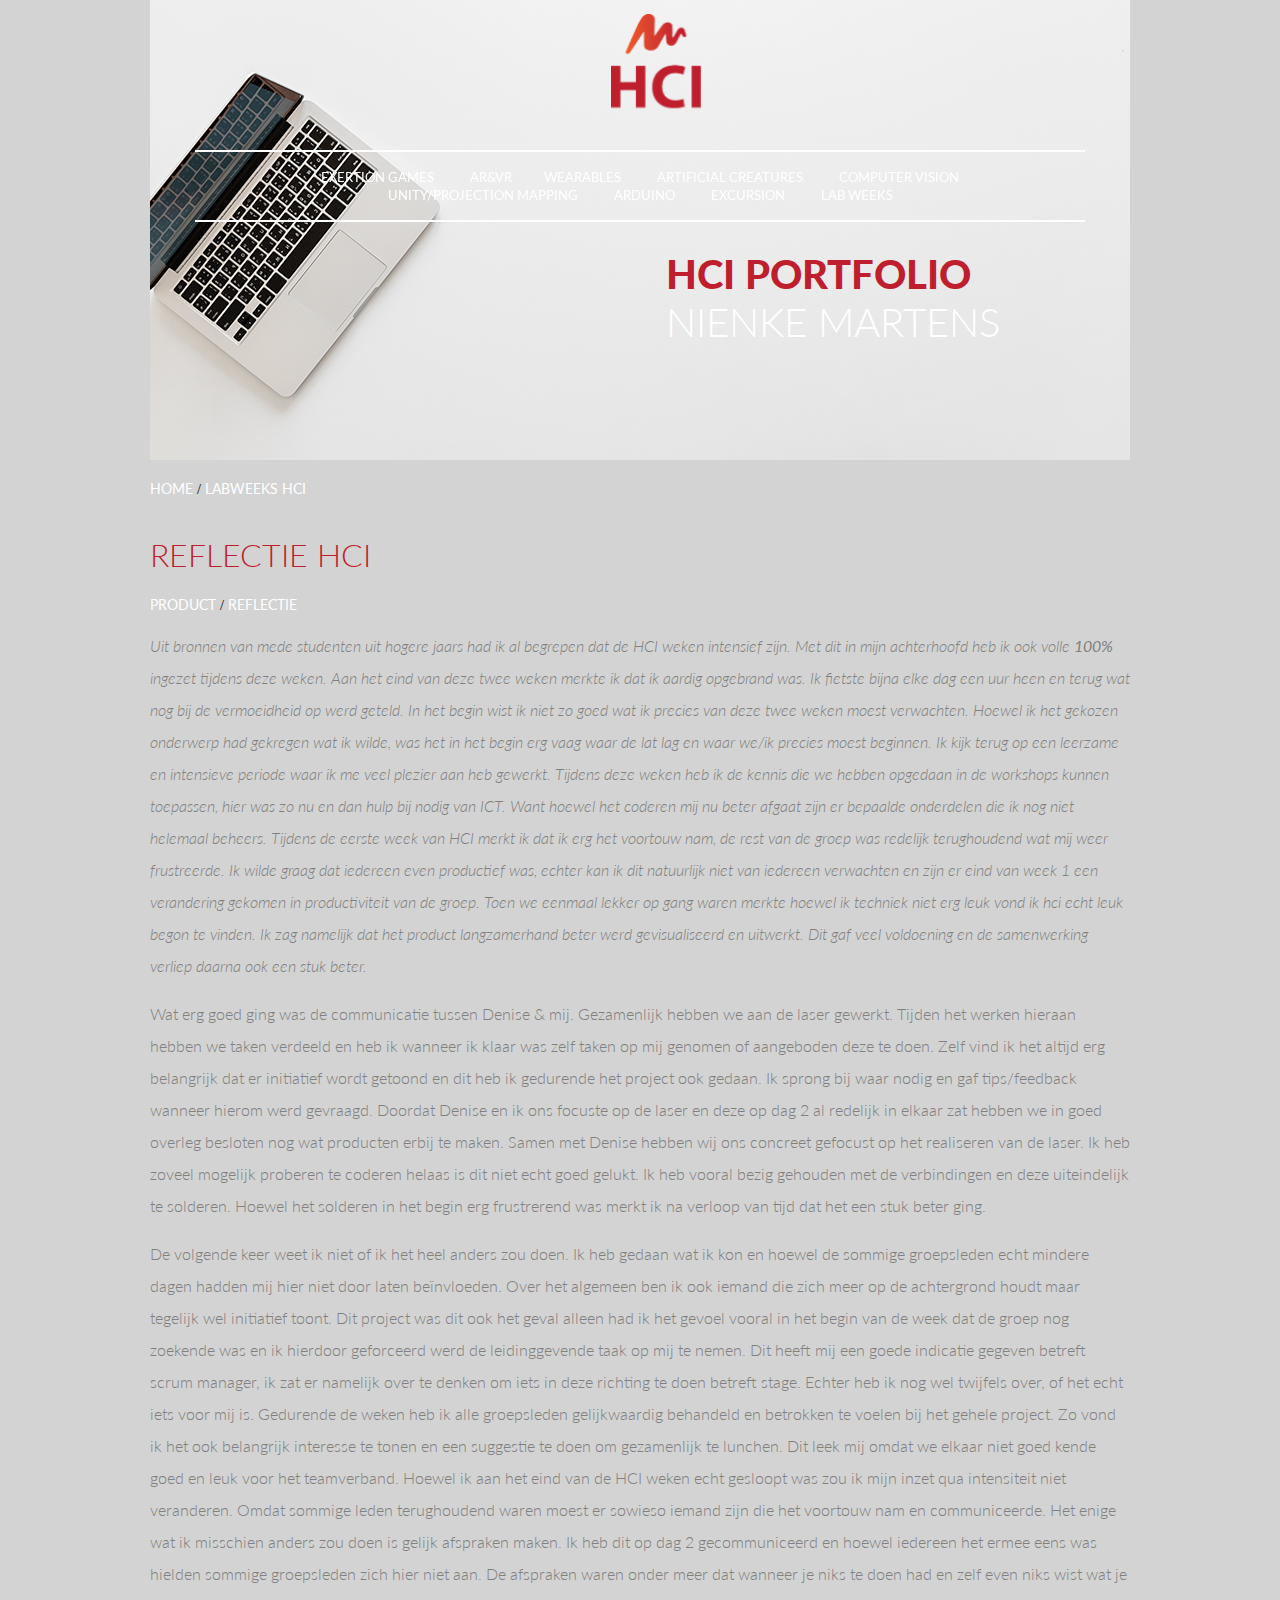
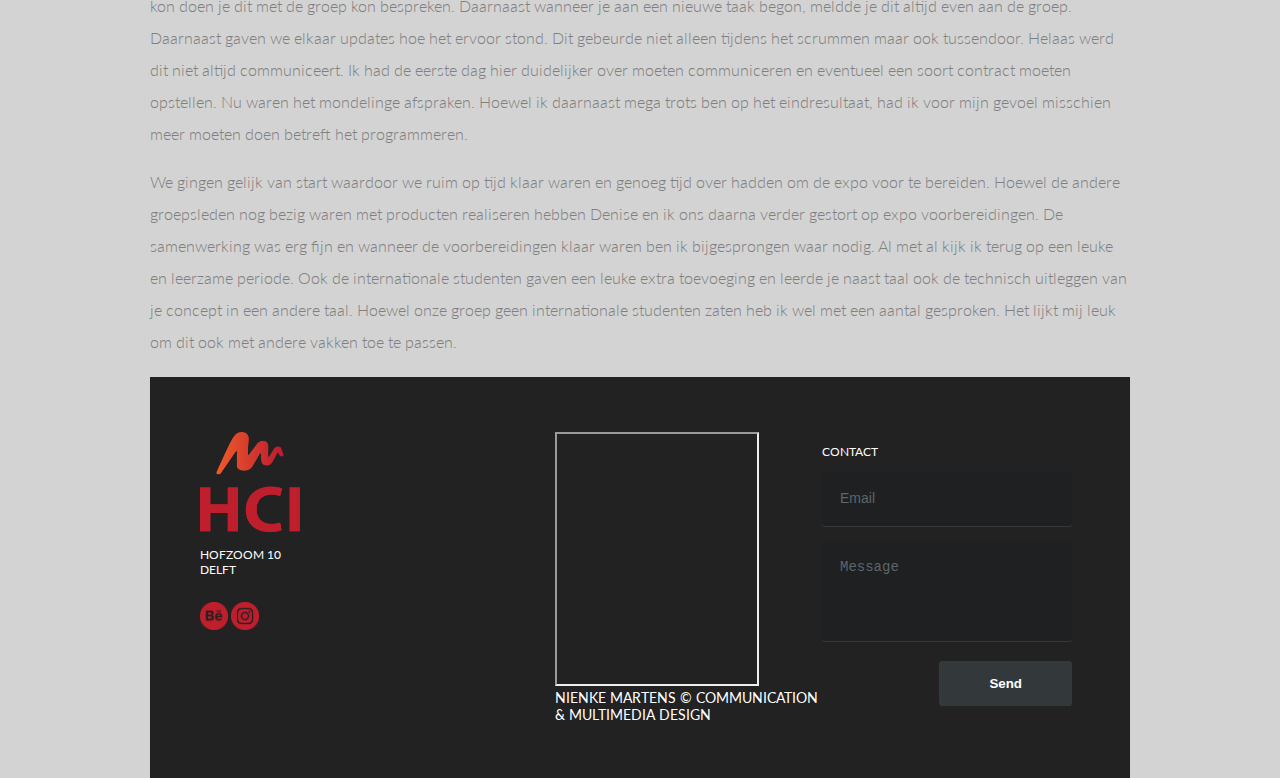
<file: reflectie.html>
<!DOCTYPE html>
	<html>
		<head>
			<meta charset=utf-8 />
			<title>HCI Nienke Martens</title>
			<link href="styles/default.css" rel="stylesheet" type="text/css" />
       		<script src="scripts/siema.min.js" ></script>
        	<script src="scripts/_javascript.js" ></script>
		</head>
		<body>
			<header>
				<nav>
					<ul class="navigatieim">
		                <li>
		                    <a href="index.html"><img src="images/logohci.png" alt="Klik hier op terug te keren naar home" width="20" /></a>
		                </li>
		                <li><a href="extertiongames.html">Exertion games</a></li>
		                <li><a href="arandvr.html">AR&amp;VR</a>
		                <li><a href="wearable.html">Wearables</a></li>
		                <li><a href="ArtificialCrea.html">Artificial creatures</a></li>
		                <li><a href="computerVision.html">Computer Vision</a></li>
		                <li><a href="UnityAndMapping.html">Unity/Projection mapping</a></li>
		                <li><a href="arduino.html">Arduino</a></li>
		                <li><a href="excursion.html">Excursion</a></li>
		                <li><a href="labweeks.html">Lab weeks</a></li>
		        	</ul>
				</nav>
					<!-- Slider -->
				<section class="slider">
		            <figure class="slide">
		                <a href="#"><img src="images/hoofBanner1.png" alt="titel van header" />
		                </a>
		                <figcaption class="textslider1"><span>HCI PORTFOLIO</span><br />Nienke Martens
		                </figcaption>
		            </figure>
		        </section>
			</header>
				<div>
					<ul class="breadcrumb">
  						<li><a href="index.html">Home</a></li>
 						<li><a href="labweeks.html">LabWeeks hci</a></li>
					</ul>
				</div>
				<section class="extertionGamesSection">
	
					<h1 class="headerHci">reflectie HCI</h1>
					<div>
						<ul class="breadcrumb">
  							<li><a href="product.html">Product</a></li>
 							<li><a href="reflectie.html">reflectie</a></li>
						</ul>
					</div>
					<p class="tekstOpmaakVier"><em>
					Uit bronnen van mede studenten uit hogere jaars had ik al begrepen dat de HCI weken intensief zijn. Met dit in mijn achterhoofd heb ik ook volle <strong>100%</strong> ingezet tijdens deze weken. Aan het eind van deze twee weken merkte ik dat ik aardig opgebrand was. Ik fietste bijna elke dag een uur heen en terug wat nog bij de vermoeidheid op werd geteld. In het begin wist ik niet zo goed wat ik precies van deze twee weken moest verwachten. Hoewel ik het gekozen onderwerp had gekregen wat ik wilde, was het in het begin erg vaag waar de lat lag en waar we/ik precies moest beginnen. Ik kijk terug op een leerzame en intensieve periode waar ik me veel plezier aan heb gewerkt. Tijdens deze weken heb ik de kennis die we hebben opgedaan in de workshops kunnen toepassen, hier was zo nu en dan hulp bij nodig van ICT. Want hoewel het coderen mij nu beter afgaat zijn er bepaalde onderdelen die ik nog niet helemaal beheers. Tijdens de eerste week van HCI merkt ik dat ik erg het voortouw nam, de rest van de groep was redelijk terughoudend wat mij weer frustreerde. Ik wilde graag dat iedereen even productief was, echter kan ik dit natuurlijk niet van iedereen verwachten en zijn er eind van week 1 een verandering gekomen in productiviteit van de groep. Toen we eenmaal lekker op gang waren merkte hoewel ik techniek niet erg leuk vond ik hci echt leuk begon te vinden. Ik zag namelijk dat het product langzamerhand beter werd gevisualiseerd en uitwerkt. Dit gaf veel voldoening en de samenwerking verliep daarna ook een stuk beter.</em> </p>
					<p class="tekstOpmaakVier">
						Wat erg goed ging was de communicatie tussen Denise &amp; mij. Gezamenlijk hebben we aan de laser gewerkt. Tijden het werken hieraan hebben we taken verdeeld en heb ik wanneer ik klaar was zelf taken op mij genomen of aangeboden deze te doen. Zelf vind ik het altijd erg belangrijk dat er initiatief wordt getoond en dit heb ik gedurende het project ook gedaan. Ik sprong bij waar nodig en gaf tips/feedback wanneer hierom werd gevraagd. Doordat Denise en ik ons focuste op de laser en deze op dag 2 al redelijk in elkaar zat hebben we in goed overleg besloten nog wat producten erbij te maken. Samen met Denise hebben wij ons concreet gefocust op het realiseren van de laser. Ik heb zoveel mogelijk proberen te coderen helaas is dit niet echt goed gelukt. Ik heb vooral bezig gehouden met de verbindingen en deze uiteindelijk te solderen. Hoewel het solderen in het begin erg frustrerend was merkt ik na verloop van tijd dat het een stuk beter ging. 
					</p>
					<p class="tekstOpmaakVier">
						De volgende keer weet ik niet of ik het heel anders zou doen. Ik heb gedaan wat ik kon en hoewel de sommige groepsleden echt mindere dagen hadden mij hier niet door laten beïnvloeden. Over het algemeen ben ik ook iemand die zich meer op de achtergrond houdt maar tegelijk wel initiatief toont. Dit project was dit ook het geval alleen had ik het gevoel vooral in het begin van de week dat de groep nog zoekende was en ik hierdoor geforceerd werd de leidinggevende taak op mij te nemen. Dit heeft mij een goede indicatie gegeven betreft scrum manager, ik zat er namelijk over te denken om iets in deze richting te doen betreft stage. Echter heb ik nog wel twijfels over, of het echt iets voor mij is. Gedurende de weken heb ik alle groepsleden gelijkwaardig behandeld en betrokken te voelen bij het gehele project. Zo vond ik het ook belangrijk interesse te tonen en een suggestie te doen om gezamenlijk te lunchen. Dit leek mij omdat we elkaar niet goed kende goed en leuk voor het teamverband. Hoewel ik aan het eind van de HCI weken echt gesloopt was zou ik mijn inzet qua intensiteit niet veranderen. Omdat sommige leden terughoudend waren moest er sowieso iemand zijn die het voortouw nam en communiceerde. Het enige wat ik misschien anders zou doen is gelijk afspraken maken. Ik heb dit op dag 2 gecommuniceerd en hoewel iedereen het ermee eens was hielden sommige groepsleden zich hier niet aan. De afspraken waren onder meer dat wanneer je niks te doen had en zelf even niks wist wat je kon doen je dit met de groep kon bespreken. Daarnaast wanneer je aan een nieuwe taak begon, meldde je dit altijd even aan de groep. Daarnaast gaven we elkaar updates hoe het ervoor stond. Dit gebeurde niet alleen tijdens het scrummen maar ook tussendoor. Helaas werd dit niet altijd communiceert. Ik had de eerste dag hier duidelijker over moeten communiceren en eventueel een soort contract moeten opstellen. Nu waren het mondelinge afspraken. Hoewel ik daarnaast mega trots ben op het eindresultaat, had ik voor mijn gevoel misschien meer moeten doen betreft het programmeren.
					</p>
					<p class="tekstOpmaakVier">
						We gingen gelijk van start waardoor we ruim op tijd klaar waren en genoeg tijd over hadden om de expo voor te bereiden. Hoewel de andere groepsleden nog bezig waren met producten realiseren hebben Denise en ik ons daarna verder gestort op expo voorbereidingen. De samenwerking was erg fijn en wanneer de voorbereidingen klaar waren ben ik bijgesprongen waar nodig. Al met al kijk ik terug op een leuke en leerzame periode. Ook de internationale studenten gaven een leuke extra toevoeging en leerde je naast taal ook de technisch uitleggen van je concept in een andere taal. Hoewel onze groep geen internationale studenten zaten heb ik wel met een aantal gesproken. Het lijkt mij leuk om dit ook met andere vakken toe te passen.
					</p>

					
				

				</section>
				<!--footer begin-->
			<footer class="footer-distributedTwo">
				<div class="footer-left">
					<a href="index.html"><img src="images/logohci.png" alt="Klik hier op terug te keren naar home" width="100" height="100" />
					</a>
					<p>Hofzoom 10 <br />Delft</p>
				    <div class="footer-icons">
                        <a  href="https://www.behance.net/nienkjeeec4ea" ><img src="images/behance.png" alt="behance Nienke Martens" width="28" /></a>
						
						<a href="hhttps://www.instagram.com/nienkemart/"><img src="images/instagram.png" alt="instagram Nienke Martens"  width="28" />
						</a>
					</div>
					</div>	
					<div class="footer-center">
						<iframe src="https://www.google.com/maps/embed?pb=!1m18!1m12!1m3!1d78604.7456224863!2d4.293486073769842!3d51.99961971854477!2m3!1f0!2f0!3f0!3m2!1i1024!2i768!4f13.1!3m3!1m2!1s0x47c5b5c3515f58fd%3A0x89b05ca3c54bd43d!2sDelft!5e0!3m2!1sen!2snl!4v1524687854757" width="200" height="250"></iframe>
						<p class="footer-company-name">Nienke Martens &copy; Communication &amp; Multimedia Design</p>
					</div>
					<div class="footer-right">
						<p>Contact</p>
					<form action="#" method="post">
							<input type="text" name="email" placeholder="Email" />
							<textarea name="message" placeholder="Message"></textarea>
							<button onclick="myFunction()">Send</button>
				     </form>
				<div class="footer-right">
			</div>
		</footer>
    </body>
</html>
</file>
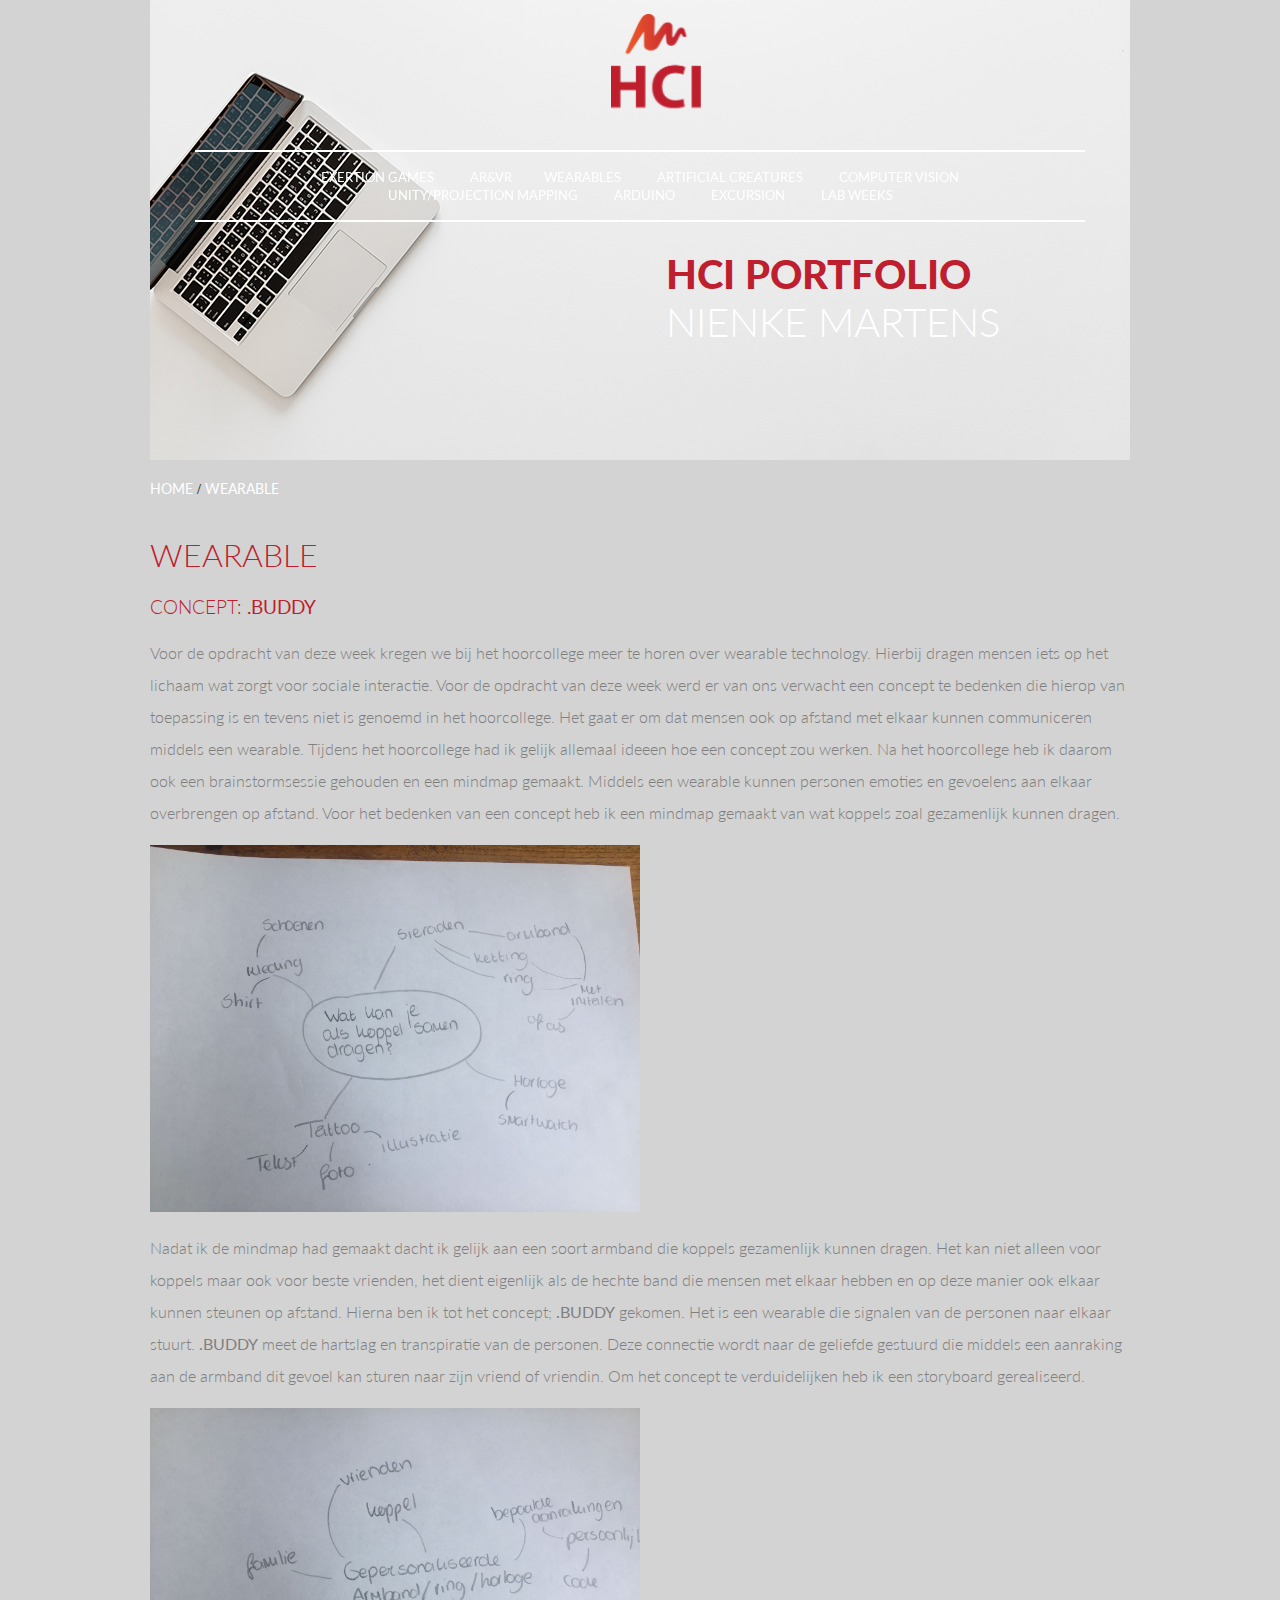
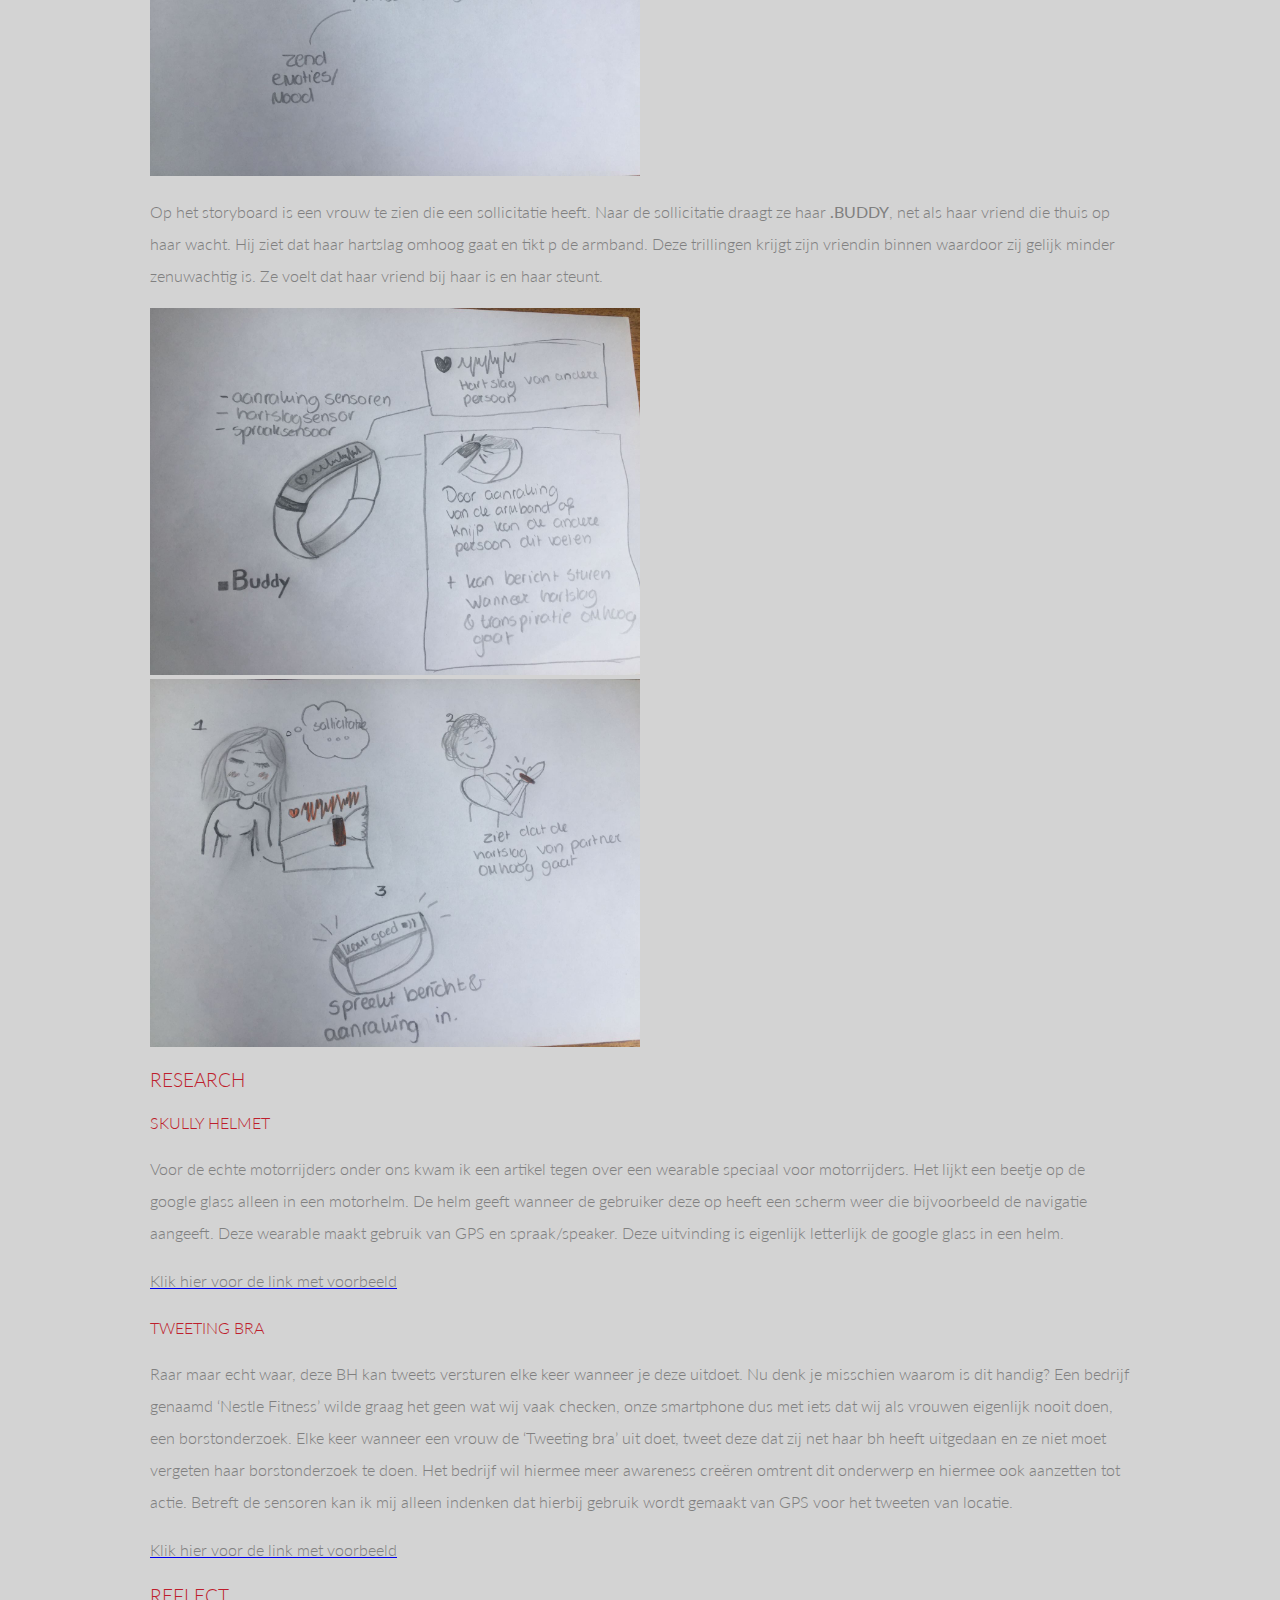
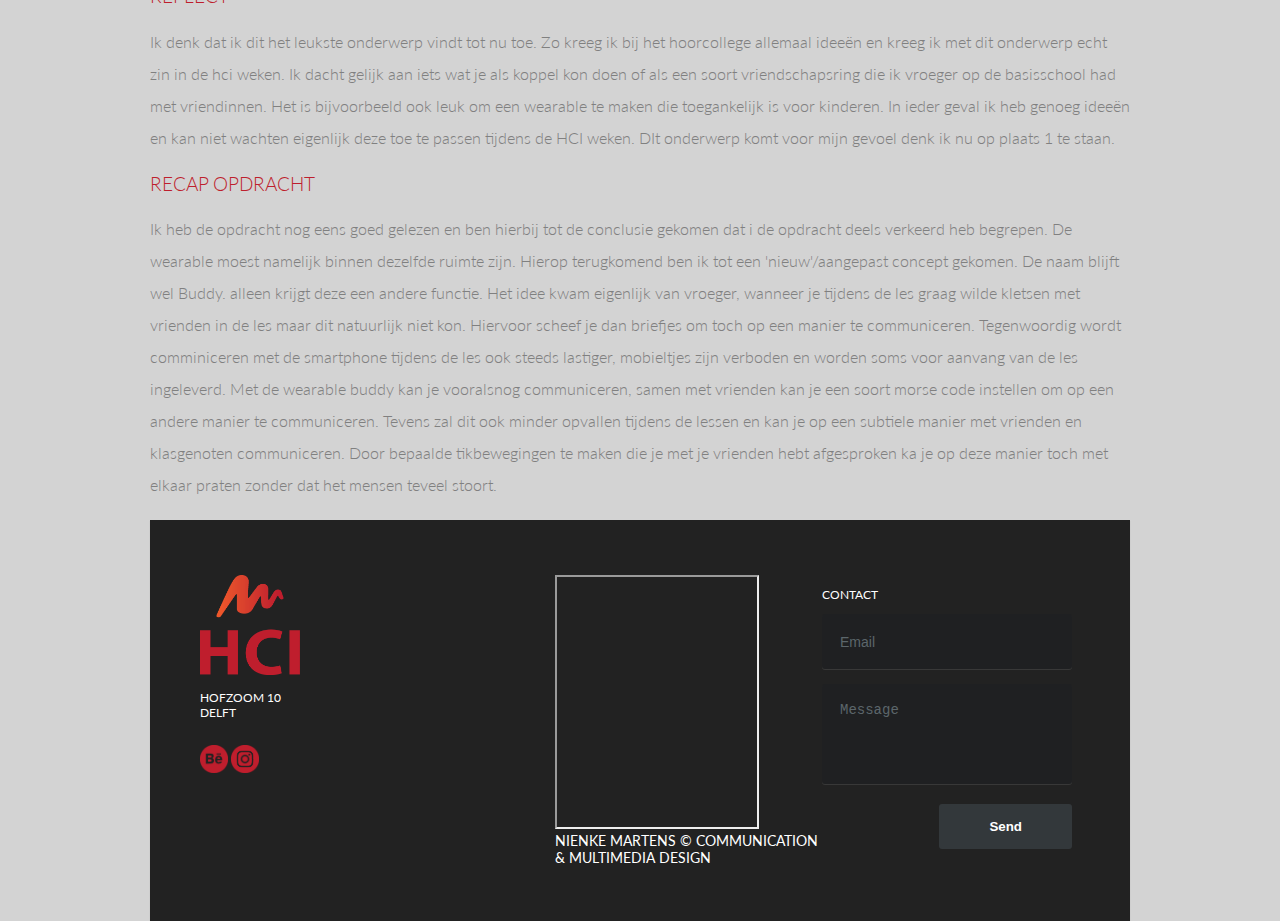
<file: wearable.html>
<!DOCTYPE html>
	<html>
		<head>
			<meta charset=utf-8 />
			<title>HCI Nienke Martens</title>
			<link href="styles/default.css" rel="stylesheet" type="text/css" />
       		<script src="scripts/siema.min.js" ></script>
        	<script src="scripts/_javascript.js" ></script>
		</head>
		<body>
			<header>
				<nav>
					<ul class="navigatieim">
		                <li>
		                    <a href="index.html"><img src="images/logohci.png" alt="Klik hier op terug te keren naar home" width="20" /></a>
		                </li>
		                <li><a href="extertiongames.html">Exertion games</a></li>
		                <li><a href="arandvr.html">AR&amp;VR</a>
		                <li><a href="wearable.html">Wearables</a></li>
		                <li><a href="ArtificialCrea.html">Artificial creatures</a></li>
		                <li><a href="computerVision.html">Computer Vision</a></li>
		                <li><a href="UnityAndMapping.html">Unity/Projection mapping</a></li>
		                <li><a href="arduino.html">Arduino</a></li>
		                <li><a href="excursion.html">Excursion</a></li>
		                <li><a href="labweeks.html">Lab weeks</a></li>
		        	</ul>
				</nav>
					<!-- Slider -->
				<section class="slider">
		            <figure class="slide">
		                <a href="#"><img src="images/hoofBanner1.png" alt="titel van header" />
		                </a>
		                <figcaption class="textslider1"><span>HCI PORTFOLIO</span><br />Nienke Martens
		                </figcaption>
		            </figure>
		        </section>
			</header>
				<div>
					<ul class="breadcrumb">
  						<li><a href="index.html">Home</a></li>
 						<li><a href="wearable.html">Wearable</a></li>
					</ul>
				</div>
				<section class="extertionGamesSection">
					<h1 class="headerHci">Wearable</h1>
					<h3 class="headerHci">Concept: <strong>.BUDDY</strong></h3>
					<p class="tekstOpmaakVier">
						Voor de opdracht van deze week kregen we bij het hoorcollege meer te horen over wearable technology. Hierbij dragen mensen iets op het lichaam wat zorgt voor sociale interactie. Voor de opdracht van deze week werd er van ons verwacht een concept te bedenken die hierop van toepassing is en tevens niet is genoemd in het hoorcollege. Het gaat er om dat mensen ook op afstand met elkaar kunnen communiceren middels een wearable.
						Tijdens het hoorcollege had ik gelijk allemaal ideeen hoe een concept zou werken. Na het hoorcollege heb ik daarom ook een brainstormsessie gehouden en een mindmap gemaakt. Middels een wearable kunnen personen emoties en gevoelens aan elkaar overbrengen op afstand. Voor het bedenken van een concept heb ik een mindmap gemaakt van wat koppels zoal gezamenlijk kunnen dragen. 
					</p>
					<div class="afbeeldingCv">
						<img src="wearable_1.jpeg">
					</div>
					<p class="tekstOpmaakVier">
					Nadat ik de mindmap had gemaakt dacht ik gelijk aan een soort armband die koppels gezamenlijk kunnen dragen. Het kan niet alleen voor koppels maar ook voor beste vrienden, het dient eigenlijk als de hechte band die mensen met elkaar hebben en op deze manier ook elkaar kunnen steunen op afstand. Hierna ben ik tot het concept; <strong>.BUDDY</strong> gekomen. Het is een wearable die signalen van de personen naar elkaar stuurt. <strong>.BUDDY</strong> meet de hartslag en transpiratie van de personen. Deze connectie wordt naar de geliefde gestuurd die middels een aanraking aan de armband dit gevoel kan sturen naar zijn vriend of vriendin. Om het concept te verduidelijken heb ik een storyboard gerealiseerd.
					</p>
					<div class="afbeeldingCv">
						<img src="wearable_2.jpeg">
					</div>
					<p class="tekstOpmaakVier">Op het storyboard is een vrouw te zien die een sollicitatie heeft. Naar de sollicitatie draagt ze haar <strong>.BUDDY</strong>, net als haar vriend die thuis op haar wacht. Hij ziet dat haar hartslag omhoog gaat en tikt p de armband. Deze trillingen krijgt zijn vriendin binnen waardoor zij gelijk minder zenuwachtig is. Ze voelt dat haar vriend bij haar is en haar steunt.
					</p>
					<div class="afbeeldingCv">
						<img src="wearable_3.jpeg">
					</div>
					<div class="afbeeldingCv">
						<img src="wearable_4.jpeg">
					</div>
					<h3 class="headerHci">Research</h3>
					<h4 class="headerHci">Skully Helmet</h4>
					<p class="tekstOpmaakVier">Voor de echte motorrijders onder ons kwam ik een artikel tegen over een wearable speciaal voor motorrijders. Het lijkt een beetje op de google glass alleen in een motorhelm. De helm geeft wanneer de gebruiker deze op heeft een scherm weer die bijvoorbeeld de navigatie aangeeft. Deze wearable maakt gebruik van GPS en spraak/speaker. Deze uitvinding is eigenlijk letterlijk de google glass in een helm. 
					</p>
					<a href="https://www.youtube.com/watch?v=ZdcWd594lRw&feature=youtu.be"><p class="tekstOpmaakVier">Klik hier voor de link met voorbeeld</p></a>
					<h4 class="headerHci">Tweeting Bra</h4>
					<p class="tekstOpmaakVier">Raar maar echt waar, deze BH kan tweets versturen elke keer wanneer je deze uitdoet. Nu denk je misschien waarom is dit handig? Een bedrijf genaamd ‘Nestle Fitness’ wilde graag het geen wat wij vaak checken, onze smartphone dus met iets dat wij als vrouwen eigenlijk nooit doen, een borstonderzoek. Elke keer wanneer een vrouw de ‘Tweeting bra’ uit doet, tweet deze dat zij net haar bh heeft uitgedaan en ze niet moet vergeten haar borstonderzoek te doen. Het bedrijf wil hiermee meer awareness creëren omtrent dit onderwerp en hiermee ook aanzetten tot actie. 
						Betreft de sensoren kan ik mij alleen indenken dat hierbij gebruik wordt gemaakt van GPS voor het tweeten van locatie. 
					</p>
					<a href="https://www.youtube.com/watch?v=wgFVWxNg6Bc"><p class="tekstOpmaakVier">Klik hier voor de link met voorbeeld</p></a>
					<h3 class="headerHci">Reflect</h3>
					<p class="tekstOpmaakVier">Ik denk dat ik dit het leukste onderwerp vindt tot nu toe. Zo kreeg ik bij het hoorcollege allemaal ideeën en kreeg ik met dit onderwerp echt zin in de hci weken. 
						Ik dacht gelijk aan iets wat je als koppel kon doen of als een soort vriendschapsring die ik vroeger op de basisschool had met vriendinnen. Het is bijvoorbeeld ook leuk om een wearable te maken die toegankelijk is voor kinderen. In ieder geval ik heb genoeg ideeën en kan niet wachten eigenlijk deze toe te passen tijdens de HCI weken. DIt onderwerp komt voor mijn gevoel denk ik nu op plaats 1 te staan. 
					</p>
					<h3 class="headerHci">Recap opdracht</h3>
					<p class="tekstOpmaakVier">Ik heb de opdracht nog eens goed gelezen en ben hierbij tot de conclusie gekomen dat i de opdracht deels verkeerd heb begrepen. De wearable moest namelijk binnen dezelfde ruimte zijn. 
						Hierop terugkomend ben ik tot een 'nieuw'/aangepast concept gekomen. De naam blijft wel Buddy. alleen krijgt deze een andere functie. 
						Het idee kwam eigenlijk van vroeger, wanneer je tijdens de les graag wilde kletsen met vrienden in de les maar dit natuurlijk niet kon. Hiervoor scheef je dan briefjes om toch op een manier te communiceren.
						Tegenwoordig wordt comminiceren met de smartphone tijdens de les ook steeds lastiger, mobieltjes zijn verboden en worden soms voor aanvang van de les ingeleverd.
						Met de wearable buddy kan je vooralsnog communiceren, samen met vrienden kan je een soort morse code instellen om op een andere manier te communiceren. Tevens zal dit ook minder opvallen tijdens de lessen en kan je op een subtiele manier met 
						vrienden en klasgenoten communiceren. Door bepaalde tikbewegingen te maken die je met je vrienden hebt afgesproken ka je op deze manier toch met elkaar praten zonder dat het mensen teveel stoort.
					</p>
					
				</section>
				<!--footer begin-->
			<footer class="footer-distributedTwo">
				<div class="footer-left">
					<a href="index.html"><img src="images/logohci.png" alt="Klik hier op terug te keren naar home" width="100" height="100" />
					</a>
					<p>Hofzoom 10 <br />Delft</p>
				    <div class="footer-icons">
                        <a  href="https://www.behance.net/nienkjeeec4ea" ><img src="images/behance.png" alt="behance Nienke Martens" width="28" /></a>
						
						<a href="hhttps://www.instagram.com/nienkemart/"><img src="images/instagram.png" alt="instagram Nienke Martens"  width="28" />
						</a>
					</div>
					</div>	
					<div class="footer-center">
						<iframe src="https://www.google.com/maps/embed?pb=!1m18!1m12!1m3!1d78604.7456224863!2d4.293486073769842!3d51.99961971854477!2m3!1f0!2f0!3f0!3m2!1i1024!2i768!4f13.1!3m3!1m2!1s0x47c5b5c3515f58fd%3A0x89b05ca3c54bd43d!2sDelft!5e0!3m2!1sen!2snl!4v1524687854757" width="200" height="250"></iframe>
						<p class="footer-company-name">Nienke Martens &copy; Communication &amp; Multimedia Design</p>
					</div>
					<div class="footer-right">
						<p>Contact</p>
					<form action="#" method="post">
							<input type="text" name="email" placeholder="Email" />
							<textarea name="message" placeholder="Message"></textarea>
							<button onclick="myFunction()">Send</button>
				     </form>
				<div class="footer-right">
			</div>
		</footer>
    </body>
</html>
</file>
<file: styles/default.css>
@import url('https://fonts.googleapis.com/css?family=Lato:300,500,900');

body{
	width: 980px;
	margin: 0 auto;
	background-color: lightgrey;

}

.afbeeldingArt >img {
	width: 40%;
	height: 40%;
}

.afbeeldingA > img{
	width: 10%;
	height: 10%;
	
}

.zoekbalk{
    width: 130px;
    box-sizing: border-box;
    border: 0.5px solid #ccc;
    border-radius: 6px;
    font-size: 15px;
    background-color: white;
    background-image: url('searchicon.png');
    background-size: 20px;
    background-position: 10px 10px; 
    background-repeat: no-repeat;
    padding: 12px 20px 12px 40px;
    -webkit-transition: width 0.4s ease-in-out;
    transition: width 0.4s ease-in-out;
    z-index: 100;
}

input[type=text]:focus {
    width: 30%;
}

/* Navigatie rechtsboven */
.navright > article {
	z-index: 999;
	position: absolute;
	top: 5px;
	right: 250px;
}

.zoekfunctie{
	z-index: 999;
	position: absolute;
	top: -10px;
	right: 190px;
}

.social{
	top: -10px;
	right: 155px;
	position: absolute;
	z-index: 999;
}

.socialt {
	top: -10px;
	right: 130px;
	position: absolute;
	z-index: 999;
}

.inloggen > a{
	top: 5px;
	right: -150px;
	position: absolute;
	z-index: 999;
	font-family: Lato;
	color: white; 
	text-transform: uppercase;
	font-size: 11px;
}

.shopbag {
	top: -10px;
	right: 18px;
	position: absolute;
	z-index: 999;
}

.navright > article > {
	top: -10px;
	right: 18px;
	position: absolute;
	color: white; 
	text-transform: uppercase;
	font-size: 11px;
}

/* einde navigatie rechtsboven */

/*begin navigatie opmaak*/



nav > ul > li > a:hover {
	color: #f05a28;
	font-family: Lato;
	font-size: 13px;
	font-weight: 500px;

}

.actief{
	color: #f05a28;
	font-family: Lato;
	font-size: 13px;
	font-weight: 500px;
}

nav > ul {
	margin: 0 auto;
	width: 890px;
	list-style: none;
	padding: 16px 0;
	text-align: center;
	display: block;
	border-top: 2px solid white;
	border-bottom: 2px solid white;

}

body > header nav {
position: absolute;
top: 150px;
left: 0;
z-index: 999;
width: 100%;
}

nav li a {
	color: white;
	text-decoration: none;
	text-transform: uppercase;
	font-family: Lato;
	font-size: 13px;

}

nav li:first-child{
	display: block;
	position: absolute;
	top: 0;
	left: 0;
	width: 100%;
	top: -256px;
	padding-left: 0;

}



nav li ul {
	position: absolute;
	left: 0;
	font-family: 
}

nav li:first-child img{
	width: 90px;
	margin: 0 auto;
	position: relative;
	top: 120px;


}
nav li {
	display: inline-block;
	margin: 0 16px;
	top: 100px;

}

/*einde navigatie opmaak*/

body > header {
	position: relative;
}

body > section:nth-child(2), body > section:nth-child(3){
	/*width: 50%;*/
	/*-Opmaak van stoelen reserveren-*/
	/*height: 300px;*/
	float: left;
	/*background-color: red;*/
}

/* Zinsbegoocheling */
body > section:nth-child(2) article:first-child{
	width: 490px;
	height: 490px;
	background-color: black;
	position: relative;
	cursor: pointer;
}

body > section:nth-child(2) article:first-child figure{
	margin: 0;
}

body > section:nth-child(2) article:first-child img{
	position: absolute;
	margin-bottom: 100px;
	top: 0;
	left: 0;
}

body > section:nth-child(2) article:first-child figcaption{
	position: absolute;
	bottom: 0;
	left: 0;
	font-family: "Lato";
	color: white;
	font-size: 2.5em;
	text-transform: uppercase;
	text-align: center;
	font-weight: 300;
}

body > section:nth-child(2) article:first-child:hover img:first-child, body > section:nth-child(2) article:first-child img:nth-child(2){
	display: none;
}

body > section:nth-child(2) article:first-child:hover img:nth-child(2){
	display: block;
}

body > section:nth-child(2) article:first-child figcaption span{
	font-weight: 900;
	color: #DF1D4E;
}

body > section:nth-child(2) article:first-child figcaption button{
	background-color: transparent;
	color: white;
	border: 1px solid white;
	text-transform: uppercase;
	padding: 8px 16px;
	font-family: "Lato";
	font-weight: 300;
	margin-bottom: 64px;
}

body > section:nth-child(2) article:first-child:hover figcaption button{
	background-color: #DF1D4E;
	border: 1px solid #DF1D4E;
	cursor: pointer;

}

.Programmaentickets{
	margin-left: -40px;
	margin-top: -16px;
}

.tweedeafbl:nth-child(2)article:first-child:hover img:nth-child(2){
	display: block;
}

.tweedeafbl{
    margin-bottom: 100px;
    top: 0;
    left: 0;
}
    

/* Canadese muur */

/*.canadesemuurText {
	position: absolute;
	font-family: "Lato";
	color: white;
	font-size: 2.5em;
	text-transform: uppercase;
	text-align: center;
	font-weight: 300;
	z-index: 999;
	margin-top: -190px;
	margin-left: 80px;
	width:400px;

}


 body > section:nth-child(3) article:nth-child(3) figcaption button{
	background-color: transparent;
	color: white;
	border: 1px solid white;
	text-transform: uppercase;
	padding: 8px 16px;
	font-family: "Lato";
	font-weight: 300;
	margin-bottom: 64px;
	z-index: 999;
}


body > section:nth-child(3) article:first-child figcaption button{
	background-color: transparent;
	color: white;
	border: 1px solid white;
	text-transform: uppercase;
	padding: 8px 16px;
	font-family: "Lato";
	font-weight: 300;
	margin-bottom: 64px;
	z-index: 999;
}*/


/*--Canadese muur opmaak--*/

/*body > section:nth-child(2) article:nth-child(2) {
	
}

body > section:nth-child(2) article:nth-child(2) figcaption span {
	font-weight: 900;
color: #DF1D4E;
}

body > section:nth-child(2) article:nth-child(2) figcaption button {
	background-color: transparent;
color: white;
border: 1px solid white;
text-transform: uppercase;
padding: 8px 16px;
font-family: "Lato";
font-weight: 300;
margin-bottom: 64px;
}

body > section:nth-child(2) article:first-child:hover img:first-child, body > section:nth-child(2) article:nth-child(2) img:nth-child(2){
	display: none;
}*/

/*opmaak button canadese muur*/

 body > section:nth-child(2) article:nth-child(3) figcaption button{
	background-color: transparent;
	color: white;
	border: 1px solid white;
	text-transform: uppercase;
	padding: 8px 16px;
	font-family: "Lato";
	font-weight: 300;
	z-index: 999;
}

body > section:nth-child(2) article:nth-child(2):hover figcaption button{
	background-color: #DF1D4E;
	border: 1px solid #DF1D4E;
	cursor: pointer;
}*/

.canadeseMuur{
	position: absolute;
    bottom: 0;
    left: 0;
    font-family: "Lato";
    color: white;
    font-size: 2.5em;
    text-transform: uppercase;
    text-align: center;
    font-weight: 300;
    }

/*-- eind canadese muur opmaak--*/


/*-- begin programma & tickets--*/

.Programmaentickets {
	position: absolute;
	margin-top: -16px;
	margin-left: -40px;
	z-index: 10;

}
/*-Ik wil de button en figcapion graag naar de voorgrond halen.
echter is het mij niet gelukt doormiddel van de z-index-*/

/*-

figcaption.programmaenticketstext{
	position: absolute;
	font-family: "Lato";
	color: white;
	font-size: 2.5em;
	text-transform: uppercase;
	text-align: center;
	font-weight: 300;
	z-index: 999;
	margin-top: -363px;
	margin-left: 80px;
	width:400px;
	margin-left: 60px;
	
}
-*/

.buttonC{
	background-color: transparent;
    color: white;
    border: 1px solid white;
    text-transform: uppercase;
    padding: 8px 16px;
    font-family: "Lato";
    font-weight: 300;
    margin-bottom: 64px;
    margin-left: 255px;
}

.buttonP{
	background-color: transparent;
    color: white;
    border: 1px solid white;
    text-transform: uppercase;
    padding: 8px 16px;
    font-family: "Lato";
    font-weight: 300;
    margin-bottom: -80px;
    margin-left: 280px;
}


.Programmaentickets{
	position: absolute;
	margin-top: -16px;
	margin-left: -40px;
	z-index: 10;

}




.programmaenticketstextTwee{
	position: absolute;
	font-family: "Lato";
	color: white;
	font-size: 2.5em;
	text-transform: uppercase;
	font-weight: 300;
	z-index: 999;
	width:400px;
	margin-left: 60px;
    bottom: 0;
    left: 0;
    text-align: center;
    font-weight: 300;
    margin-bottom: -680px;
    margin-left: 180px;
}

.programmaenticketstextTwee > span{
	font-family: "Lato";
	text-transform: uppercase;
	z-index: 999;
	font-weight: 900;
    color: #DF1D4E;
    text-align: center;
}


.programmaenticketstext{
	position: absolute;
	font-family: "Lato";
	color: white;
	font-size: 2.5em;
	text-transform: uppercase;
	font-weight: 300;
	z-index: 999;
	width:400px;
	margin-left: 60px;
    bottom: 0;
    left: 0;
    text-align: center;
    font-weight: 300;
    margin-bottom: -510px;
	
}


.programmaenticketstext > span{
	font-family: "Lato";
	text-transform: uppercase;
	z-index: 999;
	font-weight: 900;
    color: #DF1D4E;
    text-align: center;
    margin-left: 147px;
}

body > section:nth-child(2) article:nth-child(3) figcaption button:hover{
	background-color: #DF1D4E;
    border: 1px solid #DF1D4E;
    cursor: pointer;
}

/*-nieuwsbrief--*/

.nieuwsbrief {
	position: absolute;
	margin-left: -40px;
	margin-top: -16px;
}

.textSectionTwo{
	position: absolute;
	font-family: "Lato";
    text-transform: uppercase;
    z-index: 999;
    font-weight: 300;
    color: white;
    margin-left: 2px;
    font-size: 2.5em;
    margin-top: 34px;
    margin-left: 19px;
}


.textSectionTwo >span{
    position: absolute;
	font-family: "Lato";
    text-transform: uppercase;
    z-index: 999;
    font-weight: 900;
    color: #DF1D4E;
    margin-left: -5px;
}

.buttonN{
	position: absolute;
	z-index: 999;
	background-color: transparent;
    color: white;
    border: 1px solid white;
    text-transform: uppercase;
    padding: 8px 16px;
    font-family: "Lato";
    font-weight: 300;
    margin-top: 149px;
    margin-left: 40px;
}


.buttonN:hover{
	background-color: #DF1D4E;
    border: 1px solid #DF1D4E;
    cursor: pointer;
}

/*-einde nieuwsbrief--*/
/*-food&drinks--*/

.foodendrinks {
	position: absolute;
	margin-top: -16px;
	margin-left: -42px;
}


.textSectionThree{
	position: absolute;
	font-family: "Lato";
    text-transform: uppercase;
    z-index: 999;
    font-weight: 300;
    color: white;
    margin-left: 2px;
    font-size: 2.5em;
    margin-top: 34px;
    margin-left: 19px;
}

.textSectionThree >span{
    position: absolute;
	font-family: "Lato";
    text-transform: uppercase;
    z-index: 999;
    font-weight: 900;
    color: #DF1D4E;
    margin-left: -5px;
}

.buttonD{
	position: absolute;
	z-index: 999;
	background-color: transparent;
    color: white;
    border: 1px solid white;
    text-transform: uppercase;
    padding: 8px 16px;
    font-family: "Lato";
    font-weight: 300;
    margin-top: 23px;
    margin-left: 22px;
}


.buttonD:hover{
	background-color: #DF1D4E;
    border: 1px solid #DF1D4E;
    cursor: pointer;
}

/*-einde food&drinks--*/

/*-toneelgroep--*/

.toneelgroepaf {
	position: absolute;
	margin-top: -11px;
	margin-left: -40px;
}


.textSectionFour{
	position: absolute;
	font-family: "Lato";
    text-transform: uppercase;
    z-index: 999;
    font-weight: 300;
    color: white;
    margin-left: 2px;
    font-size: 2.5em;
    text-align: center;
    margin-top: 40px;
    margin-left: 131px;
  
}

.textSectionFour >span{
    position: absolute;
	font-family: "Lato";
    text-transform: uppercase;
    z-index: 999;
    font-weight: 900;
    color: #DF1D4E;
    margin-left: -65px;
}

.buttonT{
	position: absolute;
	z-index: 999;
	background-color: transparent;
    color: white;
    border: 1px solid white;
    text-transform: uppercase;
    padding: 8px 16px;
    font-family: "Lato";
    font-weight: 300;
    margin-top: 11px;
    margin-left: -25px;
}


.buttonT:hover{
	background-color: #DF1D4E;
    border: 1px solid #DF1D4E;
    cursor: pointer;
}


/*-einde toneelgroep--*/

/*-ontdek imperium--*/

.Ontdeki {
	position: absolute;
	margin-top: -27px;
	margin-left: -40px;
}

.textSectionFive{
	position: absolute;
	font-family: "Lato";
    text-transform: uppercase;
    z-index: 999;
    font-weight: 300;
    color: white;
    margin-left: 2px;
    font-size: 2.5em;
    text-align: center;
    margin-top: 144px;  
}

.textSectionFive >span{
    position: absolute;
	font-family: "Lato";
    text-transform: uppercase;
    z-index: 999;
    font-weight: 900;
    color: #DF1D4E;
    margin-left: -65px;
}

.buttonO{
	position: absolute;
	z-index: 999;
	background-color: transparent;
    color: white;
    border: 1px solid white;
    text-transform: uppercase;
    padding: 8px 16px;
    font-family: "Lato";
    font-weight: 300;
    margin-top: 11px;
    margin-left: -25px;
}


.buttonO:hover{
	background-color: #DF1D4E;
    border: 1px solid #DF1D4E;
    cursor: pointer;
}




/*- einde ontdek imperium--*/

body > section:nth-child(2) article:nth-child(3) figcaption button{
	background-color: transparent;
	color: white;
	border: 1px solid white;
	text-transform: uppercase;
	padding: 8px 16px;
	font-family: "Lato";
	font-weight: 300;
	z-index: 999;
}

/*-- eind programma & tickets--*/

body > section:nth-child(2) article:nth-child(2){
	width: 490px;
	height: 245px;
	margin-left: -40px;
	margin-top: -15px;

}

body > section:nth-child(2) article:last-child{
	width: 490px;
	height: 245px;
}

body > section:nth-child(3) section{
	width: 100%;
	height: 240px;
}

/*-----*/

body > section:nth-child(3) section article:first-child{
	width: 245px;
	height: 245px;
	float: left;
}

/*-----*/

body > section:nth-child(3) section article:last-child{
	width: 245px;
	height: 245px;
	float: left;
}

body > section:nth-child(3) > article:nth-child(2){
	width: 490px;
	height: 245px;
	clear: left;
}

body > section:nth-child(3) > article:nth-child(3){
	width: 490px;
	height: 490px;
	clear: left;
}

body > header {
	width: 100%; 
	background-color: none;
	height: 460px;
	overflow: hidden;
	position: relative;
}

body > header .slider{
	position: absolute;
	top: 0;
	left: 0;
	z-index: 5;
}

.links, .rechts {
	position: absolute;
	top: 250px;
	left: 16px;
	z-index: 999;
	width: 20px;
	opacity: 0.5;
}

.rechts{
	left: auto;
	right: 16px;
}

.slide {
	width: 100%;
	position: relative;
	margin: 0;
}
/*
.slide figure {
	height:460px;
}*/

.slider figure a img {
height: 460px;}

.textslider1 {
	position: absolute;
	bottom: 0;
	right: 130px;
	font-family: "Lato";
	color: white;
	font-size: 2.5em;
	text-transform: uppercase;
	font-weight: 300;
	top: 250px;
	
}

.textslider1 > span {
	font-weight: 900;
	color: #DF1D4E;
	z-index: 10000;
}

.buttonslider1 {
	background-color: transparent;
	color: white;
	border: 1px solid white;
	text-transform: uppercase;
	padding: 8px 16px;
	font-family: "Lato";
	font-weight: 300;
	margin-bottom: 64px;
	position: absolute;
	z-index: 10000;
	top: 100px;
	right: 150px;
}

.buttonslider1:hover {
	background-color: #be1e2d;
	border: 1px solid #be1e2d;
	z-index: 10000;
}

.textslider1 > span {
	font-weight: 900;
	color: #be1e2d;
	z-index: 10000;
}

.textslider2 {
	position: absolute;
	bottom: 0;
	right: 90px;
	font-family: "Lato";
	color: white;
	font-size: 2.5em;
	text-transform: uppercase;
	font-weight: 300;
	top: 250px;
	z-index: 10000;
}

.textslider2 > span {
	font-weight: 900;
	color: #be1e2d;
	z-index: 10000;

}

.buttonslider2 {
	background-color: transparent;
	color: white;
	border: 1px solid white;
	text-transform: uppercase;
	padding: 8px 16px;
	font-family: "Lato";
	font-weight: 300;
	margin-bottom: 64px;
	position: absolute;
	z-index: 10000;
	top: 350px;
	right: 340px;
}


.buttonslider2:hover {
	background-color: #be1e2d;
	border: 1px solid #be1e2d;
	z-index: 10000;

}

/*slider3 */

.textslider3 {
	position: absolute;
	bottom: 0;
	right: 110px;
	font-family: "Lato";
	color: white;
	font-size: 2.5em;
	text-transform: uppercase;
	font-weight: 300;
	top: 250px;
}

.textslider3 > span {
	font-weight: 900;
	color: #DF1D4E;

}

.buttonslider3 {
	background-color: transparent;
	color: white;
	border: 1px solid white;
	text-transform: uppercase;
	padding: 8px 16px;
	font-family: "Lato";
	font-weight: 300;
	margin-bottom: 64px;
	position: absolute;
	z-index: 10000;
	top: 350px;
	right: 605px;
}


.buttonslider3:hover {
	background-color: #be1e2d;
	border: 1px solid #be1e2d;

}

footer {
	top: 1000px;
	font-family: "Lato";
	font-size: 12px;
	background-color: #404041;
	color: white;
	text-transform: uppercase;
	padding: 20px;
}

.footersection1 {
	position: absolute;
	margin-top: 800px;
	margin-left: 10px;
}

/*-Helaas was er veel versprongen. Ik heb alles geprobeert te positioneren
en alvast de opmaak proberen meet te geven. Ik heb niet genoeg tijd gehad om 
alle afbeeldingen uit te werken.-*/

.footerpositionering {
	background-color: grey;
	width: 980px;
	height: 200px;
	position: absolute;
	margin-top: 440px;
	margin-left: 0px;
}


/*-----tekts hci homepagina opmaak--------*/
.tekst {
	margin-right: 90px;
	margin-left: 90px;
	margin-bottom: 5px;
	line-height: 2.3em;
	font-family: "lato";

}

.tekst2 {
	margin-right: 90px;
	margin-left: 90px;
	margin-bottom: 100px;
	line-height: 2.3em;
	font-family: "lato";

}

.headerHci{
	font-family: "Lato";
	color: #be1e2d;
	text-transform: uppercase;
	font-weight: 300;
}

/*-------tickets bestellen pagina------*/

.ticketbestellen{
	width: 980px;
}

table{
	width: 980px;
	font-family: Lato;
}

.maand{
	background-color: #DF1D4E;
	font-family: Lato;
	color: white;
	height: 30px;
}

.maandF{
	font-family: Lato, 900;
	color: white;
	height: 30px;
	text-align: center;
}

.achtergrondF {
	background-color: grey;
}


table.rooster th {
	color: white;
	height: 40px;
	vertical-align: top;
	margin: 0;
}

.maandM {
	font-family: Lato;
	color: white;
	height: 30px;
	text-align: center;
}

td {
	border-style: none;
	background-color: transparent;
}

tr {
	width: 980px;
}

/*---Begin breadcrums----*/

ul.breadcrumb {
	padding-left: 0;
	width: 980px;
	margin-top: 20px;
}

ul.breadcrumb li:nth-child(3){
	user-select: none;
}

.breadcrumb > a{
	font-family: Lato;
	font-weight: 200;
	color: white;
	text-transform: uppercase;

}

/* Display list items side by side */
ul.breadcrumb li {
    display: inline;
    font-size: 0.9em;
    text-transform: uppercase;
    padding: 0px auto;
	width: 980px;    
}

/* Add a slash symbol (/) before/behind each list item */
ul.breadcrumb li+li:before {
    padding: 0px;
    color: black;
    content: "/\00a0";
  
}

/* Add a color to all links inside the list */
ul.breadcrumb li a {
    color: white;
    text-decoration: none;
    font-family: lato;
    font-weight: 
   
}

/* Add a color on mouse-over */
ul.breadcrumb li a:hover {
    color: #d8d8d8;
    text-decoration: underline;

}


/*---Einde breadcrum---*/

/*---begin exterion game---*/

.tekstOpmaakVier{
	font-family: 'Lato';
	font-weight: 300;
	color: grey;
	size: 0.5em;
	line-height: 2em;
	width: 100%;
}

.afbeeldingextertion > img{
	margin-left: 55%;
	width: 40%;
	height: 40%;
	margin-bottom: 50px;
	margin-top: -500px;

}

.extertionGamesSection{
	margin-bottom: 30px;
}

/*---einde exterion game---*/

/*---begin Computer Vision---*/

.afbeeldingCv > img{
	width: 50%;
	height: 50%;

}

/*---einde Computer Vision---*/


/*---begin unity---*/

.afbeeldingCv2 > img{
	width: 50%;
	height: 50%;
	margin-bottom: 100px;

}

/*---einde unity---*/

/*-----begin contact---------*/

.formulierContact >input{
	font-family: Lato;
	color: grey;
	display: block;
	margin-top: 10px;
	width: 300px;
	height: 30px;
	display: block;
    border-radius: 3px;
    box-sizing: border-box;
    background-color: white;
    box-shadow: 0 1px 0 0 rgba(255, 255, 255, 0.1);
    border: none;
    resize: none;
    font: Lato;
    font-size: 14px;
    font-weight: 300;
    color: #d1d2d2;
    width: 250px;
    padding: 18px;
}


.buttonContact{
	background-color: transparent;
    color: white;
    border: 1px solid white;
    text-transform: uppercase;
    padding: 8px 45px;
    font-family: "Lato";
    font-weight: 300;
    margin-left: 10px;

}

.buttonContact:hover{
	background-color: #DF1D4E;
    border: 1px solid #DF1D4E;
    cursor: pointer;
}

.textA{
	display: block;
    border-radius: 3px;
    box-sizing: border-box;
    background-color: white;
    box-shadow: 0 1px 0 0 rgba(255, 255, 255, 0.1);
    border: none;
    resize: none;
    font: Lato;
    font-size: 14px;
    font-weight: 300;
    color: #d1d2d2;
    width: 250px;
    padding: 18px;

}

/*-----Einde contact---------*/


/*-----begin Over Imperium---------*/

.tekstOpmaak{
	font-family: 'Lato';
	text-transform: uppercase;
	font-weight: 300;
	color: white;
	size: 2em;
	margin-bottom: 10px;

}


.tekstOpmaak > span{
	font-family: lato;
    color: #DF1D4E;
    font-weight: 700;
}


.tekstOpmaakTwee{
	font-family: 'Lato';
	font-weight: 300;
	color: grey;
	size: 0.5em;
	line-height: 2em;
	width: 55%;
}

.ontdekAfbl >img{
	margin-left: 60%;
	width: 40%;
	margin-top: -30%;
}

.ontdekAfblTwee >img{
	margin-left: 60%;
	margin-top: -48%;

}

/*-----begin bestelling afronden---------*/

.radioButtons >input{
	display: inline;
	width: 5%;
    font: Lato;
    font-size: 14px;
    font-weight: normal;
    color: #d1d2d2;
}

.radioButtons{
	margin: 0 auto;
	margin-left: 30%;
	margin-top: 48px;
}

.buttonsAfronden{
	background-color: transparent;
    color: white;
    border: 1px solid white;
    text-transform: uppercase;
    padding: 8px 45px;
    font-family: "Lato";
    font-weight: 300;
    margin-top: 20px;
    display: block;
    margin-left: 40%;
}

.buttonsAfronden:hover{
	background-color: #DF1D4E;
    border: 1px solid #DF1D4E;
    cursor: pointer;
}

/*-----Einde bestelling afronden---------*/

/*-----Begin betalen---------*/

.betalenp{
	margin-top: 80px;
}

.betalenp2{
	margin: 0 auto;
	margin-left: 10%;
}

/*-----Eindebetalen---------*/

/*-----Begin bedankt---------*/



/*-----Einde bedankt---------*/


/*-----einde Over Imperium---------*/
/*-----begin huren---------*/

.tekstOpmaakDrie{
	font-family: 'Lato';
    font-weight: 300;
    color: grey;
    size: 0.5em;
    line-height: 2em;
    width: 55%;
}

.opmaakAfblHuren > img{
	margin-left: 60%;
	width: 40%;
	margin-top: -30%;
}


/*-----einde huren---------*/
/*-----begin foto--------*/
.gallery{
	float: left;
	display: inline;
	margin: 2px;
}
/*-----Einde foto--------*/
/*------begin afrekenen-------*/
div>input {
    display: block;
    border-radius: 3px;
    box-sizing: border-box;
    background-color: white;
    border: none;
    resize: none;
    font: Lato;
    font-size: 14px;
    font-weight: normal;
    color: #d1d2d2;
    width: 250px;
    padding: 18px;
}

.login{
    background-color: transparent;
    color: white;
    border: 1px solid white;
    text-transform: uppercase;
    padding: 8px 45px;
    font-family: "Lato";
    font-weight: 300;
    margin-top: 50px;
}

.login:hover{
	background-color: #DF1D4E;
	border: 1px solid #DF1D4E;
	cursor: pointer;
}

.cancelbtn {
    width: auto;
    padding: 10px 18px;
    background-color: #f44336;
}

label>b{
	margin-bottom: 10px;
}
.container {
    padding: 16px;
}

span.psw {
    padding-top: 16px;
}

b {
	margin-bottom: 10px;
	font-family: "Lato";
	text-transform: uppercase;
	color: white;
	font-weight: 300;
}

.inloggenTwee{
	border-top: 2px solid #222;
    border-bottom: 2px solid #222;
    padding: 7px;
    width: 970px;
    height: 30px;
    font-family: lato;
    position: absolute;
    text-transform: uppercase;
    text-align: center;
}

.inloggenDrie{
	border-top: 2px solid #222;
    border-bottom: 2px solid #222;
    padding: 7px;
    width: 970px;
    height: 30px;
    margin-top: 30px;
    font-family: lato;
    position: absolute;
    text-transform: uppercase;
    text-align: center;
}

.formulier{
	margin-top: 68px;
}

.containerTwee{
	margin-top: 100px;
	padding: 16px;
	align-content: center;
}


/*------einde afrekenen-------*/



/*----- begin winkelwagen css---------*/


section>.winkelwagen{
	align-self: center;
	font-family: lato;
	text-decoration: none;
	font-size: 2em;
	text-transform: uppercase;
	color: white;
	height: 50px;
	margin: 0 auto;
	position: absolute;
	z-index: 2;
}

.overzicht{
	border-top: 2px solid #222;
	border-bottom: 2px solid #222;
	padding: 7px;
	width: 970px;
	height: 30px;
	font-family: lato;
	margin-top: 100px;
	position: absolute;
	text-align: center;
}

#overzichtTekst {
	font-size: 0,5em;
	color: #222;
	text-transform: uppercase;
	font-family: lato;
	font-weight: 300;
	margin-left: 410px;
	margin-top: 1px;
	position: absolute;
	z-index: 3;
}

/*h3 {
	margin-left: 400px;
}*/

.winkelOverzicht{
	font-family: lato;
	color: white;
	margin-top: 200px;

}

.layoutW{
	font-family: late;
	font-weight: 900;
    color: white;
    height: 30px;
    text-align: center;
}

.invoer{
	display: block;
    border-radius: 3px;
    box-sizing: border-box;
    background-color: white;
    box-shadow: 0 1px 0 0 rgba(255, 255, 255, 0.1);
    border: none;
    resize: none;
    font: Lato;
    font-size: 14px;
    font-weight: normal;
    color: #d1d2d2;
    width: 250px;
    padding: 18px;
    margin-left: 730px;
}

.overzichtTwee{
	border-top: 2px solid #222;
    border-bottom: 2px solid #222;
    padding: 7px;
    width: 970px;
    height: 30px;
    font-family: lato;
    margin-top: 20px;
    text-align: center;
    }


 .actiecode2{
	border-top: 2px solid #222;
	border-bottom: 2px solid #222;
	padding: 7px;
	width: 970px;
	height: 30px;
	margin-top: 10px;
	text-transform: uppercase;
 }

/*-----einde winkelwagen css---------*/

/*-------Footer homepage css----------*/

.footer-distributedTwo{
	background-color: #222;
	box-shadow: 0 1px 1px 0 rgba(0, 0, 0, 0.12);
	box-sizing: border-box;
	width: 100%;
	text-align: left;
	font: Lato 12em;
	float: left;
	padding: 55px 50px;
	margin-top: -27px;
}


.footer-distributedTwo{
	background-color: #222;
	box-shadow: 0 1px 1px 0 rgba(0, 0, 0, 0.12);
	box-sizing: border-box;
	width: 100%;
	text-align: left;
	font: Lato 12em;
	float: left;
	padding: 55px 50px;

}

.footer-distributedTwo .footer-left,
.footer-distributedTwo .footer-center,
.footer-distributedTwo .footer-right{
	display: inline-block;
	vertical-align: top;
}

/* Footer left */

.footer-distributedTwo .footer-left{
	width: 40%;
}

/* The company logo */

.footer-distributedTwo h3{
	color:  #ffffff;
	font: normal 36px 'Cookie', cursive;
	margin: 0;
}

.footer-distributedTwo h3 span{
	color:  #5383d3;
}

/* Footer links */

.footer-distributedTwo .footer-links{
	color:  #ffffff;
	margin: 20px 0 12px;
	padding: 0;
}

.footer-distributedTwo .footer-links a{
	display:inline-block;
	line-height: 1.8;
	text-decoration: none;
	color:  inherit;
}

.footer-distributedTwo .footer-company-name{
	color:  #8f9296;
	font-size: 14px;
	font-weight: normal;
	margin: 0;
}

/* Footer Center */

.footer-distributedTwo .footer-center{
	width: 30%;
}

.footer-distributedTwo .footer-center i{
	background-color:  #33383b;
	color: #ffffff;
	font-size: 25px;
	width: 38px;
	height: 38px;
	border-radius: 50%;
	text-align: center;
	line-height: 42px;
	margin: 10px 15px;
	vertical-align: middle;
}

.footer-distributedTwo .footer-center i.fa-envelope{
	font-size: 17px;
	line-height: 38px;
}

.footer-distributedTwo .footer-center p{
	display: inline-block;
	color: #ffffff;
	vertical-align: middle;
	margin:0;
}

.footer-distributedTwo .footer-center p span{
	display:block;
	font-weight: normal;
	font-size:14px;
	line-height:2;
}

.footer-distributedTwo .footer-center p a{
	color:  #5383d3;
	text-decoration: none;;
}


/* Footer Right */

.footer-distributedTwo .footer-right{
	width: 20%;
	margin-right: 10px;
}

.footer-distributedTwo .footer-company-about{
	line-height: 20px;
	color:  white;
	font-size: 13px;
	font-weight: normal;
	margin: 0;
}

.footer-distributedTwo .footer-company-about span{
	display: block;
	color:  #ffffff;
	font-size: 14px;
	font-weight: bold;
	margin-bottom: 20px;
}

.footer-distributedTwo .footer-icons{
	margin-top: 25px;
	display: block;
}

.footer-distributedTwo .footer-icons a{
	width: 35px;
	height: 35px;
	cursor: pointer;
	background-color:  transparent;
	border-radius: 2px;

	font-size: 20px;
	color: #ffffff;
	text-align: center;
}

.footer

/* ------responsive footer--------*/

@media (max-width: 880px) {

	.footer-distributedTwo{
		font: bold 14px sans-serif;
	}

	.footer-distributedTwo .footer-left,
	.footer-distributedTwo .footer-center,
	.footer-distributedTwo .footer-right{
		display: block;
		width: 100%;
		margin-bottom: 40px;
		text-align: center;
	}

	.footer-distributedTwo .footer-center i{
		margin-left: 0;
	}

}

/*------contact formulier-------*/

.footer-distributedTwo form{
	display: inline-block;
}

.footer-distributedTwo form input,
.footer-distributedTwo form textarea{
	display: block;
	border-radius: 3px;
	box-sizing: border-box;
	background-color:  #1f2022;
	box-shadow: 0 1px 0 0 rgba(255, 255, 255, 0.1);
	border: none;
	resize: none;

	font: Lato;
	font-size: 14px;
	font-weight: normal;
	color:  #d1d2d2;

	width: 250px;
	padding: 18px;
}

.footer-distributedTwo ::-webkit-input-placeholder {
	color:  #5c666b;
}

.footer-distributedTwo ::-moz-placeholder {
	color:  #5c666b;
	opacity: 1;
}

.footer-distributedTwo :-ms-input-placeholder{
	color:  #5c666b;
}


.footer-distributedTwo form input{
	height: 55px;
	margin-bottom: 15px;
}

.footer-distributedTwo form textarea{
	height: 100px;
	margin-bottom: 20px;
}

.footer-distributedTwo form button{
	border-radius: 3px;
	background-color:  #33383b;
	color: #ffffff;
	border: 0;
	padding: 15px 50px;
	font-weight: bold;
	float: right;
}

.footer-distributedTwo form button:hover{
	
}


/*-----Footer homepage css einde----------*/

.footer-distributed{
	background-color: #222;
	box-shadow: 0 1px 1px 0 rgba(0, 0, 0, 0.12);
	box-sizing: border-box;
	width: 100%;
	text-align: left;
	font: Lato 12em;
	float: left;
	padding: 55px 50px;
	margin-top: 80px;
}

.footer-distributed .footer-left,
.footer-distributed .footer-center,
.footer-distributed .footer-right{
	display: inline-block;
	vertical-align: top;
}

/* Footer left */

.footer-distributed .footer-left{
	width: 40%;
}

/* The company logo */

.footer-distributed h3{
	color:  #ffffff;
	font: normal 36px 'Cookie', cursive;
	margin: 0;
}

.footer-distributed h3 span{
	color:  #5383d3;
}

/* Footer links */

.footer-distributed .footer-links{
	color:  #ffffff;
	margin: 20px 0 12px;
	padding: 0;
}

.footer-distributed .footer-links a{
	display:inline-block;
	line-height: 1.8;
	text-decoration: none;
	color:  inherit;
}

.footer-distributed .footer-company-name{
	color:  #8f9296;
	font-size: 14px;
	font-weight: normal;
	margin: 0;
}

/* Footer Center */

.footer-distributed .footer-center{
	width: 30%;
}

.footer-distributed .footer-center i{
	background-color:  #33383b;
	color: #ffffff;
	font-size: 25px;
	width: 38px;
	height: 38px;
	border-radius: 50%;
	text-align: center;
	line-height: 42px;
	margin: 10px 15px;
	vertical-align: middle;
}

.footer-distributed .footer-center i.fa-envelope{
	font-size: 17px;
	line-height: 38px;
}

.footer-distributed .footer-center p{
	display: inline-block;
	color: #ffffff;
	vertical-align: middle;
	margin:0;
}

.footer-distributed .footer-center p span{
	display:block;
	font-weight: normal;
	font-size:14px;
	line-height:2;
}

.footer-distributed .footer-center p a{
	color:  #5383d3;
	text-decoration: none;;
}


/* Footer Right */

.footer-distributed .footer-right{
	width: 20%;
	margin-right: 10px;
}

.footer-distributed .footer-company-about{
	line-height: 20px;
	color:  white;
	font-size: 13px;
	font-weight: normal;
	margin: 0;
}

.footer-distributed .footer-company-about span{
	display: block;
	color:  #ffffff;
	font-size: 14px;
	font-weight: bold;
	margin-bottom: 20px;
}

.footer-distributed .footer-icons{
	margin-top: 25px;
	display: block;
}

.footer-distributed .footer-icons a{
	width: 35px;
	height: 35px;
	cursor: pointer;
	background-color:  transparent;
	border-radius: 2px;

	font-size: 20px;
	color: #ffffff;
	text-align: center;
}

.footer

/* ------responsive footer--------*/

@media (max-width: 880px) {

	.footer-distributed{
		font: bold 14px sans-serif;
	}

	.footer-distributed .footer-left,
	.footer-distributed .footer-center,
	.footer-distributed .footer-right{
		display: block;
		width: 100%;
		margin-bottom: 40px;
		text-align: center;
	}

	.footer-distributed .footer-center i{
		margin-left: 0;
	}

}

/*------contact formulier-------*/

.footer-distributed form{
	display: inline-block;
}

.footer-distributed form input,
.footer-distributed form textarea{
	display: block;
	border-radius: 3px;
	box-sizing: border-box;
	background-color:  #1f2022;
	box-shadow: 0 1px 0 0 rgba(255, 255, 255, 0.1);
	border: none;
	resize: none;

	font: Lato;
	font-size: 14px;
	font-weight: normal;
	color:  #d1d2d2;

	width: 250px;
	padding: 18px;
}

.footer-distributed ::-webkit-input-placeholder {
	color:  #5c666b;
}

.footer-distributed ::-moz-placeholder {
	color:  #5c666b;
	opacity: 1;
}

.footer-distributed :-ms-input-placeholder{
	color:  #5c666b;
}


.footer-distributed form input{
	height: 55px;
	margin-bottom: 15px;
}

.footer-distributed form textarea{
	height: 100px;
	margin-bottom: 20px;
}

.footer-distributed form button{
	border-radius: 3px;
	background-color:  #33383b;
	color: #ffffff;
	border: 0;
	padding: 15px 50px;
	font-weight: bold;
	float: right;
}

.footer-distributed form button:hover{
	
}
</file>
